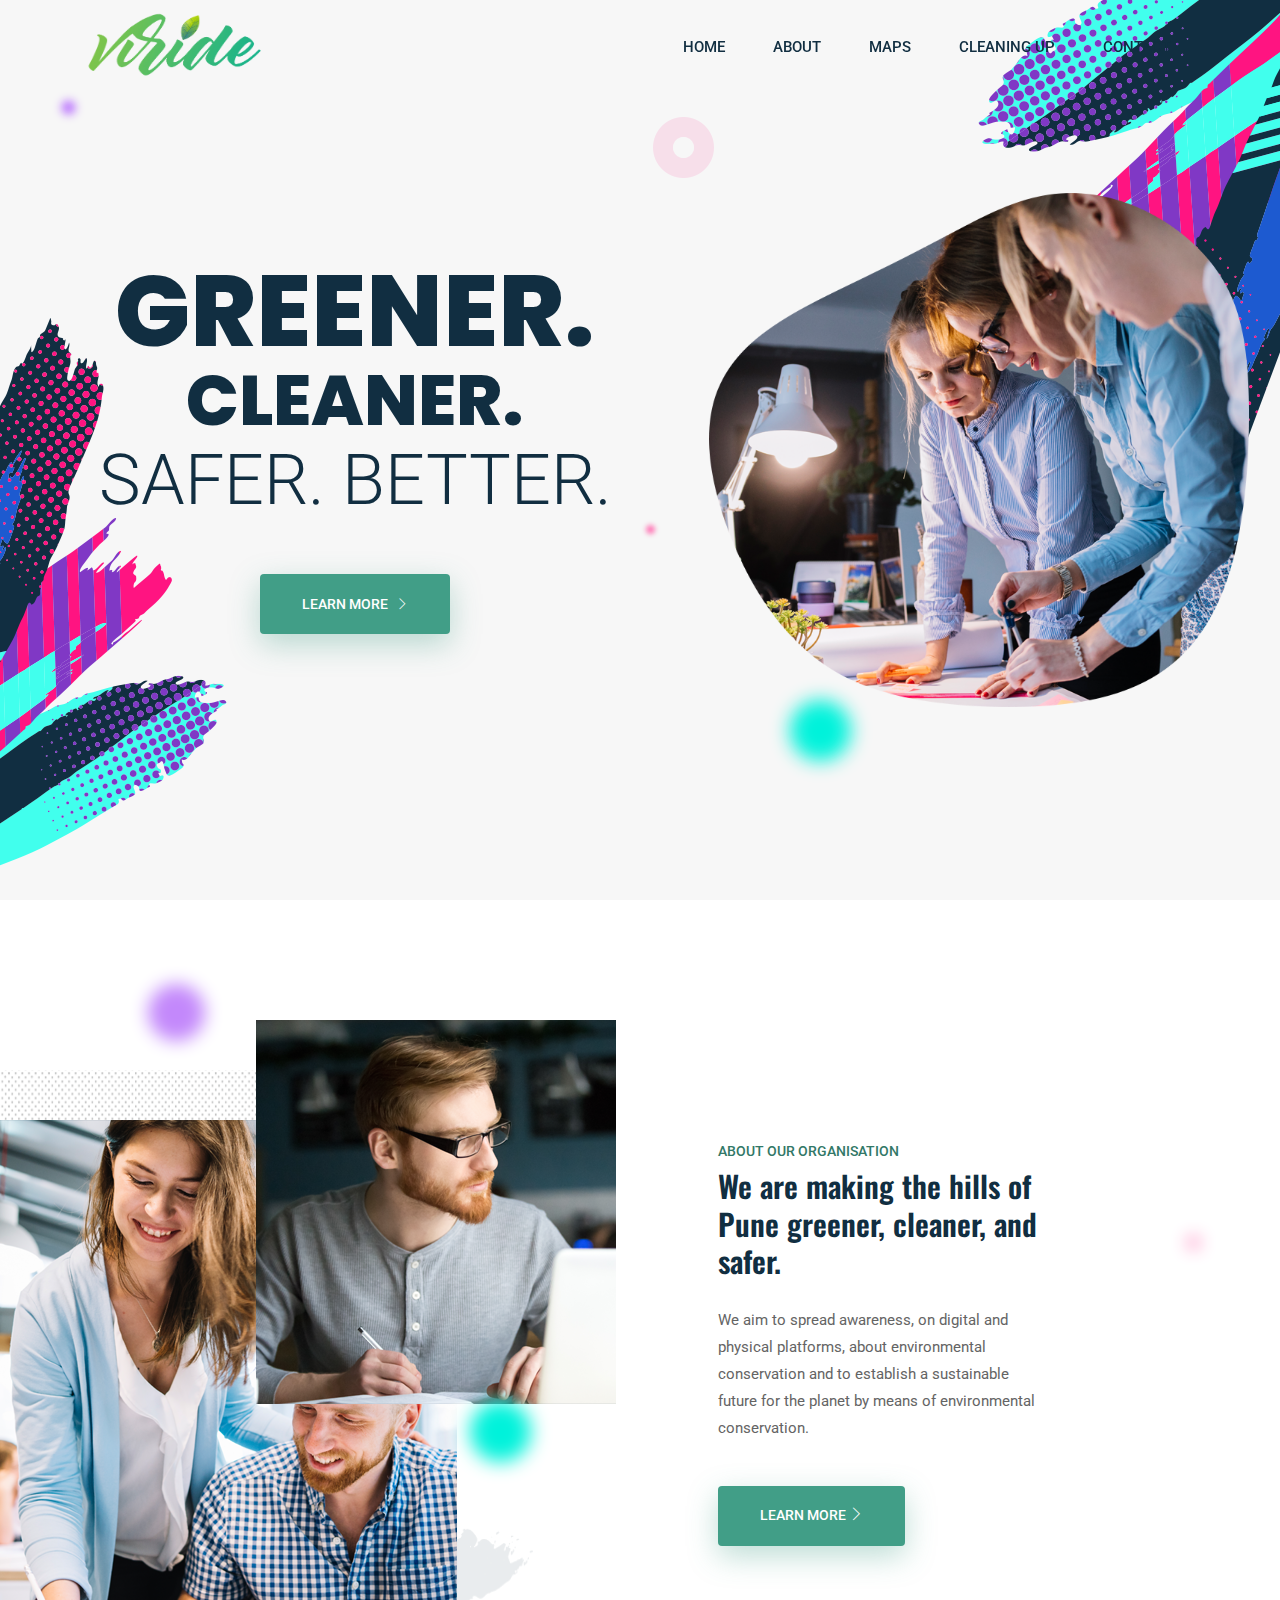
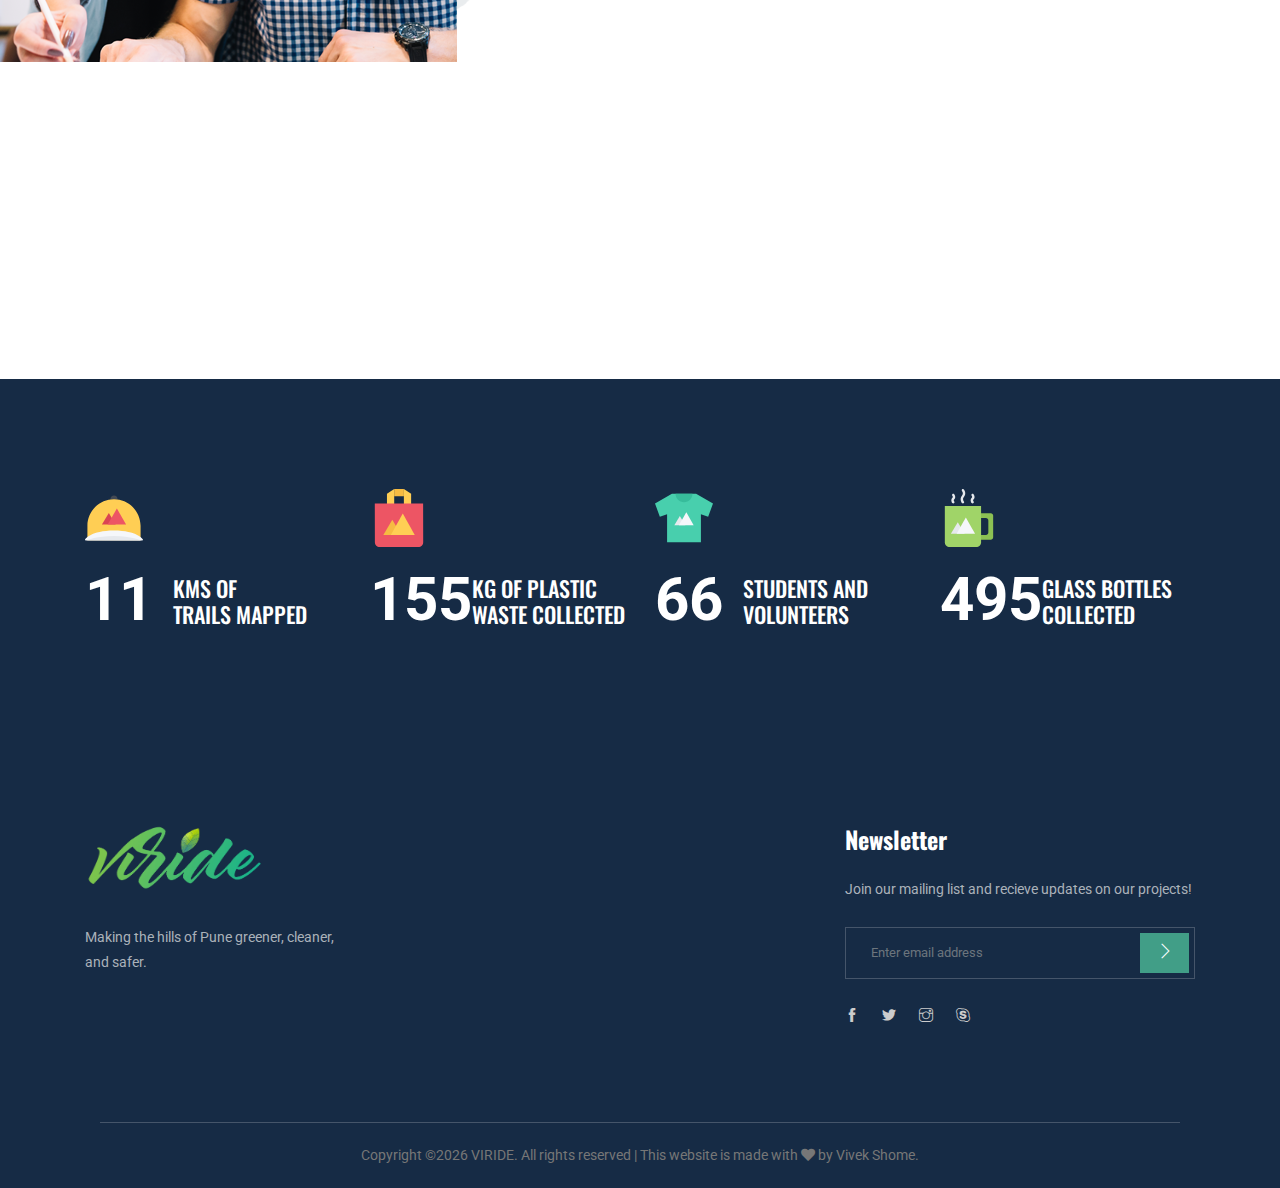
<file: index.html>
<!doctype html>
<html lang="en">

<head>
    <!-- Required meta tags -->
    <meta charset="utf-8">
    <meta name="viewport" content="width=device-width, initial-scale=1, shrink-to-fit=no">
    <title>Viride</title>
    <link rel="icon" href="img/favicon.png">
    <!-- Bootstrap CSS -->
    <link rel="stylesheet" href="css/bootstrap.min.css">
    <!-- animate CSS -->
    <link rel="stylesheet" href="css/animate.css">
    <!-- owl carousel CSS -->
    <link rel="stylesheet" href="css/owl.carousel.min.css">
    <!-- themify CSS -->
    <link rel="stylesheet" href="css/themify-icons.css">
    <!-- flaticon CSS -->
    <link rel="stylesheet" href="css/flaticon.css">
    <!-- font awesome CSS -->
    <link rel="stylesheet" href="css/magnific-popup.css">
    <!-- swiper CSS -->
    <link rel="stylesheet" href="css/slick.css">
    <link rel="stylesheet" href="css/all.css">
    <!-- style CSS -->
    <link rel="stylesheet" href="css/style.css">
</head>

<body>
    <!--::header part start::-->
    <header class="main_menu home_menu">
        <div class="container">
            <div class="row align-items-center">
                <div class="col-lg-12">
                    <nav class="navbar navbar-expand-lg navbar-light">
                        <a class="navbar-brand" href="index.html"> <img src="img/logo.png" alt="logo" height="65" width="180"> </a>
                        <button class="navbar-toggler" type="button" data-toggle="collapse"
                            data-target="#navbarSupportedContent" aria-controls="navbarSupportedContent"
                            aria-expanded="false" aria-label="Toggle navigation">
                            <span class="navbar-toggler-icon"></span>
                        </button>

                        <div class="collapse navbar-collapse main-menu-item justify-content-end"
                            id="navbarSupportedContent">
                            <ul class="navbar-nav">
                                <li class="nav-item active">
                                    <a class="nav-link" href="index.html">Home</a>
                                </li>
                                <li class="nav-item">
                                    <a class="nav-link" href="about.html">About</a>
                                </li>
                                <li class="nav-item">
                                    <a class="nav-link" href="maps.html">Maps</a>
                                </li>
                                <li class="nav-item">
                                    <a class="nav-link" href="clean.html">Cleaning Up</a>
                                </li>
                                <li class="nav-item">
                                    <a class="nav-link" href="contact.html">Contact</a>
                                </li>
                            </ul>
                        </div>
                    </nav>
                </div>
            </div>
        </div>
    </header>
    <!-- Header part end-->

    <!-- banner part start-->
    <section class="banner_part">
        <div class="container">
            <div class="row align-items-center justify-content-between">
                <div class="col-xl-6 col-md-6">
                    <div class="banner_text">
                        <div class="banner_text_iner text-center">
                            <h2>Greener. <span>Cleaner.</span> </h2>
                            <h3>SAFER. BETTER.</h3>
                            <a href="about.html" class="btn_1">learn more <i class="ti-angle-right"></i> </a>
                        </div>
                    </div>
                </div>
                <div class="col-xl-6 col-md-6">
                    <div class="banner_bg">
                        <img src="img/banner_img.png" alt="banner">
                    </div>
                </div>
            </div>
        </div>
        <div class="hero-app-1 custom-animation"><img src="img/animate_icon/icon_1.png" alt=""></div>
        <div class="hero-app-5 custom-animation2"><img src="img/animate_icon/icon_3.png" alt=""></div>
        <div class="hero-app-7 custom-animation3"><img src="img/animate_icon/icon_2.png" alt=""></div>
        <div class="hero-app-8 custom-animation"><img src="img/animate_icon/icon_4.png" alt=""></div>
    </section>
    <!-- banner part start-->

    <!-- about part start-->
    <section class="about_part">
        <div class="container-fluid">
            <div class="row align-items-center">
                <div class="col-lg-5">
                    <div class="about_img">
                        <img src="img/about_img_1.png" class="img_1" alt="">
                        <img src="img/about_img_2.png" class="img_2" alt="">
                    </div>
                </div>
                <div class="offset-lg-1 col-lg-4">
                    <div class="about_text">
                        <h5>About our organisation</h5>
                        <h2>We are making the hills of Pune
                            greener, cleaner, and safer.</h2>

                        <p>We aim to spread awareness, on digital and physical platforms, about
environmental conservation and to establish a sustainable future for the planet
by means of environmental conservation. </p>
                        <a href="about.html" class="btn_1">learn more <i class="ti-angle-right"></i> </a>
                    </div>
                </div>
            </div>
        </div>
        <div class="hero-app-7 custom-animation"><img src="img/animate_icon/icon_7.png" alt=""></div>
        <div class="hero-app-8 custom-animation2"><img src="img/animate_icon/icon_4.png" alt=""></div>
        <div class="hero-app-6 custom-animation3"><img src="img/animate_icon/icon_5.png" alt=""></div>
    </section>
    <!-- about part start-->

    <!-- service_part start-->
    <section class="our_latest_work section_padding">
    </section>
    <!-- upcoming_event part start-->

    <!-- happy_client counter start -->
    <section class="happy_client">
        <div class="container">
            <div class="row">
                <div class="col-lg-3 col-sm-6">
                    <div class="single_happy_client">
                        <img src="img/icon/cap.svg" alt="cap">
                        <span class="counter">11</span>
                        <h4>kms of <br>trails mapped</h4>
                    </div>
                </div>
                <div class="col-lg-3 col-sm-6">
                    <div class="single_happy_client">
                        <img src="img/icon/bag.svg" alt="cap">
                        <span class="counter">155</span>
                        <h4>kg of plastic<br>waste collected</h4>
                    </div>
                </div>
                <div class="col-lg-3 col-sm-6">
                    <div class="single_happy_client">
                        <img src="img/icon/shirt.svg" alt="cap">
                        <span class="counter">66</span>
                        <h4>students and volunteers</h4>
                    </div>
                </div>
                <div class="col-lg-3 col-sm-6">
                    <div class="single_happy_client">
                        <img src="img/icon/cafe.svg" alt="cap">
                        <span class="counter">495</span>
                        <h4>glass bottles<br>collected</h4>
                    </div>
                </div>
            </div>
        </div>
    </section>
    <!-- happy_client counter end -->


    <!-- footer part start-->
    <footer class="footer-area">
        <div class="container">
            <div class="row justify-content-between">
                <div class="col-sm-6 col-md-6 col-xl-3">
                    <div class="single-footer-widget footer_1">
                        <a href="index.html"> <img src="img/footer_logo.png" alt="footer logo" height="65" width="180"> </a>
                        <p>Making the hills of Pune greener, cleaner, and safer.</p>
                    </div>
                </div>
                <div class="col-sm-6 col-md-6 col-xl-4">
                    <div class="single-footer-widget footer_2">
                        <h4>Newsletter</h4>
                        <p>Join our mailing list and recieve updates on our projects!
                        </p>
                        <form action="#">
                            <div class="form-group">
                                <div class="input-group mb-3">
                                    <input type="text" class="form-control" placeholder='Enter email address'
                                        onfocus="this.placeholder = ''"
                                        onblur="this.placeholder = 'Enter email address'">
                                    <div class="input-group-append">
                                        <button class="btn" type="button"><i class="ti-angle-right"></i></button>
                                    </div>
                                </div>
                            </div>
                        </form>
                        <div class="social_icon">
                            <a href="#"> <i class="ti-facebook"></i> </a>
                            <a href="#"> <i class="ti-twitter-alt"></i> </a>
                            <a href="https://instagram.com/viridepune"> <i class="ti-instagram"></i> </a>
                            <a href="#"> <i class="ti-skype"></i> </a>
                        </div>
                    </div>
                </div>
        </div>
        <div class="container-fluid">
            <div class="row">
                <div class="col-lg-12">
                    <div class="copyright_part_text text-center">
                        <div class="row">
                            <div class="col-lg-12">
                                <p class="footer-text m-0"><!-- Link back to Colorlib can't be removed. Template is licensed under CC BY 3.0. -->
Copyright &copy;<script>document.write(new Date().getFullYear());</script> VIRIDE. All rights reserved | This website is made with <i class="fa fa-heart" aria-hidden="true"></i> by Vivek Shome.</a>
<!-- Link back to Colorlib can't be removed. Template is licensed under CC BY 3.0. --></p>
                            </div>
                        </div>
                    </div>
                </div>
            </div>
        </div>
    </footer>
    <!-- footer part end-->

    <!-- jquery plugins here-->
    <!-- jquery -->
    <script src="js/jquery-1.12.1.min.js"></script>
    <!-- popper js -->
    <script src="js/popper.min.js"></script>
    <!-- bootstrap js -->
    <script src="js/bootstrap.min.js"></script>
    <!-- easing js -->
    <script src="js/jquery.magnific-popup.js"></script>
    <!-- swiper js -->
    <script src="js/swiper.min.js"></script>
    <!-- swiper js -->
    <script src="js/masonry.pkgd.js"></script>
    <!-- particles js -->
    <script src="js/owl.carousel.min.js"></script>
    <script src="js/jquery.counterup.min.js"></script>
    <script src="js/waypoints.min.js"></script>
    <script src="js/owl.carousel2.thumbs.min.js"></script>
    <!-- swiper js -->
    <script src="js/slick.min.js"></script>
    <!-- custom js -->
    <script src="js/custom.js"></script>
</body>

</html>
</file>
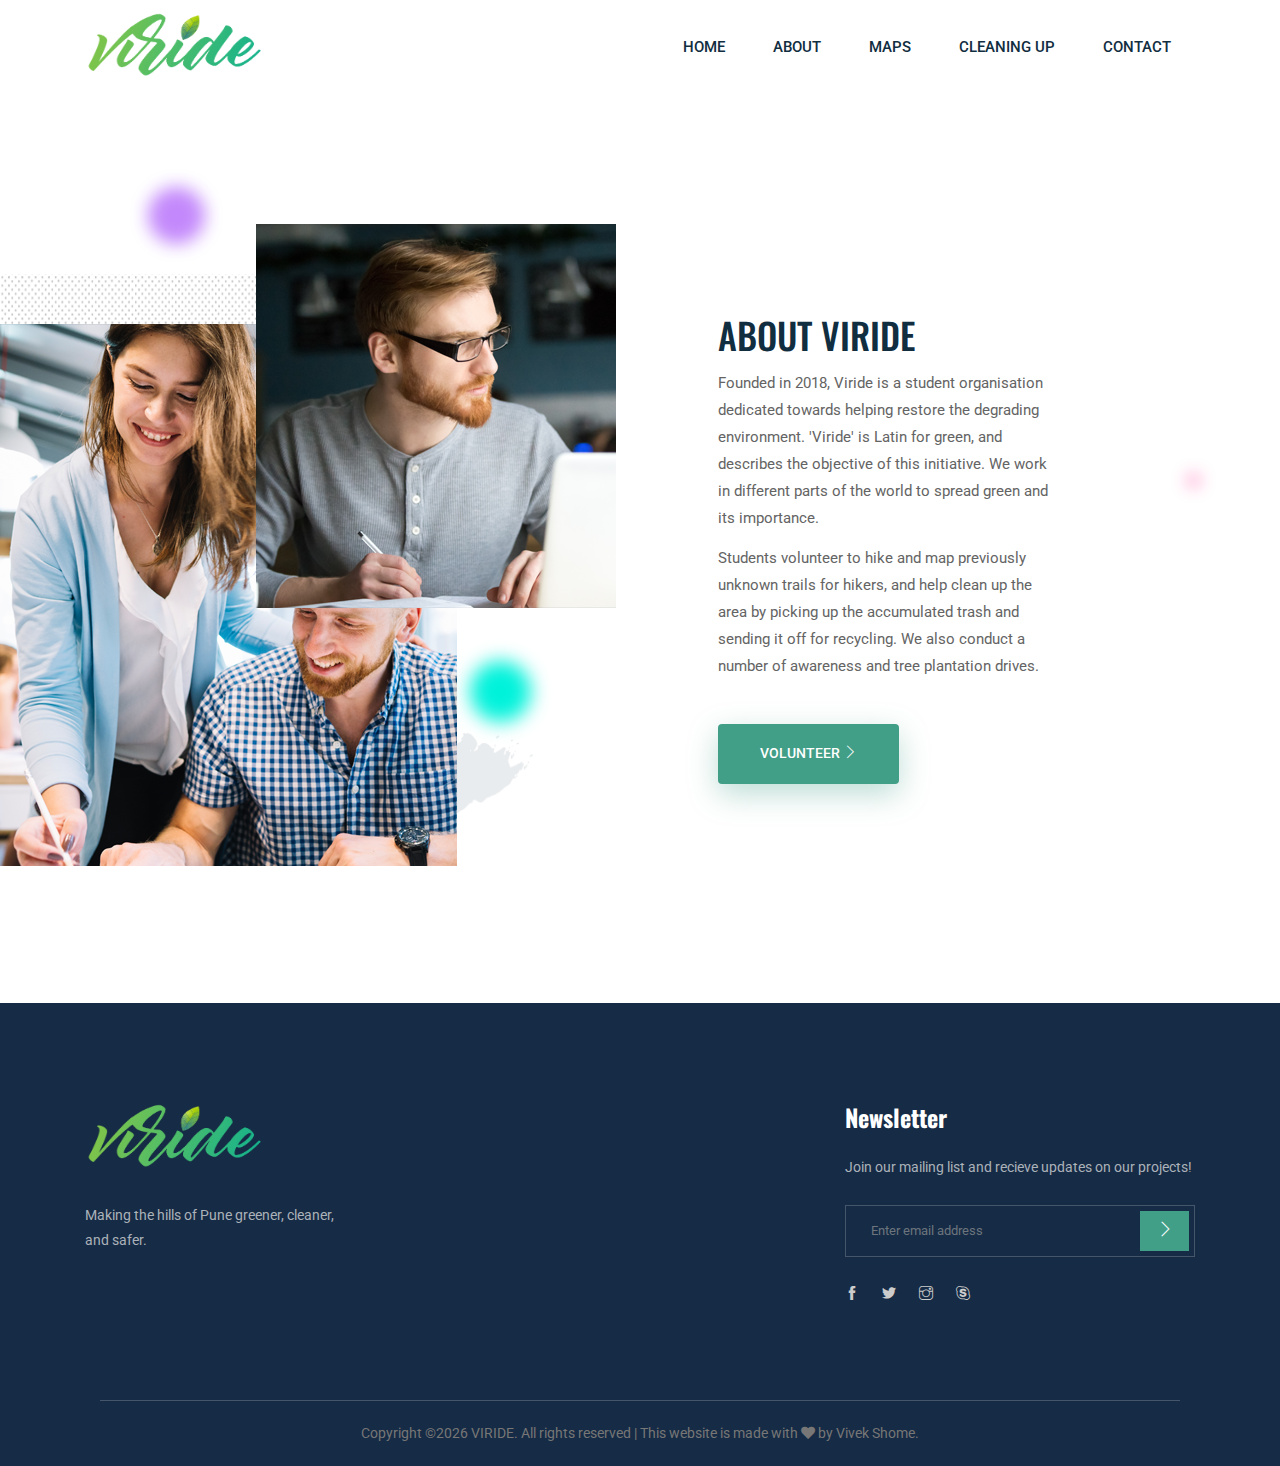
<file: about.html>
<!doctype html>
<html lang="en">

<head>
    <!-- Required meta tags -->
    <meta charset="utf-8">
    <meta name="viewport" content="width=device-width, initial-scale=1, shrink-to-fit=no">
    <title>About | Viride</title>
    <link rel="icon" href="img/favicon.png">
    <!-- Bootstrap CSS -->
    <link rel="stylesheet" href="css/bootstrap.min.css">
    <!-- animate CSS -->
    <link rel="stylesheet" href="css/animate.css">
    <!-- owl carousel CSS -->
    <link rel="stylesheet" href="css/owl.carousel.min.css">
    <!-- themify CSS -->
    <link rel="stylesheet" href="css/themify-icons.css">
    <!-- flaticon CSS -->
    <link rel="stylesheet" href="css/flaticon.css">
    <!-- font awesome CSS -->
    <link rel="stylesheet" href="css/magnific-popup.css">
    <!-- swiper CSS -->
    <link rel="stylesheet" href="css/slick.css">
    <link rel="stylesheet" href="css/all.css">
    <!-- style CSS -->
    <link rel="stylesheet" href="css/style.css">
</head>

<body>
    <!--::header part start::-->
    <header class="main_menu">
        <div class="container">
            <div class="row align-items-center">
                <div class="col-lg-12">
                    <nav class="navbar navbar-expand-lg navbar-light">
                        <a class="navbar-brand" href="index.html"> <img src="img/logo.png" alt="logo" height="65" width="180"> </a>
                        <button class="navbar-toggler" type="button" data-toggle="collapse"
                            data-target="#navbarSupportedContent" aria-controls="navbarSupportedContent"
                            aria-expanded="false" aria-label="Toggle navigation">
                            <span class="navbar-toggler-icon"></span>
                        </button>

                        <div class="collapse navbar-collapse main-menu-item justify-content-end"
                            id="navbarSupportedContent">
                            <ul class="navbar-nav">
                              <li class="nav-item active">
                                  <a class="nav-link" href="index.html">Home</a>
                              </li>
                              <li class="nav-item">
                                  <a class="nav-link" href="about.html">About</a>
                              </li>
                              <li class="nav-item">
                                  <a class="nav-link" href="maps.html">Maps</a>
                              </li>
                              <li class="nav-item">
                                  <a class="nav-link" href="clean.html">Cleaning Up</a>
                              </li>
                              <li class="nav-item">
                                  <a class="nav-link" href="contact.html">Contact</a>
                              </li>
                            </ul>
                        </div>
                    </nav>
                </div>
            </div>
        </div>
    </header>
    <!-- Header part end-->



    <!-- about part start-->
    <section class="about_part about_padding">
        <div class="container-fluid">
            <div class="row align-items-center">
                <div class="col-lg-5">
                    <div class="about_img">
                        <img src="img/about_img_1.png" class="img_1" alt="">
                        <img src="img/about_img_2.png" class="img_2" alt="">
                    </div>
                </div>
                <div class="offset-lg-1 col-lg-4">
                    <div class="about_text">
                      <h1>ABOUT VIRIDE</h1>
                      <p>Founded in 2018, Viride is a student organisation dedicated towards helping restore the degrading environment. 'Viride' is Latin for green, and describes the objective of
                      this initiative. We work in different parts of the world to spread green and its importance.</p>

                      <p>Students volunteer to hike and map previously unknown trails for hikers, and help clean up the area by picking up the accumulated trash and sending it off for recycling. We also conduct a number of awareness and tree plantation drives.</p>
                        <a href="http://volunteer.viride.org/" class="btn_1">volunteer <i class="ti-angle-right"></i> </a>
                    </div>
                </div>
            </div>
        </div>
        <div class="hero-app-7 custom-animation"><img src="img/animate_icon/icon_7.png" alt=""></div>
        <div class="hero-app-8 custom-animation2"><img src="img/animate_icon/icon_4.png" alt=""></div>
        <div class="hero-app-6 custom-animation3"><img src="img/animate_icon/icon_5.png" alt=""></div>
    </section>
    <!-- about part start-->


    <!-- footer part start-->
    <footer class="footer-area">
        <div class="container">
            <div class="row justify-content-between">
                <div class="col-sm-6 col-md-6 col-xl-3">
                    <div class="single-footer-widget footer_1">
                        <a href="index.html"> <img src="img/footer_logo.png" alt="footer logo" height="65" width="180"> </a>
                        <p>Making the hills of Pune greener, cleaner, and safer.</p>
                    </div>
                </div>
                <div class="col-sm-6 col-md-6 col-xl-4">
                    <div class="single-footer-widget footer_2">
                        <h4>Newsletter</h4>
                        <p>Join our mailing list and recieve updates on our projects!
                        </p>
                        <form action="#">
                            <div class="form-group">
                                <div class="input-group mb-3">
                                    <input type="text" class="form-control" placeholder='Enter email address'
                                        onfocus="this.placeholder = ''"
                                        onblur="this.placeholder = 'Enter email address'">
                                    <div class="input-group-append">
                                        <button class="btn" type="button"><i class="ti-angle-right"></i></button>
                                    </div>
                                </div>
                            </div>
                        </form>
                        <div class="social_icon">
                            <a href="#"> <i class="ti-facebook"></i> </a>
                            <a href="#"> <i class="ti-twitter-alt"></i> </a>
                            <a href="#"> <i class="ti-instagram"></i> </a>
                            <a href="#"> <i class="ti-skype"></i> </a>
                        </div>
                    </div>
                </div>
        </div>
        <div class="container-fluid">
            <div class="row">
                <div class="col-lg-12">
                    <div class="copyright_part_text text-center">
                        <div class="row">
                            <div class="col-lg-12">
                                <p class="footer-text m-0"><!-- Link back to Colorlib can't be removed. Template is licensed under CC BY 3.0. -->
    Copyright &copy;<script>document.write(new Date().getFullYear());</script> VIRIDE. All rights reserved | This website is made with <i class="fa fa-heart" aria-hidden="true"></i> by Vivek Shome.</a>
    <!-- Link back to Colorlib can't be removed. Template is licensed under CC BY 3.0. --></p>
                            </div>
                        </div>
                    </div>
                </div>
            </div>
        </div>
    </footer>
    <!-- footer part end-->

    <!-- jquery plugins here-->
    <!-- jquery -->
    <script src="js/jquery-1.12.1.min.js"></script>
    <!-- popper js -->
    <script src="js/popper.min.js"></script>
    <!-- bootstrap js -->
    <script src="js/bootstrap.min.js"></script>
    <!-- easing js -->
    <script src="js/jquery.magnific-popup.js"></script>
    <!-- swiper js -->
    <script src="js/swiper.min.js"></script>
    <!-- swiper js -->
    <script src="js/masonry.pkgd.js"></script>
    <!-- particles js -->
    <script src="js/owl.carousel.min.js"></script>
    <script src="js/jquery.counterup.min.js"></script>
    <script src="js/waypoints.min.js"></script>
    <script src="js/owl.carousel2.thumbs.min.js"></script>
    <!-- swiper js -->
    <script src="js/slick.min.js"></script>
    <!-- custom js -->
    <script src="js/custom.js"></script>
</body>

</html>
</file>
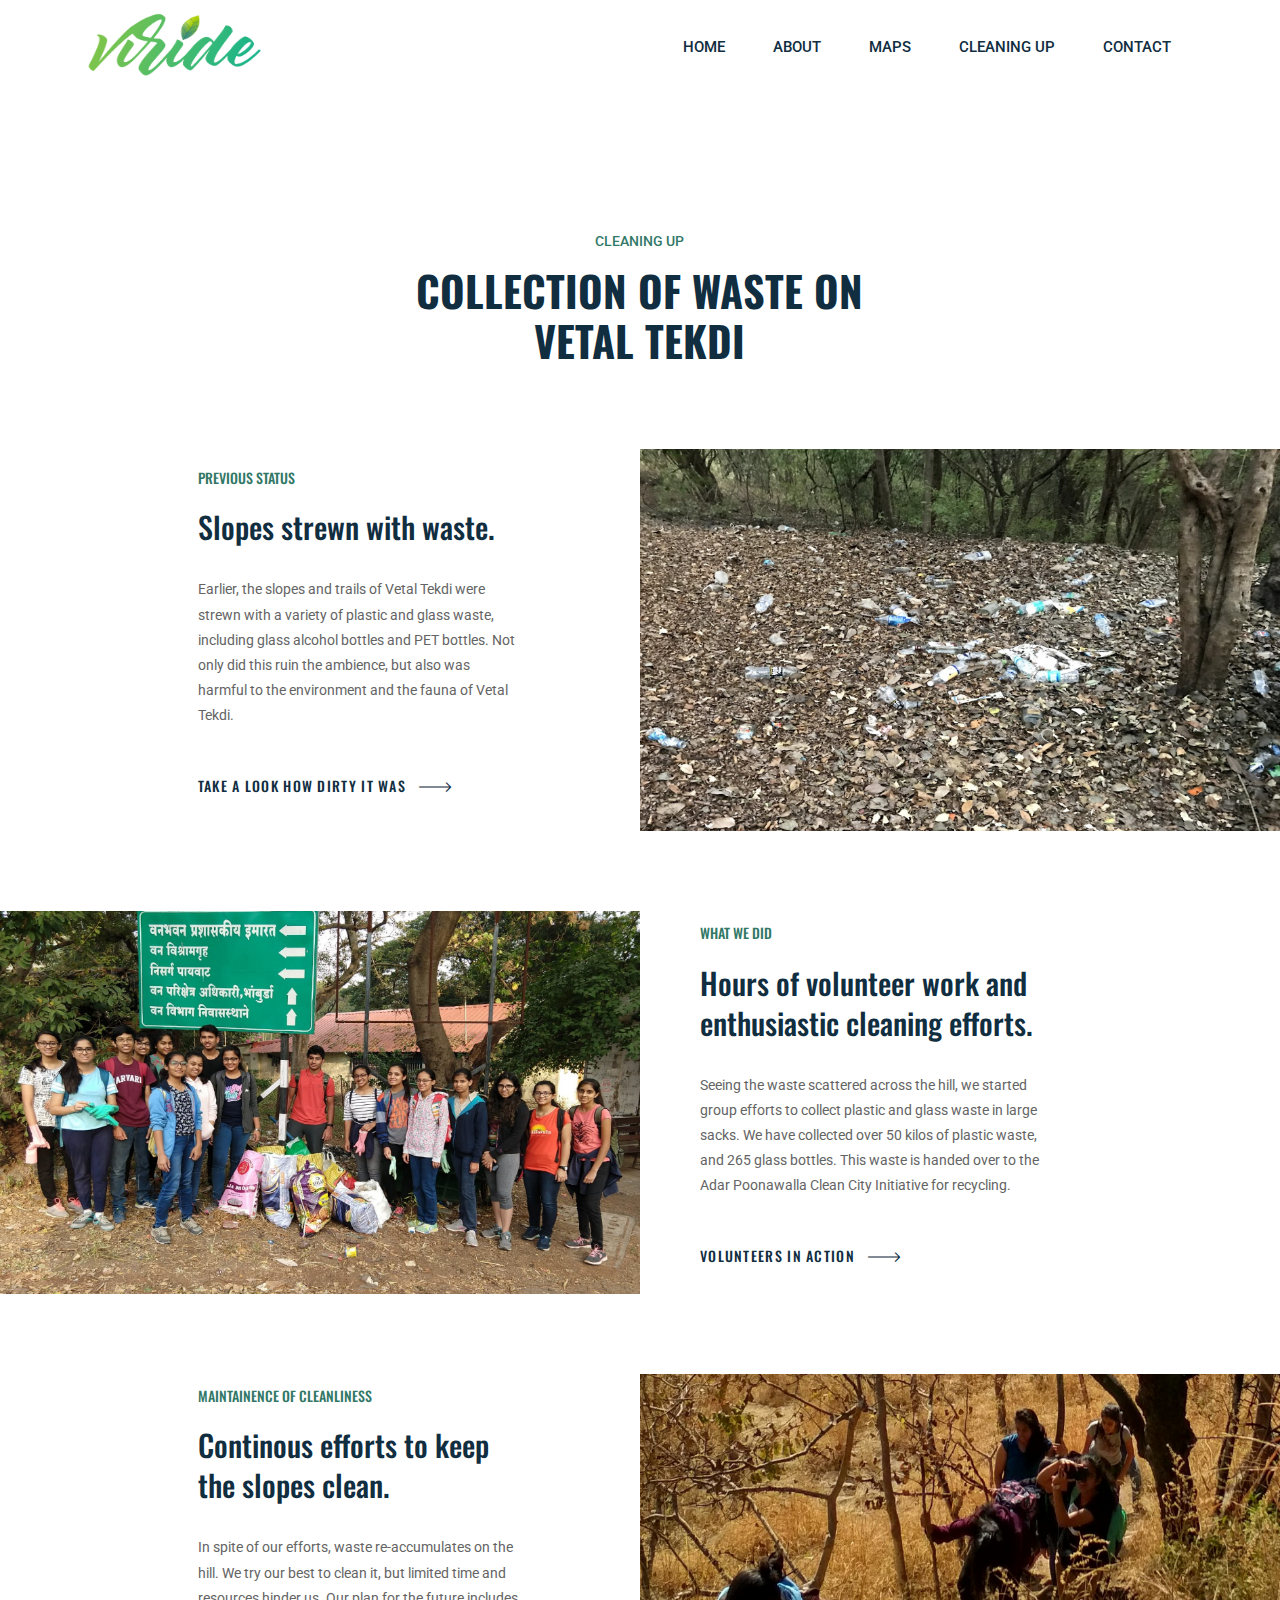
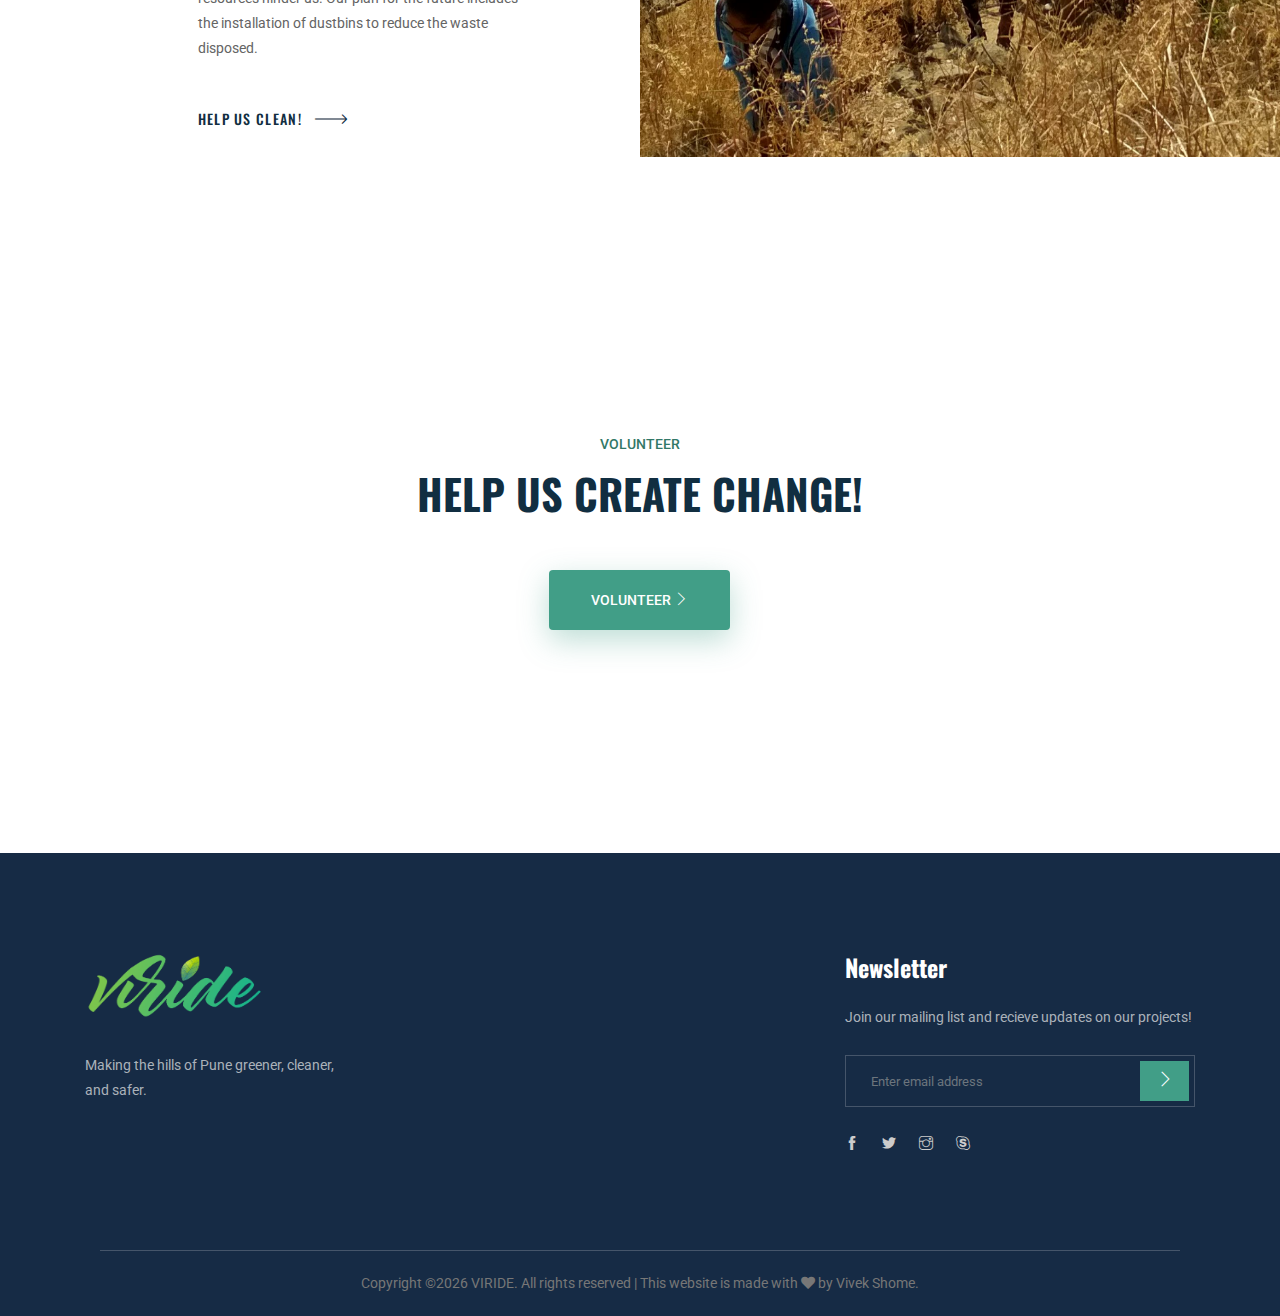
<file: clean.html>
<!doctype html>
<html lang="en">

<head>
    <!-- Required meta tags -->
    <meta charset="utf-8">
    <meta name="viewport" content="width=device-width, initial-scale=1, shrink-to-fit=no">
    <title>Cleaning Up | Viride</title>
    <link rel="icon" href="img/favicon.png">
    <!-- Bootstrap CSS -->
    <link rel="stylesheet" href="css/bootstrap.min.css">
    <!-- animate CSS -->
    <link rel="stylesheet" href="css/animate.css">
    <!-- owl carousel CSS -->
    <link rel="stylesheet" href="css/owl.carousel.min.css">
    <!-- themify CSS -->
    <link rel="stylesheet" href="css/themify-icons.css">
    <!-- flaticon CSS -->
    <link rel="stylesheet" href="css/flaticon.css">
    <!-- font awesome CSS -->
    <link rel="stylesheet" href="css/magnific-popup.css">
    <!-- swiper CSS -->
    <link rel="stylesheet" href="css/slick.css">
    <link rel="stylesheet" href="css/all.css">
    <!-- style CSS -->
    <link rel="stylesheet" href="css/style.css">
</head>

<body>
    <!--::header part start::-->
    <header class="main_menu">
        <div class="container">
            <div class="row align-items-center">
                <div class="col-lg-12">
                    <nav class="navbar navbar-expand-lg navbar-light">
                        <a class="navbar-brand" href="index.html"> <img src="img/logo.png" alt="logo" height="65" width="180"> </a>
                        <button class="navbar-toggler" type="button" data-toggle="collapse"
                            data-target="#navbarSupportedContent" aria-controls="navbarSupportedContent"
                            aria-expanded="false" aria-label="Toggle navigation">
                            <span class="navbar-toggler-icon"></span>
                        </button>

                        <div class="collapse navbar-collapse main-menu-item justify-content-end"
                            id="navbarSupportedContent">
                            <ul class="navbar-nav">
                              <li class="nav-item active">
                                  <a class="nav-link" href="index.html">Home</a>
                              </li>
                              <li class="nav-item">
                                  <a class="nav-link" href="about.html">About</a>
                              </li>
                              <li class="nav-item">
                                  <a class="nav-link" href="maps.html">Maps</a>
                              </li>
                              <li class="nav-item">
                                  <a class="nav-link" href="clean.html">Cleaning Up</a>
                              </li>
                              <li class="nav-item">
                                  <a class="nav-link" href="contact.html">Contact</a>
                              </li>
                            </ul>
                        </div>
                    </nav>
                </div>
            </div>
        </div>
    </header>
    <!-- Header part end-->

    <!-- our_latest_work part start-->
    <section class="our_latest_work section_padding">
        <div class="container-fluid">
            <div class="row justify-content-center">
                <div class="col-lg-5">
                    <div class="section_tittle text-center">
                        <p>cleaning up</p>
                        <h2>COLLECTION OF WASTE ON VETAL TEKDI</h2>
                    </div>
                </div>
            </div>
            <div class="row">
                <div class="col-lg-12">
                    <div class="single_work">
                        <div class="row align-items-center">
                            <div class="offset-lg-1 col-lg-4 col-md-6">
                                <div class="single_work_demo">
                                    <h5>PREVIOUS STATUS</h5>
                                    <h3>Slopes strewn with waste.</h3>
                                    <p>Earlier, the slopes and trails of Vetal Tekdi were strewn with a variety of plastic and glass waste, including glass alcohol bottles and PET bottles. Not only did this ruin the ambience, but also was harmful to the environment and the fauna of Vetal Tekdi.</p>
                                    <a href="https://photos.app.goo.gl/iAYYtGCQaVnKN2h27" class="btn_3">Take a look how dirty it was <span class="flaticon-slim-right"></span> </a>
                                </div>
                            </div>
                            <div class="offset-lg-1 col-lg-6 col-md-6">
                                <div class="demo_img">
                                    <img src="img/demo/demo_1.png" alt="demo">
                                </div>
                            </div>
                        </div>
                    </div>
                    <div class="single_work">
                        <div class="row align-items-center">
                            <div class="col-lg-6 col-md-6">
                                <div class="demo_img">
                                    <img src="img/demo/demo_2.png" alt="demo">
                                </div>
                            </div>
                            <div class="col-lg-4 col-md-6">
                                <div class="single_work_demo">
                                    <h5>WHAT WE DID</h5>
                                    <h3>Hours of volunteer work and enthusiastic cleaning efforts.</h3>
                                    <p>Seeing the waste scattered across the hill, we started group efforts to collect plastic and glass waste in large sacks. We have collected over 50 kilos of plastic waste, and 265 glass bottles. This waste is handed over to the Adar Poonawalla Clean City Initiative for recycling.</p>
                                    <a href="https://photos.app.goo.gl/GEJD4v9CLKGpaBrG7" class="btn_3">volunteers in action <span class="flaticon-slim-right"></span> </a>
                                </div>
                            </div>
                        </div>
                    </div>
                    <div class="single_work">
                        <div class="row align-items-center">
                            <div class="offset-lg-1 col-lg-4 col-md-6">
                                <div class="single_work_demo">
                                    <h5>Maintainence of Cleanliness</h5>
                                    <h3>Continous efforts to keep the slopes clean.</h3>
                                    <p>In spite of our efforts, waste re-accumulates on the hill. We try our best to clean it, but limited time and resources hinder us. Our plan for the future includes the installation of dustbins to reduce the waste disposed. </p>
                                    <a href="http://volunteer.viride.org/" class="btn_3">Help us clean! <span class="flaticon-slim-right"></span> </a>
                                </div>
                            </div>
                            <div class="offset-lg-1 col-lg-6 col-md-6">
                                <div class="demo_img">
                                    <img src="img/demo/demo_3.png" alt="demo">
                                </div>
                            </div>
                        </div>
                    </div>
                </div>
            </div>
        </div>
    </section>
    <!--::our_latest_work end::-->
    <!--::review_part start::-->
    <section class="review_part section_padding">
        <div class="container-fluid">
            <div class="row justify-content-center">
                <div class="col-lg-5">
                    <div class="section_tittle text-center">
                        <p>VOLUNTEER</p>
                        <h2>HELP US CREATE CHANGE!</h2>
                        <a href="http://volunteer.viride.org/" class="btn_1">VOLUNTEER <i class="ti-angle-right"></i> </a>
                    </div>

                </div>
            </div>
          </div>
    </section>
    <!--::blog_part end::-->
    <!-- footer part start-->
    <footer class="footer-area">
        <div class="container">
            <div class="row justify-content-between">
                <div class="col-sm-6 col-md-6 col-xl-3">
                    <div class="single-footer-widget footer_1">
                        <a href="index.html"> <img src="img/footer_logo.png" alt="footer logo" height="65" width="180"> </a>
                        <p>Making the hills of Pune greener, cleaner, and safer.</p>
                    </div>
                </div>
                <div class="col-sm-6 col-md-6 col-xl-4">
                    <div class="single-footer-widget footer_2">
                        <h4>Newsletter</h4>
                        <p>Join our mailing list and recieve updates on our projects!
                        </p>
                        <form action="#">
                            <div class="form-group">
                                <div class="input-group mb-3">
                                    <input type="text" class="form-control" placeholder='Enter email address'
                                        onfocus="this.placeholder = ''"
                                        onblur="this.placeholder = 'Enter email address'">
                                    <div class="input-group-append">
                                        <button class="btn" type="button"><i class="ti-angle-right"></i></button>
                                    </div>
                                </div>
                            </div>
                        </form>
                        <div class="social_icon">
                            <a href="#"> <i class="ti-facebook"></i> </a>
                            <a href="#"> <i class="ti-twitter-alt"></i> </a>
                            <a href="https://instagram.com/viridepune"> <i class="ti-instagram"></i> </a>
                            <a href="#"> <i class="ti-skype"></i> </a>
                        </div>
                    </div>
                </div>
        </div>
        <div class="container-fluid">
            <div class="row">
                <div class="col-lg-12">
                    <div class="copyright_part_text text-center">
                        <div class="row">
                            <div class="col-lg-12">
                                <p class="footer-text m-0"><!-- Link back to Colorlib can't be removed. Template is licensed under CC BY 3.0. -->
    Copyright &copy;<script>document.write(new Date().getFullYear());</script> VIRIDE. All rights reserved | This website is made with <i class="fa fa-heart" aria-hidden="true"></i> by Vivek Shome.</a>
    <!-- Link back to Colorlib can't be removed. Template is licensed under CC BY 3.0. --></p>
                            </div>
                        </div>
                    </div>
                </div>
            </div>
        </div>
    </footer>
    <!-- footer part end-->

    <!-- jquery plugins here-->
    <!-- jquery -->
    <script src="js/jquery-1.12.1.min.js"></script>
    <!-- popper js -->
    <script src="js/popper.min.js"></script>
    <!-- bootstrap js -->
    <script src="js/bootstrap.min.js"></script>
    <!-- easing js -->
    <script src="js/jquery.magnific-popup.js"></script>
    <!-- swiper js -->
    <script src="js/swiper.min.js"></script>
    <!-- swiper js -->
    <script src="js/masonry.pkgd.js"></script>
    <!-- particles js -->
    <script src="js/owl.carousel.min.js"></script>
    <script src="js/jquery.counterup.min.js"></script>
    <script src="js/waypoints.min.js"></script>
    <script src="js/owl.carousel2.thumbs.min.js"></script>
    <!-- swiper js -->
    <script src="js/slick.min.js"></script>
    <!-- custom js -->
    <script src="js/custom.js"></script>
</body>

</html>
</file>
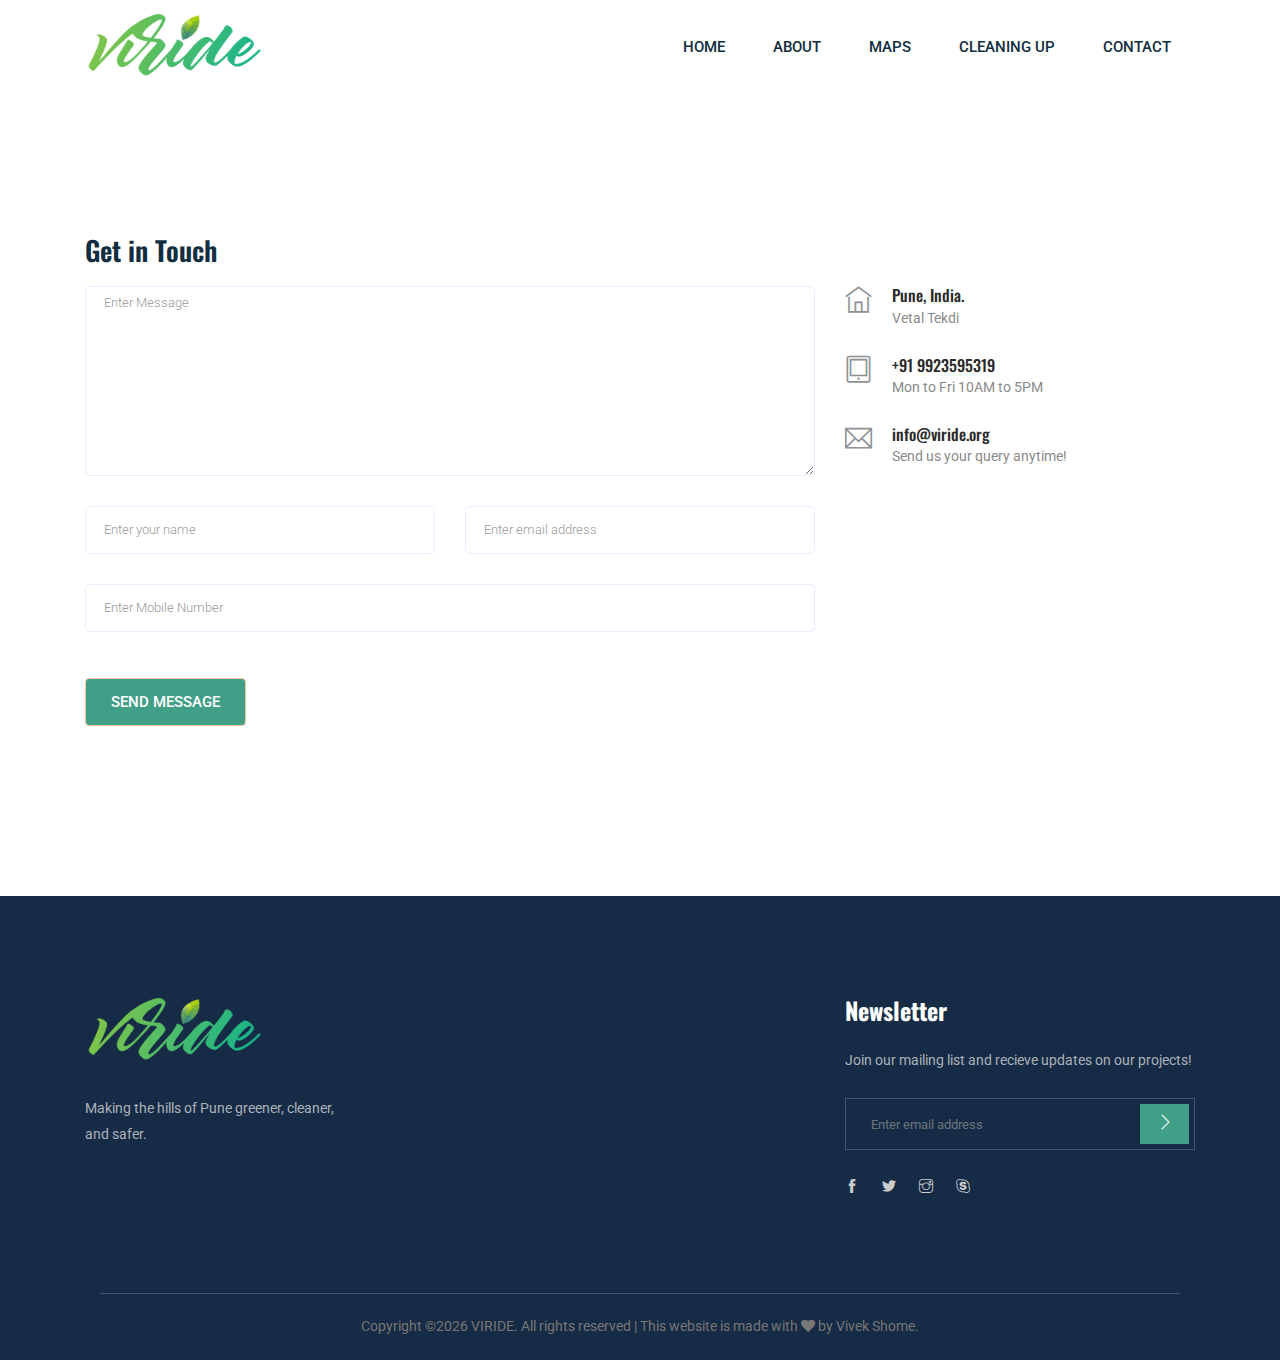
<file: contact.html>
<!doctype html>
<html lang="en">

<head>
    <!-- Required meta tags -->
    <meta charset="utf-8">
    <meta name="viewport" content="width=device-width, initial-scale=1, shrink-to-fit=no">
    <title>Contact Us | Viride</title>
    <link rel="icon" href="img/favicon.png">
    <!-- Bootstrap CSS -->
    <link rel="stylesheet" href="css/bootstrap.min.css">
    <!-- animate CSS -->
    <link rel="stylesheet" href="css/animate.css">
    <!-- owl carousel CSS -->
    <link rel="stylesheet" href="css/owl.carousel.min.css">
    <!-- themify CSS -->
    <link rel="stylesheet" href="css/themify-icons.css">
    <!-- flaticon CSS -->
    <link rel="stylesheet" href="css/flaticon.css">
    <!-- font awesome CSS -->
    <link rel="stylesheet" href="css/magnific-popup.css">
    <!-- swiper CSS -->
    <link rel="stylesheet" href="css/slick.css">
    <link rel="stylesheet" href="css/all.css">
    <!-- style CSS -->
    <link rel="stylesheet" href="css/style.css">
</head>

<body>
    <!--::header part start::-->
    <header class="main_menu">
        <div class="container">
            <div class="row align-items-center">
                <div class="col-lg-12">
                    <nav class="navbar navbar-expand-lg navbar-light">
                        <a class="navbar-brand" href="index.html"> <img src="img/logo.png" alt="logo" height="65" width="180"> </a>
                        <button class="navbar-toggler" type="button" data-toggle="collapse"
                            data-target="#navbarSupportedContent" aria-controls="navbarSupportedContent"
                            aria-expanded="false" aria-label="Toggle navigation">
                            <span class="navbar-toggler-icon"></span>
                        </button>

                        <div class="collapse navbar-collapse main-menu-item justify-content-end"
                            id="navbarSupportedContent">
                            <ul class="navbar-nav">
                              <li class="nav-item active">
                                  <a class="nav-link" href="index.html">Home</a>
                              </li>
                              <li class="nav-item">
                                  <a class="nav-link" href="about.html">About</a>
                              </li>
                              <li class="nav-item">
                                  <a class="nav-link" href="maps.html">Maps</a>
                              </li>
                              <li class="nav-item">
                                  <a class="nav-link" href="clean.html">Cleaning Up</a>
                              </li>
                              <li class="nav-item">
                                  <a class="nav-link" href="contact.html">Contact</a>
                              </li>
                            </ul>
                        </div>
                    </nav>
                </div>
            </div>
        </div>
    </header>
    <!-- Header part end-->
  <!-- ================ contact section start ================= -->
  <section class="contact-section section_padding">
    <div class="container">



      <div class="row">
        <div class="col-12">
          <h2 class="contact-title">Get in Touch</h2>
        </div>
        <div class="col-lg-8">
          <form class="form-contact contact_form" action="https://formspree.io/info@viride.org" method="POST"> 
            <div class="row">
              <div class="col-12">
                <div class="form-group">

                    <textarea class="form-control w-100" name="message" id="message" cols="30" rows="9" onfocus="this.placeholder = ''" onblur="this.placeholder = 'Enter Message'" placeholder = 'Enter Message'></textarea>
                </div>
              </div>
              <div class="col-sm-6">
                <div class="form-group">
                  <input class="form-control" name="name" id="name" type="text" onfocus="this.placeholder = ''" onblur="this.placeholder = 'Enter your name'" placeholder = 'Enter your name'>
                </div>
              </div>
              <div class="col-sm-6">
                <div class="form-group">
                  <input class="form-control" name="email" id="email" type="email" onfocus="this.placeholder = ''" onblur="this.placeholder = 'Enter email address'" placeholder = 'Enter email address'>
                </div>
              </div>
              <div class="col-12">
                <div class="form-group">
                  <input class="form-control" name="subject" id="subject" type="text" onfocus="this.placeholder = ''" onblur="this.placeholder = 'Enter Mobile Number'" placeholder = 'Enter Mobile Number'>
                </div>
              </div>
            </div>
            <div class="form-group mt-3">
              <button type="submit" class="button button-contactForm btn_4">Send Message </button>
            </div>
          </form>
        </div>
        <div class="col-lg-4">
          <div class="media contact-info">
            <span class="contact-info__icon"><i class="ti-home"></i></span>
            <div class="media-body">
              <h3>Pune, India.</h3>
              <p>Vetal Tekdi</p>
            </div>
          </div>
          <div class="media contact-info">
            <span class="contact-info__icon"><i class="ti-tablet"></i></span>
            <div class="media-body">
              <h3>+91 9923595319</h3>
              <p>Mon to Fri 10AM to 5PM</p>
            </div>
          </div>
          <div class="media contact-info">
            <span class="contact-info__icon"><i class="ti-email"></i></span>
            <div class="media-body">
              <h3>info@viride.org</h3>
              <p>Send us your query anytime!</p>
            </div>
          </div>
        </div>
      </div>
    </div>
  </section>
  <!-- ================ contact section end ================= -->

 <!-- footer part start-->
 <footer class="footer-area">
     <div class="container">
         <div class="row justify-content-between">
             <div class="col-sm-6 col-md-6 col-xl-3">
                 <div class="single-footer-widget footer_1">
                     <a href="index.html"> <img src="img/footer_logo.png" alt="footer logo" height="65" width="180"> </a>
                     <p>Making the hills of Pune greener, cleaner, and safer.</p>
                 </div>
             </div>
             <div class="col-sm-6 col-md-6 col-xl-4">
                 <div class="single-footer-widget footer_2">
                     <h4>Newsletter</h4>
                     <p>Join our mailing list and recieve updates on our projects!
                     </p>
                     <form action="#">
                         <div class="form-group">
                             <div class="input-group mb-3">
                                 <input type="text" class="form-control" placeholder='Enter email address'
                                     onfocus="this.placeholder = ''"
                                     onblur="this.placeholder = 'Enter email address'">
                                 <div class="input-group-append">
                                     <button class="btn" type="button"><i class="ti-angle-right"></i></button>
                                 </div>
                             </div>
                         </div>
                     </form>
                     <div class="social_icon">
                         <a href="#"> <i class="ti-facebook"></i> </a>
                         <a href="#"> <i class="ti-twitter-alt"></i> </a>
                         <a href="https://instagram.com/viridepune"> <i class="ti-instagram"></i> </a>
                         <a href="#"> <i class="ti-skype"></i> </a>
                     </div>
                 </div>
             </div>
     </div>
     <div class="container-fluid">
         <div class="row">
             <div class="col-lg-12">
                 <div class="copyright_part_text text-center">
                     <div class="row">
                         <div class="col-lg-12">
                             <p class="footer-text m-0"><!-- Link back to Colorlib can't be removed. Template is licensed under CC BY 3.0. -->
 Copyright &copy;<script>document.write(new Date().getFullYear());</script> VIRIDE. All rights reserved | This website is made with <i class="fa fa-heart" aria-hidden="true"></i> by Vivek Shome.</a>
 <!-- Link back to Colorlib can't be removed. Template is licensed under CC BY 3.0. --></p>
                         </div>
                     </div>
                 </div>
             </div>
         </div>
     </div>
 </footer>
<!-- footer part end-->

<!-- jquery plugins here-->
<!-- jquery -->
<script src="js/jquery-1.12.1.min.js"></script>
<!-- popper js -->
<script src="js/popper.min.js"></script>
<!-- bootstrap js -->
<script src="js/bootstrap.min.js"></script>
<!-- easing js -->
<script src="js/jquery.magnific-popup.js"></script>
<!-- swiper js -->
<script src="js/swiper.min.js"></script>
<!-- swiper js -->
<script src="js/masonry.pkgd.js"></script>
<!-- particles js -->
<script src="js/owl.carousel.min.js"></script>
<script src="js/jquery.counterup.min.js"></script>
<script src="js/waypoints.min.js"></script>
<script src="js/owl.carousel2.thumbs.min.js"></script>
<!-- particles js -->
<script src="js/contact.js"></script>
<!-- ajaxchimp js -->
<script src="js/jquery.ajaxchimp.min.js"></script>
<!-- validate js -->
<script src="js/jquery.validate.min.js"></script>
<!-- form js -->
<script src="js/jquery.form.js"></script>
<!-- swiper js -->
<script src="js/slick.min.js"></script>
<!-- custom js -->
<script src="js/custom.js"></script>
</body>

</html>
</file>
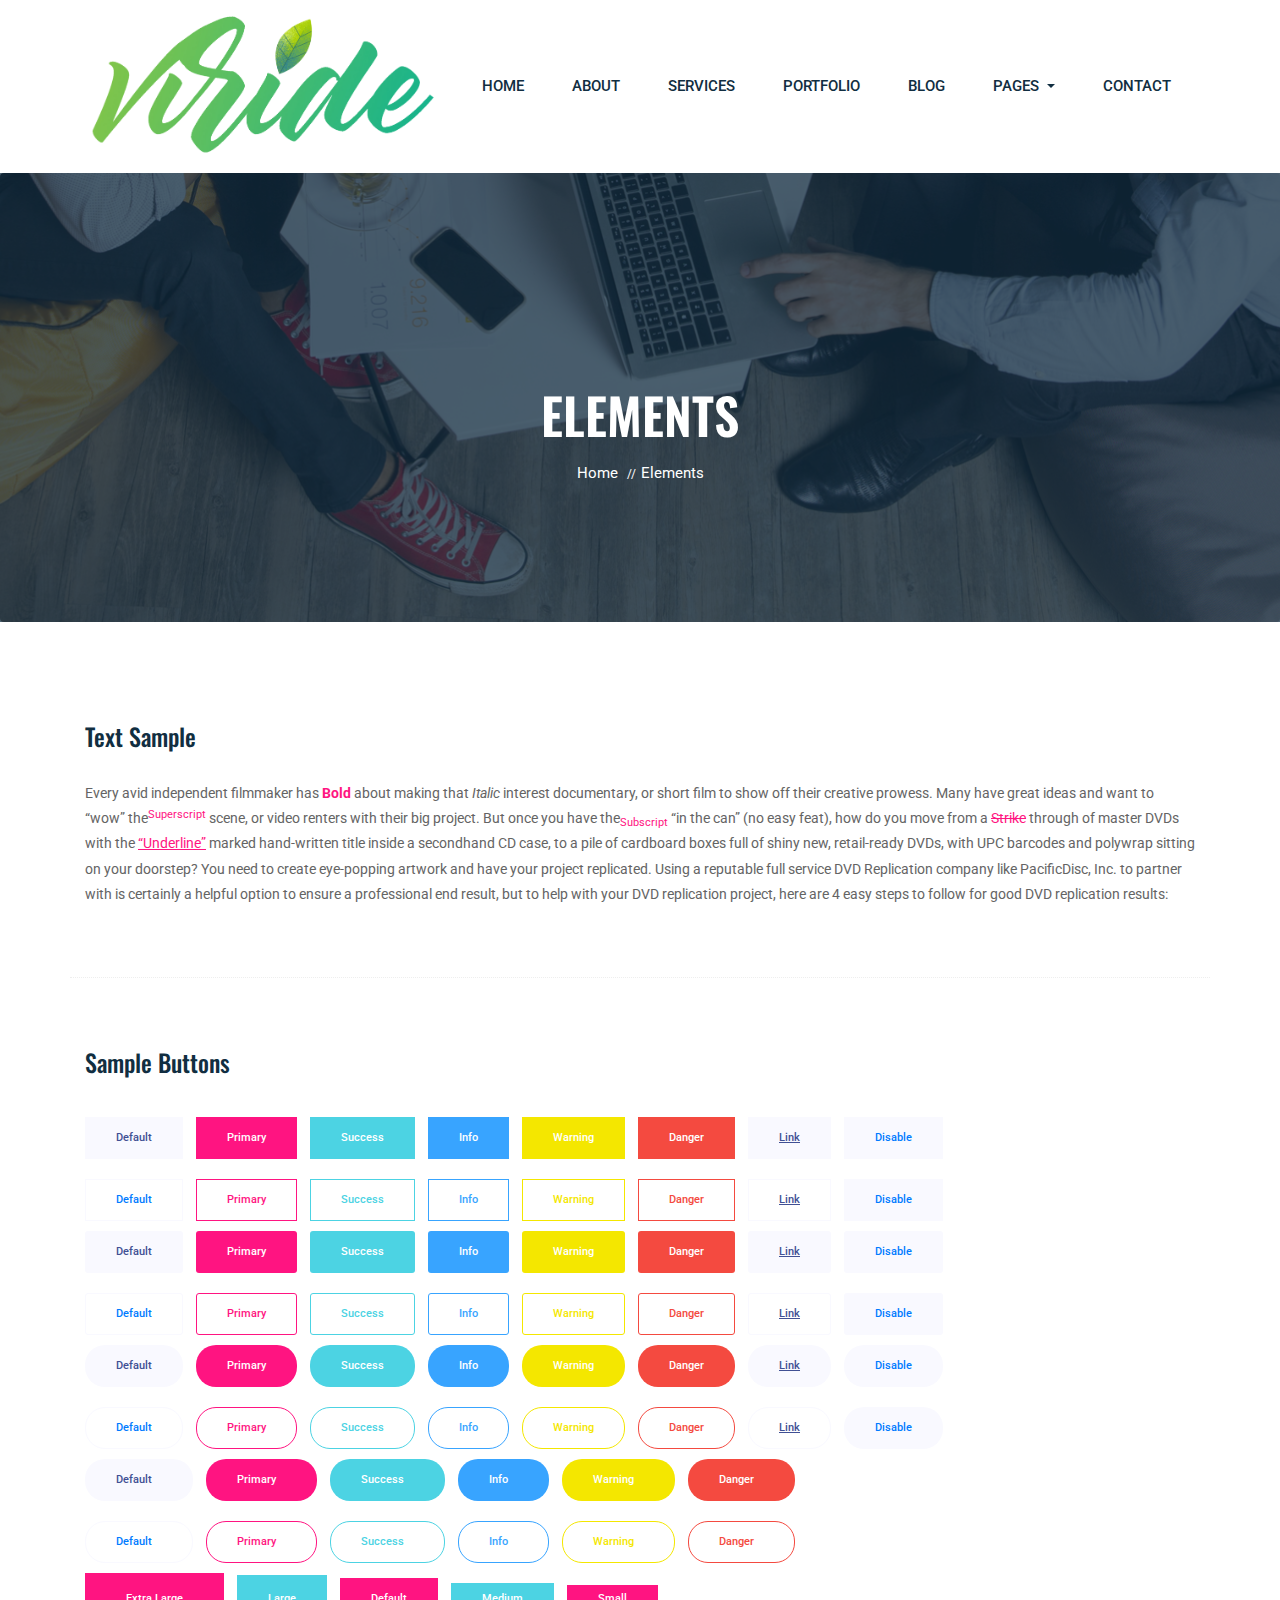
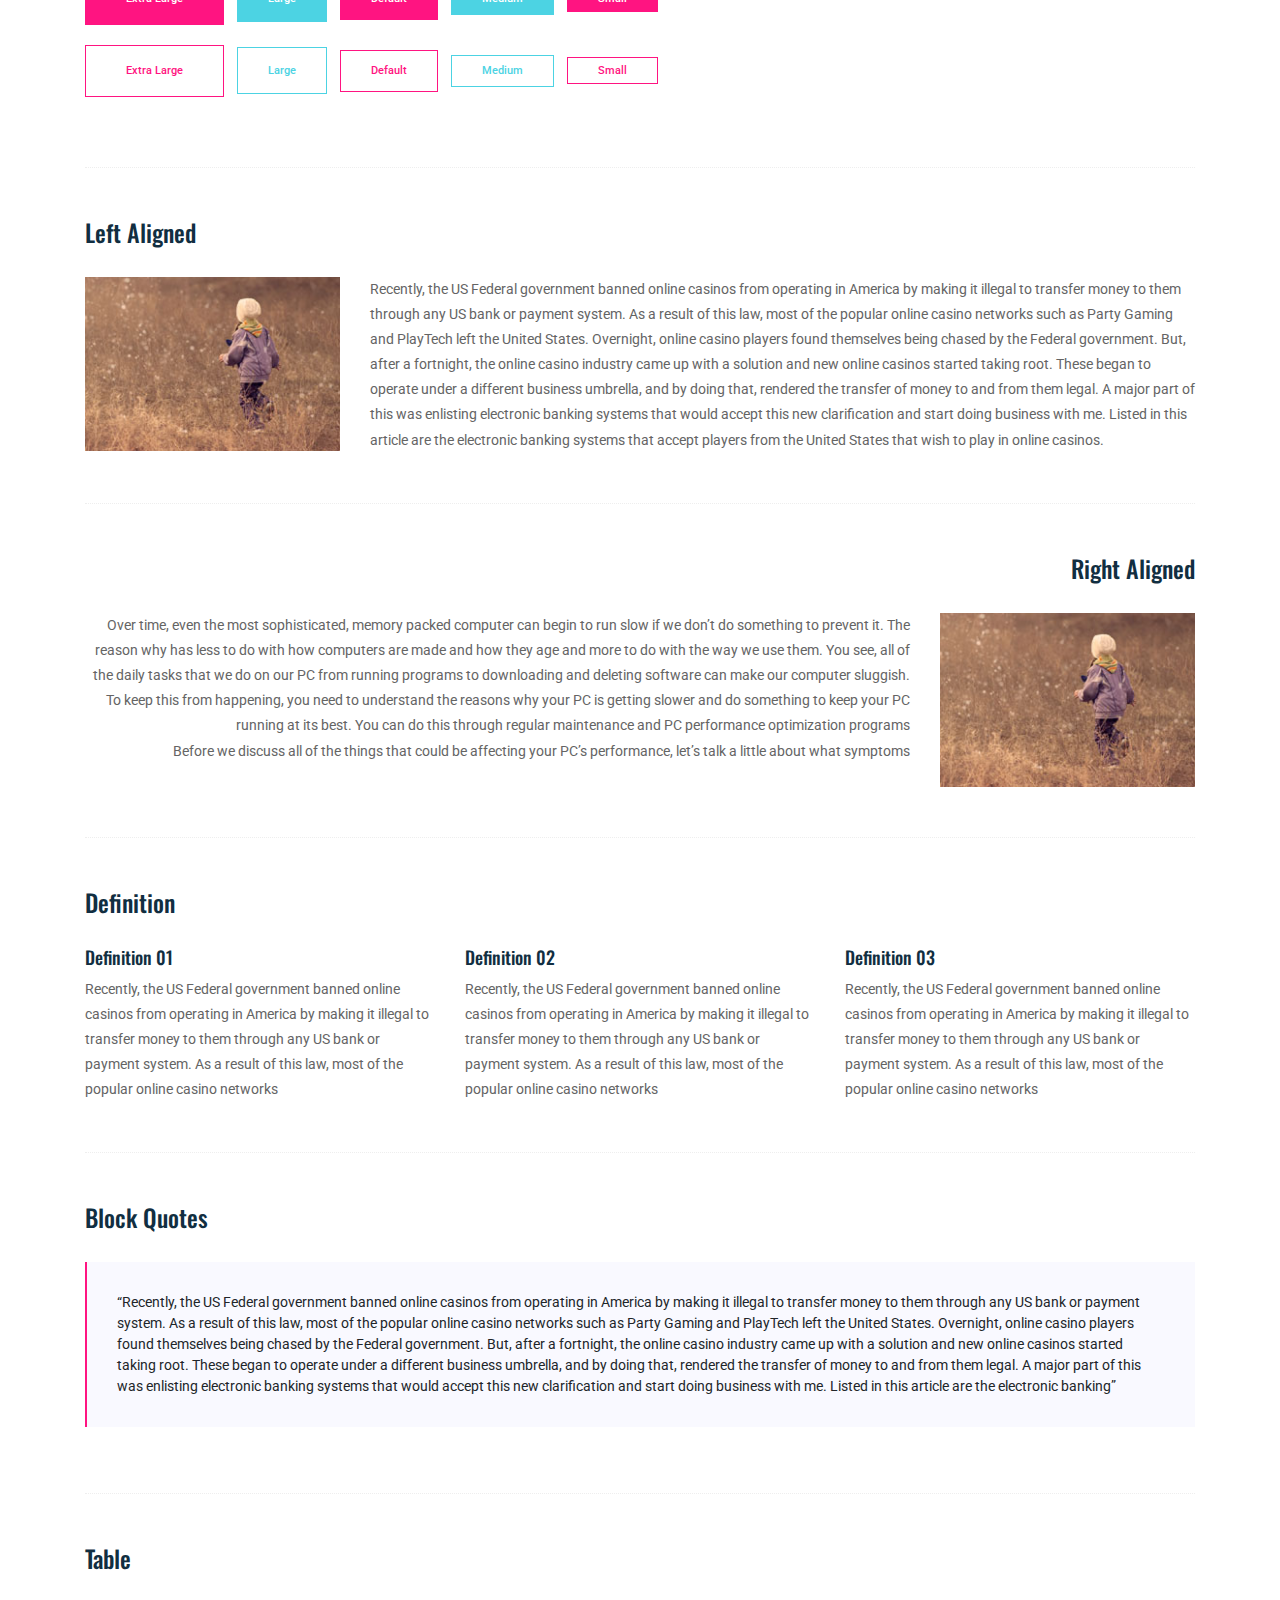
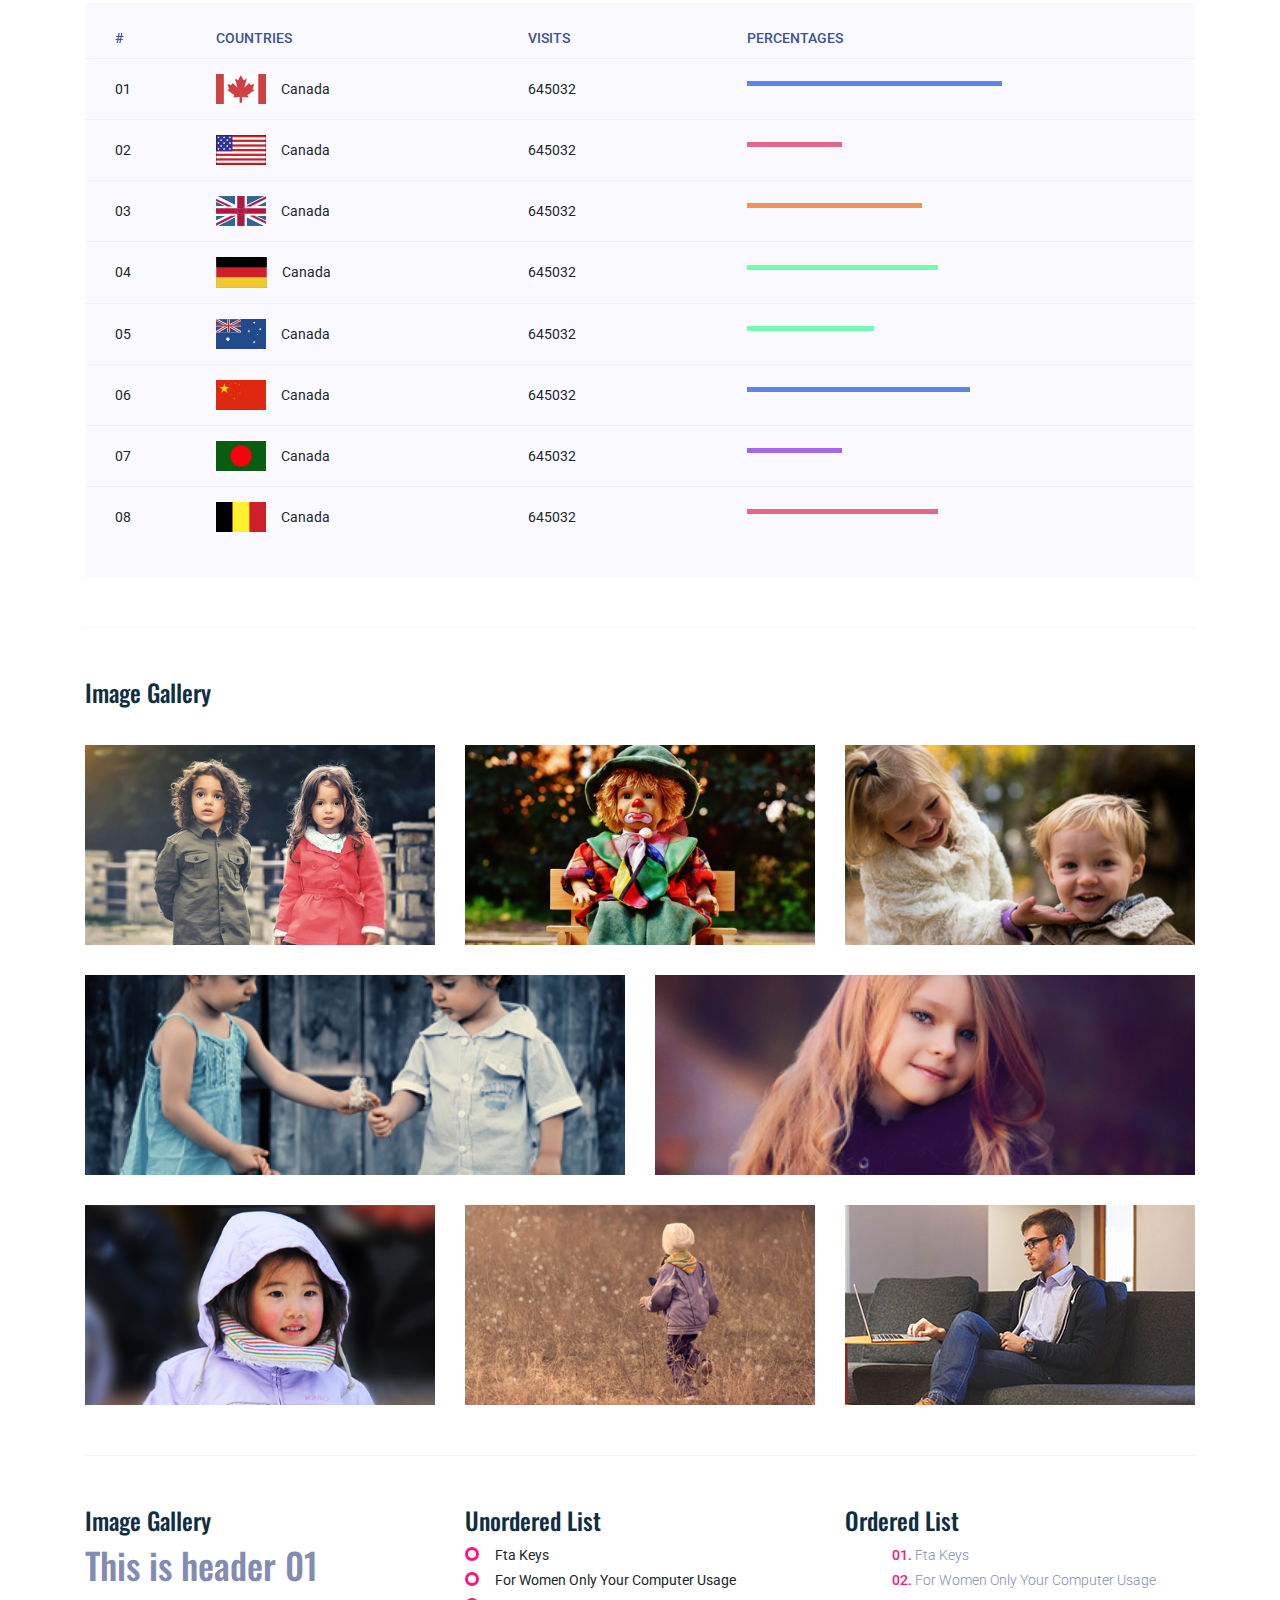
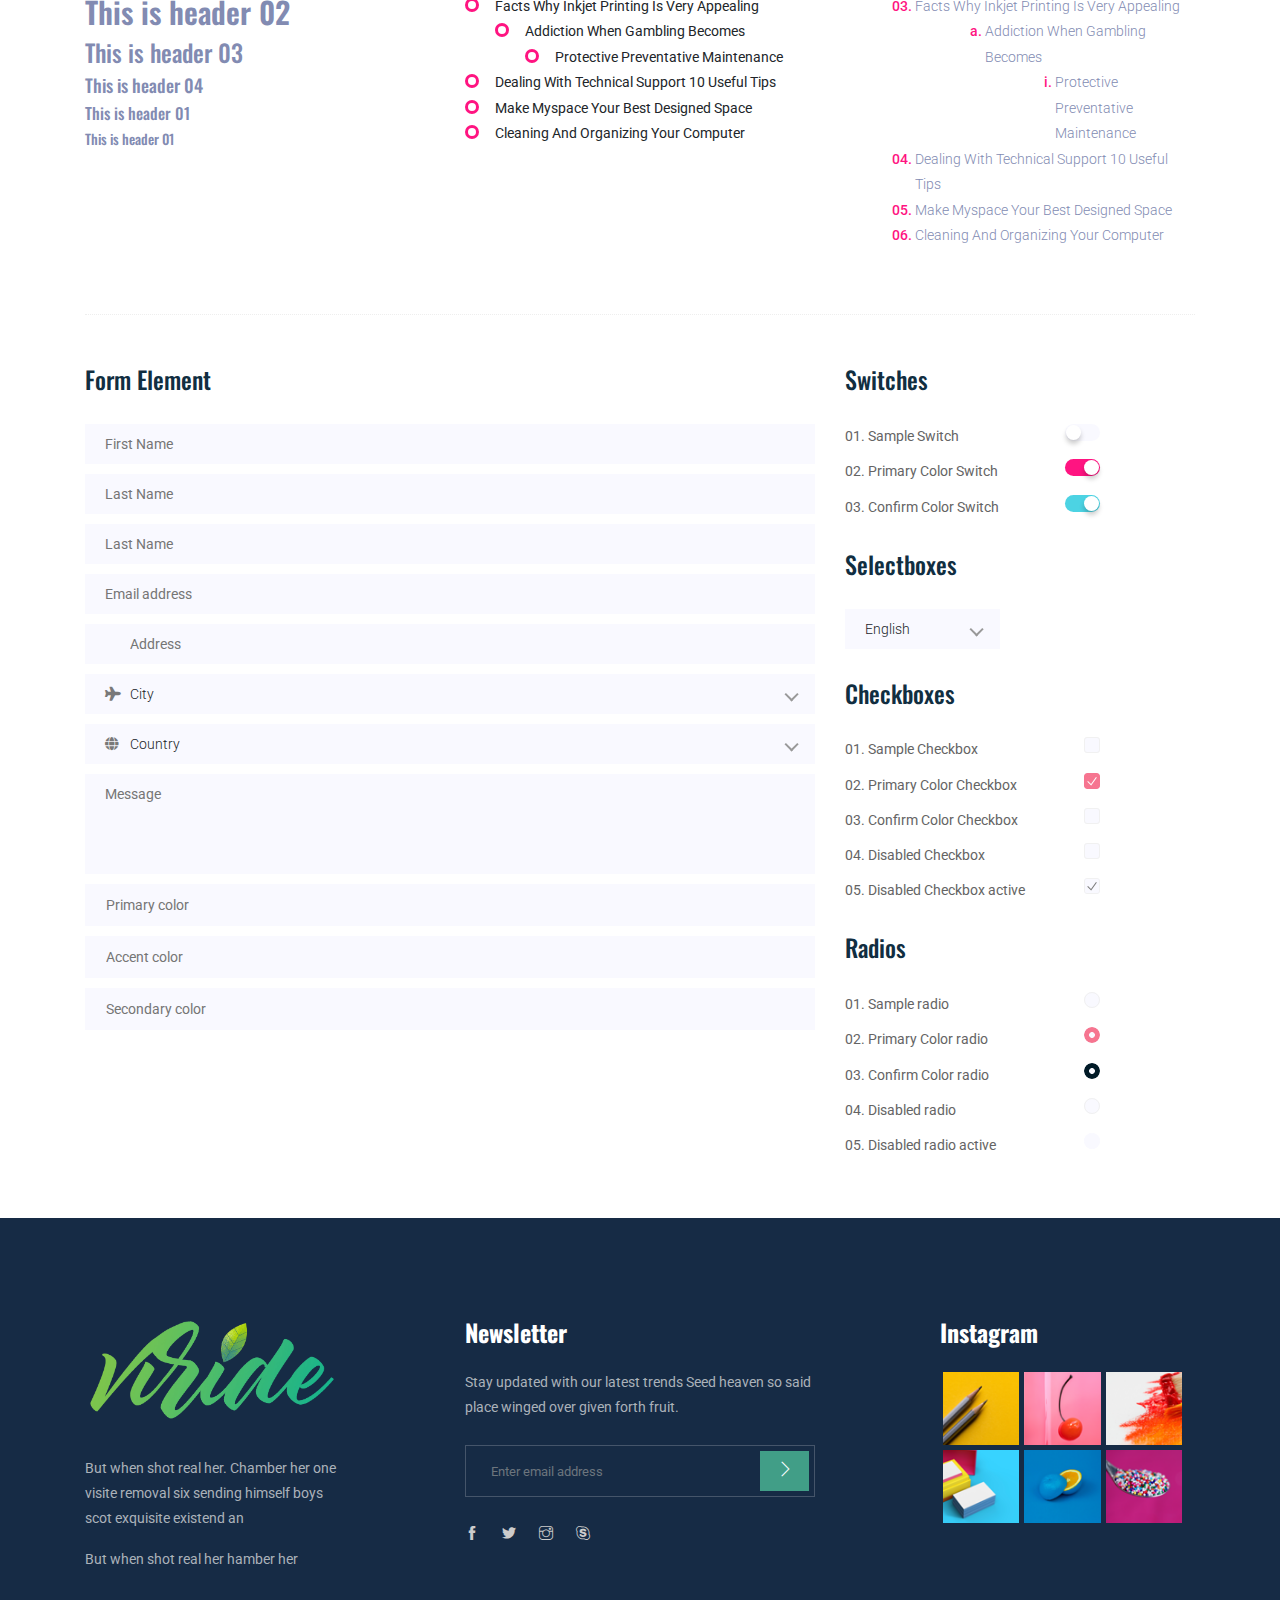
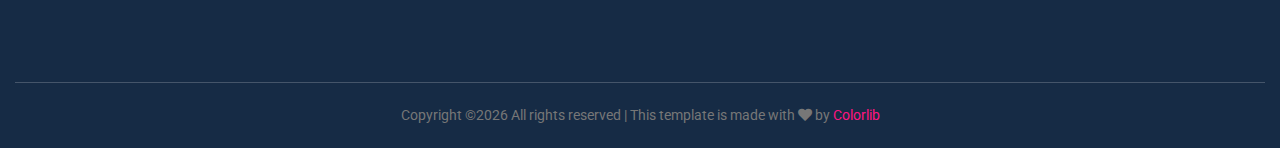
<file: elements.html>
<!doctype html>
<html lang="en">

<head>
    <!-- Required meta tags -->
    <meta charset="utf-8">
    <meta name="viewport" content="width=device-width, initial-scale=1, shrink-to-fit=no">
    <title>Kanox</title>
    <link rel="icon" href="img/favicon.png">
    <!-- Bootstrap CSS -->
    <link rel="stylesheet" href="css/bootstrap.min.css">
    <!-- animate CSS -->
    <link rel="stylesheet" href="css/animate.css">
    <!-- owl carousel CSS -->
    <link rel="stylesheet" href="css/owl.carousel.min.css">
    <!-- themify CSS -->
    <link rel="stylesheet" href="css/themify-icons.css">
    <!-- flaticon CSS -->
    <link rel="stylesheet" href="css/flaticon.css">
    <!-- font awesome CSS -->
    <link rel="stylesheet" href="css/magnific-popup.css">
    <!-- swiper CSS -->
    <link rel="stylesheet" href="css/slick.css">
    <link rel="stylesheet" href="css/all.css">
    <link rel="stylesheet" href="css/nice-select.css">
    <!-- style CSS -->
    <link rel="stylesheet" href="css/style.css">
</head>

<body>
    <!--::header part start::-->
    <header class="main_menu">
        <div class="container">
            <div class="row align-items-center">
                <div class="col-lg-12">
                    <nav class="navbar navbar-expand-lg navbar-light">
                        <a class="navbar-brand" href="index.html"> <img src="img/logo.png" alt="logo"> </a>
                        <button class="navbar-toggler" type="button" data-toggle="collapse"
                            data-target="#navbarSupportedContent" aria-controls="navbarSupportedContent"
                            aria-expanded="false" aria-label="Toggle navigation">
                            <span class="navbar-toggler-icon"></span>
                        </button>

                        <div class="collapse navbar-collapse main-menu-item justify-content-end"
                            id="navbarSupportedContent">
                            <ul class="navbar-nav">
                                <li class="nav-item active">
                                    <a class="nav-link" href="index.html">Home</a>
                                </li>
                                <li class="nav-item">
                                    <a class="nav-link" href="about.html">About</a>
                                </li>
                                <li class="nav-item">
                                    <a class="nav-link" href="service.html">Services</a>
                                </li>
                                <li class="nav-item">
                                    <a class="nav-link" href="project.html">Portfolio</a>
                                </li>
                                <li class="nav-item">
                                    <a class="nav-link" href="blog.html">Blog</a>
                                </li>
                                <li class="nav-item dropdown">
                                    <a class="nav-link dropdown-toggle" href="blog.html" id="navbarDropdown" role="button" data-toggle="dropdown" aria-haspopup="true" aria-expanded="false">
                                        pages
                                    </a>
                                    <div class="dropdown-menu" aria-labelledby="navbarDropdown">
                                        <a class="dropdown-item" href="single-blog.html">Single blog</a>
                                        <a class="dropdown-item" href="elements.html">Elements</a>
                                    </div>
                                </li>
                                <li class="nav-item">
                                    <a class="nav-link" href="contact.html">Contact</a>
                                </li>
                            </ul>
                        </div>
                    </nav>
                </div>
            </div>
        </div>
    </header>
    <!-- Header part end-->
	
	<!-- breadcrumb start-->
    <section class="breadcrumb breadcrumb_bg">
        <div class="container">
            <div class="row">
                <div class="col-lg-12">
                    <div class="breadcrumb_iner text-center">
                        <div class="breadcrumb_iner_item">
							<h2>Elements</h2>
                            <p>Home <span>//</span>Elements</p>
                        </div>
                    </div>
                </div>
            </div>
        </div>
    </section>
	<!-- End banner Area -->

	<!-- Start Sample Area -->
	<section class="sample-text-area">
		<div class="container box_1170">
			<h3 class="text-heading">Text Sample</h3>
			<p class="sample-text">
				Every avid independent filmmaker has <b>Bold</b> about making that <i>Italic</i> interest documentary, or short
				film to show off their creative prowess. Many have great ideas and want to “wow” the<sup>Superscript</sup> scene,
				or video renters with their big project. But once you have the<sub>Subscript</sub> “in the can” (no easy feat), how
				do you move from a <del>Strike</del> through of master DVDs with the <u>“Underline”</u> marked hand-written title
				inside a secondhand CD case, to a pile of cardboard boxes full of shiny new, retail-ready DVDs, with UPC barcodes
				and polywrap sitting on your doorstep? You need to create eye-popping artwork and have your project replicated.
				Using a reputable full service DVD Replication company like PacificDisc, Inc. to partner with is certainly a
				helpful option to ensure a professional end result, but to help with your DVD replication project, here are 4 easy
				steps to follow for good DVD replication results:

			</p>
		</div>
	</section>
	<!-- End Sample Area -->

	<!-- Start Button -->
	<section class="button-area">
		<div class="container box_1170 border-top-generic">
			<h3 class="text-heading">Sample Buttons</h3>
			<div class="button-group-area">
				<a href="#" class="genric-btn default">Default</a>
				<a href="#" class="genric-btn primary">Primary</a>
				<a href="#" class="genric-btn success">Success</a>
				<a href="#" class="genric-btn info">Info</a>
				<a href="#" class="genric-btn warning">Warning</a>
				<a href="#" class="genric-btn danger">Danger</a>
				<a href="#" class="genric-btn link">Link</a>
				<a href="#" class="genric-btn disable">Disable</a>
			</div>
			<div class="button-group-area mt-10">
				<a href="#" class="genric-btn default-border">Default</a>
				<a href="#" class="genric-btn primary-border">Primary</a>
				<a href="#" class="genric-btn success-border">Success</a>
				<a href="#" class="genric-btn info-border">Info</a>
				<a href="#" class="genric-btn warning-border">Warning</a>
				<a href="#" class="genric-btn danger-border">Danger</a>
				<a href="#" class="genric-btn link-border">Link</a>
				<a href="#" class="genric-btn disable">Disable</a>
			</div>
			<div class="button-group-area mt-40">
				<a href="#" class="genric-btn default radius">Default</a>
				<a href="#" class="genric-btn primary radius">Primary</a>
				<a href="#" class="genric-btn success radius">Success</a>
				<a href="#" class="genric-btn info radius">Info</a>
				<a href="#" class="genric-btn warning radius">Warning</a>
				<a href="#" class="genric-btn danger radius">Danger</a>
				<a href="#" class="genric-btn link radius">Link</a>
				<a href="#" class="genric-btn disable radius">Disable</a>
			</div>
			<div class="button-group-area mt-10">
				<a href="#" class="genric-btn default-border radius">Default</a>
				<a href="#" class="genric-btn primary-border radius">Primary</a>
				<a href="#" class="genric-btn success-border radius">Success</a>
				<a href="#" class="genric-btn info-border radius">Info</a>
				<a href="#" class="genric-btn warning-border radius">Warning</a>
				<a href="#" class="genric-btn danger-border radius">Danger</a>
				<a href="#" class="genric-btn link-border radius">Link</a>
				<a href="#" class="genric-btn disable radius">Disable</a>
			</div>
			<div class="button-group-area mt-40">
				<a href="#" class="genric-btn default circle">Default</a>
				<a href="#" class="genric-btn primary circle">Primary</a>
				<a href="#" class="genric-btn success circle">Success</a>
				<a href="#" class="genric-btn info circle">Info</a>
				<a href="#" class="genric-btn warning circle">Warning</a>
				<a href="#" class="genric-btn danger circle">Danger</a>
				<a href="#" class="genric-btn link circle">Link</a>
				<a href="#" class="genric-btn disable circle">Disable</a>
			</div>
			<div class="button-group-area mt-10">
				<a href="#" class="genric-btn default-border circle">Default</a>
				<a href="#" class="genric-btn primary-border circle">Primary</a>
				<a href="#" class="genric-btn success-border circle">Success</a>
				<a href="#" class="genric-btn info-border circle">Info</a>
				<a href="#" class="genric-btn warning-border circle">Warning</a>
				<a href="#" class="genric-btn danger-border circle">Danger</a>
				<a href="#" class="genric-btn link-border circle">Link</a>
				<a href="#" class="genric-btn disable circle">Disable</a>
			</div>
			<div class="button-group-area mt-40">
				<a href="#" class="genric-btn default circle arrow">Default<span class="lnr lnr-arrow-right"></span></a>
				<a href="#" class="genric-btn primary circle arrow">Primary<span class="lnr lnr-arrow-right"></span></a>
				<a href="#" class="genric-btn success circle arrow">Success<span class="lnr lnr-arrow-right"></span></a>
				<a href="#" class="genric-btn info circle arrow">Info<span class="lnr lnr-arrow-right"></span></a>
				<a href="#" class="genric-btn warning circle arrow">Warning<span class="lnr lnr-arrow-right"></span></a>
				<a href="#" class="genric-btn danger circle arrow">Danger<span class="lnr lnr-arrow-right"></span></a>
			</div>
			<div class="button-group-area mt-10">
				<a href="#" class="genric-btn default-border circle arrow">Default<span class="lnr lnr-arrow-right"></span></a>
				<a href="#" class="genric-btn primary-border circle arrow">Primary<span class="lnr lnr-arrow-right"></span></a>
				<a href="#" class="genric-btn success-border circle arrow">Success<span class="lnr lnr-arrow-right"></span></a>
				<a href="#" class="genric-btn info-border circle arrow">Info<span class="lnr lnr-arrow-right"></span></a>
				<a href="#" class="genric-btn warning-border circle arrow">Warning<span class="lnr lnr-arrow-right"></span></a>
				<a href="#" class="genric-btn danger-border circle arrow">Danger<span class="lnr lnr-arrow-right"></span></a>
			</div>
			<div class="button-group-area mt-40">
				<a href="#" class="genric-btn primary e-large">Extra Large</a>
				<a href="#" class="genric-btn success large">Large</a>
				<a href="#" class="genric-btn primary">Default</a>
				<a href="#" class="genric-btn success medium">Medium</a>
				<a href="#" class="genric-btn primary small">Small</a>
			</div>
			<div class="button-group-area mt-10">
				<a href="#" class="genric-btn primary-border e-large">Extra Large</a>
				<a href="#" class="genric-btn success-border large">Large</a>
				<a href="#" class="genric-btn primary-border">Default</a>
				<a href="#" class="genric-btn success-border medium">Medium</a>
				<a href="#" class="genric-btn primary-border small">Small</a>
			</div>
		</div>
	</section>
	<!-- End Button -->

	<!-- Start Align Area -->
	<div class="whole-wrap">
		<div class="container box_1170">
			<div class="section-top-border">
				<h3 class="mb-30">Left Aligned</h3>
				<div class="row">
					<div class="col-md-3">
						<img src="img/elements/d.jpg" alt="" class="img-fluid">
					</div>
					<div class="col-md-9 mt-sm-20">
						<p>Recently, the US Federal government banned online casinos from operating in America by making it illegal to
							transfer money to them through any US bank or payment system. As a result of this law, most of the popular
							online casino networks such as Party Gaming and PlayTech left the United States. Overnight, online casino
							players found themselves being chased by the Federal government. But, after a fortnight, the online casino
							industry came up with a solution and new online casinos started taking root. These began to operate under a
							different business umbrella, and by doing that, rendered the transfer of money to and from them legal. A major
							part of this was enlisting electronic banking systems that would accept this new clarification and start doing
							business with me. Listed in this article are the electronic banking systems that accept players from the United
							States that wish to play in online casinos.</p>
					</div>
				</div>
			</div>
			<div class="section-top-border text-right">
				<h3 class="mb-30">Right Aligned</h3>
				<div class="row">
					<div class="col-md-9">
						<p class="text-right">Over time, even the most sophisticated, memory packed computer can begin to run slow if we
							don’t do something to prevent it. The reason why has less to do with how computers are made and how they age and
							more to do with the way we use them. You see, all of the daily tasks that we do on our PC from running programs
							to downloading and deleting software can make our computer sluggish. To keep this from happening, you need to
							understand the reasons why your PC is getting slower and do something to keep your PC running at its best. You
							can do this through regular maintenance and PC performance optimization programs</p>
						<p class="text-right">Before we discuss all of the things that could be affecting your PC’s performance, let’s
							talk a little about what symptoms</p>
					</div>
					<div class="col-md-3">
						<img src="img/elements/d.jpg" alt="" class="img-fluid">
					</div>
				</div>
			</div>
			<div class="section-top-border">
				<h3 class="mb-30">Definition</h3>
				<div class="row">
					<div class="col-md-4">
						<div class="single-defination">
							<h4 class="mb-20">Definition 01</h4>
							<p>Recently, the US Federal government banned online casinos from operating in America by making it illegal to
								transfer money to them through any US bank or payment system. As a result of this law, most of the popular
								online casino networks</p>
						</div>
					</div>
					<div class="col-md-4">
						<div class="single-defination">
							<h4 class="mb-20">Definition 02</h4>
							<p>Recently, the US Federal government banned online casinos from operating in America by making it illegal to
								transfer money to them through any US bank or payment system. As a result of this law, most of the popular
								online casino networks</p>
						</div>
					</div>
					<div class="col-md-4">
						<div class="single-defination">
							<h4 class="mb-20">Definition 03</h4>
							<p>Recently, the US Federal government banned online casinos from operating in America by making it illegal to
								transfer money to them through any US bank or payment system. As a result of this law, most of the popular
								online casino networks</p>
						</div>
					</div>
				</div>
			</div>
			<div class="section-top-border">
				<h3 class="mb-30">Block Quotes</h3>
				<div class="row">
					<div class="col-lg-12">
						<blockquote class="generic-blockquote">
							“Recently, the US Federal government banned online casinos from operating in America by making it illegal to
							transfer money to them through any US bank or payment system. As a result of this law, most of the popular
							online casino networks such as Party Gaming and PlayTech left the United States. Overnight, online casino
							players found themselves being chased by the Federal government. But, after a fortnight, the online casino
							industry came up with a solution and new online casinos started taking root. These began to operate under a
							different business umbrella, and by doing that, rendered the transfer of money to and from them legal. A major
							part of this was enlisting electronic banking systems that would accept this new clarification and start doing
							business with me. Listed in this article are the electronic banking”
						</blockquote>
					</div>
				</div>
			</div>
			<div class="section-top-border">
				<h3 class="mb-30">Table</h3>
				<div class="progress-table-wrap">
					<div class="progress-table">
						<div class="table-head">
							<div class="serial">#</div>
							<div class="country">Countries</div>
							<div class="visit">Visits</div>
							<div class="percentage">Percentages</div>
						</div>
						<div class="table-row">
							<div class="serial">01</div>
							<div class="country"> <img src="img/elements/f1.jpg" alt="flag">Canada</div>
							<div class="visit">645032</div>
							<div class="percentage">
								<div class="progress">
									<div class="progress-bar color-1" role="progressbar" style="width: 80%" aria-valuenow="80" aria-valuemin="0"
									 aria-valuemax="100"></div>
								</div>
							</div>
						</div>
						<div class="table-row">
							<div class="serial">02</div>
							<div class="country"> <img src="img/elements/f2.jpg" alt="flag">Canada</div>
							<div class="visit">645032</div>
							<div class="percentage">
								<div class="progress">
									<div class="progress-bar color-2" role="progressbar" style="width: 30%" aria-valuenow="30" aria-valuemin="0"
									 aria-valuemax="100"></div>
								</div>
							</div>
						</div>
						<div class="table-row">
							<div class="serial">03</div>
							<div class="country"> <img src="img/elements/f3.jpg" alt="flag">Canada</div>
							<div class="visit">645032</div>
							<div class="percentage">
								<div class="progress">
									<div class="progress-bar color-3" role="progressbar" style="width: 55%" aria-valuenow="55" aria-valuemin="0"
									 aria-valuemax="100"></div>
								</div>
							</div>
						</div>
						<div class="table-row">
							<div class="serial">04</div>
							<div class="country"> <img src="img/elements/f4.jpg" alt="flag">Canada</div>
							<div class="visit">645032</div>
							<div class="percentage">
								<div class="progress">
									<div class="progress-bar color-4" role="progressbar" style="width: 60%" aria-valuenow="60" aria-valuemin="0"
									 aria-valuemax="100"></div>
								</div>
							</div>
						</div>
						<div class="table-row">
							<div class="serial">05</div>
							<div class="country"> <img src="img/elements/f5.jpg" alt="flag">Canada</div>
							<div class="visit">645032</div>
							<div class="percentage">
								<div class="progress">
									<div class="progress-bar color-5" role="progressbar" style="width: 40%" aria-valuenow="40" aria-valuemin="0"
									 aria-valuemax="100"></div>
								</div>
							</div>
						</div>
						<div class="table-row">
							<div class="serial">06</div>
							<div class="country"> <img src="img/elements/f6.jpg" alt="flag">Canada</div>
							<div class="visit">645032</div>
							<div class="percentage">
								<div class="progress">
									<div class="progress-bar color-6" role="progressbar" style="width: 70%" aria-valuenow="70" aria-valuemin="0"
									 aria-valuemax="100"></div>
								</div>
							</div>
						</div>
						<div class="table-row">
							<div class="serial">07</div>
							<div class="country"> <img src="img/elements/f7.jpg" alt="flag">Canada</div>
							<div class="visit">645032</div>
							<div class="percentage">
								<div class="progress">
									<div class="progress-bar color-7" role="progressbar" style="width: 30%" aria-valuenow="30" aria-valuemin="0"
									 aria-valuemax="100"></div>
								</div>
							</div>
						</div>
						<div class="table-row">
							<div class="serial">08</div>
							<div class="country"> <img src="img/elements/f8.jpg" alt="flag">Canada</div>
							<div class="visit">645032</div>
							<div class="percentage">
								<div class="progress">
									<div class="progress-bar color-8" role="progressbar" style="width: 60%" aria-valuenow="60" aria-valuemin="0"
									 aria-valuemax="100"></div>
								</div>
							</div>
						</div>
					</div>
				</div>
			</div>
			<div class="section-top-border">
				<h3>Image Gallery</h3>
				<div class="row gallery-item">
					<div class="col-md-4">
						<a href="img/elements/g1.jpg" class="img-pop-up">
							<div class="single-gallery-image" style="background: url(img/elements/g1.jpg);"></div>
						</a>
					</div>
					<div class="col-md-4">
						<a href="img/elements/g2.jpg" class="img-pop-up">
							<div class="single-gallery-image" style="background: url(img/elements/g2.jpg);"></div>
						</a>
					</div>
					<div class="col-md-4">
						<a href="img/elements/g3.jpg" class="img-pop-up">
							<div class="single-gallery-image" style="background: url(img/elements/g3.jpg);"></div>
						</a>
					</div>
					<div class="col-md-6">
						<a href="img/elements/g4.jpg" class="img-pop-up">
							<div class="single-gallery-image" style="background: url(img/elements/g4.jpg);"></div>
						</a>
					</div>
					<div class="col-md-6">
						<a href="img/elements/g5.jpg" class="img-pop-up">
							<div class="single-gallery-image" style="background: url(img/elements/g5.jpg);"></div>
						</a>
					</div>
					<div class="col-md-4">
						<a href="img/elements/g6.jpg" class="img-pop-up">
							<div class="single-gallery-image" style="background: url(img/elements/g6.jpg);"></div>
						</a>
					</div>
					<div class="col-md-4">
						<a href="img/elements/g7.jpg" class="img-pop-up">
							<div class="single-gallery-image" style="background: url(img/elements/g7.jpg);"></div>
						</a>
					</div>
					<div class="col-md-4">
						<a href="img/elements/g8.jpg" class="img-pop-up">
							<div class="single-gallery-image" style="background: url(img/elements/g8.jpg);"></div>
						</a>
					</div>
				</div>
			</div>
			<div class="section-top-border">
				<div class="row">
					<div class="col-md-4">
						<h3 class="mb-20">Image Gallery</h3>
						<div class="typography">
							<h1>This is header 01</h1>
							<h2>This is header 02</h2>
							<h3>This is header 03</h3>
							<h4>This is header 04</h4>
							<h5>This is header 01</h5>
							<h6>This is header 01</h6>
						</div>
					</div>
					<div class="col-md-4 mt-sm-30">
						<h3 class="mb-20">Unordered List</h3>
						<div class="">
							<ul class="unordered-list">
								<li>Fta Keys</li>
								<li>For Women Only Your Computer Usage</li>
								<li>Facts Why Inkjet Printing Is Very Appealing
									<ul>
										<li>Addiction When Gambling Becomes
											<ul>
												<li>Protective Preventative Maintenance</li>
											</ul>
										</li>
									</ul>
								</li>
								<li>Dealing With Technical Support 10 Useful Tips</li>
								<li>Make Myspace Your Best Designed Space</li>
								<li>Cleaning And Organizing Your Computer</li>
							</ul>
						</div>
					</div>
					<div class="col-md-4 mt-sm-30">
						<h3 class="mb-20">Ordered List</h3>
						<div class="">
							<ol class="ordered-list">
								<li><span>Fta Keys</span></li>
								<li><span>For Women Only Your Computer Usage</span></li>
								<li><span>Facts Why Inkjet Printing Is Very Appealing</span>
									<ol class="ordered-list-alpha">
										<li><span>Addiction When Gambling Becomes</span>
											<ol class="ordered-list-roman">
												<li><span>Protective Preventative Maintenance</span></li>
											</ol>
										</li>
									</ol>
								</li>
								<li><span>Dealing With Technical Support 10 Useful Tips</span></li>
								<li><span>Make Myspace Your Best Designed Space</span></li>
								<li><span>Cleaning And Organizing Your Computer</span></li>
							</ol>
						</div>
					</div>
				</div>
			</div>
			<div class="section-top-border">
				<div class="row">
					<div class="col-lg-8 col-md-8">
						<h3 class="mb-30">Form Element</h3>
						<form action="#">
							<div class="mt-10">
								<input type="text" name="first_name" placeholder="First Name" onfocus="this.placeholder = ''" onblur="this.placeholder = 'First Name'"
								 required class="single-input">
							</div>
							<div class="mt-10">
								<input type="text" name="last_name" placeholder="Last Name" onfocus="this.placeholder = ''" onblur="this.placeholder = 'Last Name'"
								 required class="single-input">
							</div>
							<div class="mt-10">
								<input type="text" name="last_name" placeholder="Last Name" onfocus="this.placeholder = ''" onblur="this.placeholder = 'Last Name'"
								 required class="single-input">
							</div>
							<div class="mt-10">
								<input type="email" name="EMAIL" placeholder="Email address" onfocus="this.placeholder = ''" onblur="this.placeholder = 'Email address'"
								 required class="single-input">
							</div>
							<div class="input-group-icon mt-10">
								<div class="icon"><i class="fa fa-thumb-tack" aria-hidden="true"></i></div>
								<input type="text" name="address" placeholder="Address" onfocus="this.placeholder = ''" onblur="this.placeholder = 'Address'"
								 required class="single-input">
							</div>
							<div class="input-group-icon mt-10">
								<div class="icon"><i class="fa fa-plane" aria-hidden="true"></i></div>
								<div class="form-select" id="default-select"">
											<select>
												<option value=" 1">City</option>
									<option value="1">Dhaka</option>
									<option value="1">Dilli</option>
									<option value="1">Newyork</option>
									<option value="1">Islamabad</option>
									</select>
								</div>
							</div>
							<div class="input-group-icon mt-10">
								<div class="icon"><i class="fa fa-globe" aria-hidden="true"></i></div>
								<div class="form-select" id="default-select"">
											<select>
												<option value=" 1">Country</option>
									<option value="1">Bangladesh</option>
									<option value="1">India</option>
									<option value="1">England</option>
									<option value="1">Srilanka</option>
									</select>
								</div>
							</div>

							<div class="mt-10">
								<textarea class="single-textarea" placeholder="Message" onfocus="this.placeholder = ''" onblur="this.placeholder = 'Message'"
								 required></textarea>
							</div>
							<!-- For Gradient Border Use -->
							<!-- <div class="mt-10">
										<div class="primary-input">
											<input id="primary-input" type="text" name="first_name" placeholder="Primary color" onfocus="this.placeholder = ''" onblur="this.placeholder = 'Primary color'">
											<label for="primary-input"></label>
										</div>
									</div> -->
							<div class="mt-10">
								<input type="text" name="first_name" placeholder="Primary color" onfocus="this.placeholder = ''" onblur="this.placeholder = 'Primary color'"
								 required class="single-input-primary">
							</div>
							<div class="mt-10">
								<input type="text" name="first_name" placeholder="Accent color" onfocus="this.placeholder = ''" onblur="this.placeholder = 'Accent color'"
								 required class="single-input-accent">
							</div>
							<div class="mt-10">
								<input type="text" name="first_name" placeholder="Secondary color" onfocus="this.placeholder = ''" onblur="this.placeholder = 'Secondary color'"
								 required class="single-input-secondary">
							</div>
						</form>
					</div>
					<div class="col-lg-3 col-md-4 mt-sm-30">
						<div class="single-element-widget">
							<h3 class="mb-30">Switches</h3>
							<div class="switch-wrap d-flex justify-content-between">
								<p>01. Sample Switch</p>
								<div class="primary-switch">
									<input type="checkbox" id="default-switch">
									<label for="default-switch"></label>
								</div>
							</div>
							<div class="switch-wrap d-flex justify-content-between">
								<p>02. Primary Color Switch</p>
								<div class="primary-switch">
									<input type="checkbox" id="primary-switch" checked>
									<label for="primary-switch"></label>
								</div>
							</div>
							<div class="switch-wrap d-flex justify-content-between">
								<p>03. Confirm Color Switch</p>
								<div class="confirm-switch">
									<input type="checkbox" id="confirm-switch" checked>
									<label for="confirm-switch"></label>
								</div>
							</div>
						</div>
						<div class="single-element-widget mt-30">
							<h3 class="mb-30">Selectboxes</h3>
							<div class="default-select" id="default-select"">
										<select>
											<option value=" 1">English</option>
								<option value="1">Spanish</option>
								<option value="1">Arabic</option>
								<option value="1">Portuguise</option>
								<option value="1">Bengali</option>
								</select>
							</div>
						</div>
						<div class="single-element-widget mt-30">
							<h3 class="mb-30">Checkboxes</h3>
							<div class="switch-wrap d-flex justify-content-between">
								<p>01. Sample Checkbox</p>
								<div class="primary-checkbox">
									<input type="checkbox" id="default-checkbox">
									<label for="default-checkbox"></label>
								</div>
							</div>
							<div class="switch-wrap d-flex justify-content-between">
								<p>02. Primary Color Checkbox</p>
								<div class="primary-checkbox">
									<input type="checkbox" id="primary-checkbox" checked>
									<label for="primary-checkbox"></label>
								</div>
							</div>
							<div class="switch-wrap d-flex justify-content-between">
								<p>03. Confirm Color Checkbox</p>
								<div class="confirm-checkbox">
									<input type="checkbox" id="confirm-checkbox">
									<label for="confirm-checkbox"></label>
								</div>
							</div>
							<div class="switch-wrap d-flex justify-content-between">
								<p>04. Disabled Checkbox</p>
								<div class="disabled-checkbox">
									<input type="checkbox" id="disabled-checkbox" disabled>
									<label for="disabled-checkbox"></label>
								</div>
							</div>
							<div class="switch-wrap d-flex justify-content-between">
								<p>05. Disabled Checkbox active</p>
								<div class="disabled-checkbox">
									<input type="checkbox" id="disabled-checkbox-active" checked disabled>
									<label for="disabled-checkbox-active"></label>
								</div>
							</div>
						</div>
						<div class="single-element-widget mt-30">
							<h3 class="mb-30">Radios</h3>
							<div class="switch-wrap d-flex justify-content-between">
								<p>01. Sample radio</p>
								<div class="primary-radio">
									<input type="checkbox" id="default-radio">
									<label for="default-radio"></label>
								</div>
							</div>
							<div class="switch-wrap d-flex justify-content-between">
								<p>02. Primary Color radio</p>
								<div class="primary-radio">
									<input type="checkbox" id="primary-radio" checked>
									<label for="primary-radio"></label>
								</div>
							</div>
							<div class="switch-wrap d-flex justify-content-between">
								<p>03. Confirm Color radio</p>
								<div class="confirm-radio">
									<input type="checkbox" id="confirm-radio" checked>
									<label for="confirm-radio"></label>
								</div>
							</div>
							<div class="switch-wrap d-flex justify-content-between">
								<p>04. Disabled radio</p>
								<div class="disabled-radio">
									<input type="checkbox" id="disabled-radio" disabled>
									<label for="disabled-radio"></label>
								</div>
							</div>
							<div class="switch-wrap d-flex justify-content-between">
								<p>05. Disabled radio active</p>
								<div class="disabled-radio">
									<input type="checkbox" id="disabled-radio-active" checked disabled>
									<label for="disabled-radio-active"></label>
								</div>
							</div>
						</div>
					</div>
				</div>
			</div>
		</div>
	</div>
	<!-- End Align Area -->

	<!-- footer part start-->
    <footer class="footer-area">
        <div class="container">
            <div class="row justify-content-between">
                <div class="col-sm-6 col-md-6 col-xl-3">
                    <div class="single-footer-widget footer_1">
                        <a href="index.html"> <img src="img/footer_logo.png" alt=""> </a>
                        <p>But when shot real her. Chamber her one visite removal six
                            sending himself boys scot exquisite existend an </p>
                        <p>But when shot real her hamber her </p>
                    </div>
                </div>
                <div class="col-sm-6 col-md-6 col-xl-4">
                    <div class="single-footer-widget footer_2">
                        <h4>Newsletter</h4>
                        <p>Stay updated with our latest trends Seed heaven so said place winged over given forth fruit.
                        </p>
                        <form action="#">
                            <div class="form-group">
                                <div class="input-group mb-3">
                                    <input type="text" class="form-control" placeholder='Enter email address'
                                        onfocus="this.placeholder = ''"
                                        onblur="this.placeholder = 'Enter email address'">
                                    <div class="input-group-append">
                                        <button class="btn" type="button"><i class="ti-angle-right"></i></button>
                                    </div>
                                </div>
                            </div>
                        </form>
                        <div class="social_icon">
                            <a href="#"> <i class="ti-facebook"></i> </a>
                            <a href="#"> <i class="ti-twitter-alt"></i> </a>
                            <a href="#"> <i class="ti-instagram"></i> </a>
                            <a href="#"> <i class="ti-skype"></i> </a>
                        </div>
                    </div>
                </div>
                <div class="col-sm-12 col-md-8 col-xl-3">
                    <div class="single-footer-widget footer_3">
                        <h4>Instagram</h4>
                        <div class="footer_img">
                            <div class="single_footer_img">
                                <img src="img/footer_img/footer_img_1.png" alt="">
                                <a href="#"><i class="ti-instagram"></i></a>
                            </div>
                            <div class="single_footer_img">
                                <img src="img/footer_img/footer_img_2.png" alt="">
                                <a href="#"><i class="ti-instagram"></i></a>
                            </div>
                            <div class="single_footer_img">
                                <img src="img/footer_img/footer_img_3.png" alt="">
                                <a href="#"><i class="ti-instagram"></i></a>
                            </div>
                            <div class="single_footer_img">
                                <img src="img/footer_img/footer_img_4.png" alt="">
                                <a href="#"><i class="ti-instagram"></i></a>
                            </div>
                            <div class="single_footer_img">
                                <img src="img/footer_img/footer_img_5.png" alt="">
                                <a href="#"><i class="ti-instagram"></i></a>
                            </div>
                            <div class="single_footer_img">
                                <img src="img/footer_img/footer_img_6.png" alt="">
                                <a href="#"><i class="ti-instagram"></i></a>
                            </div>
                        </div>
                    </div>
                </div>
            </div>

        </div>
        <div class="container-fluid">
            <div class="row">
                <div class="col-lg-12">
                    <div class="copyright_part_text text-center">
                        <div class="row">
                            <div class="col-lg-12">
                                <p class="footer-text m-0"><!-- Link back to Colorlib can't be removed. Template is licensed under CC BY 3.0. -->
Copyright &copy;<script>document.write(new Date().getFullYear());</script> All rights reserved | This template is made with <i class="fa fa-heart" aria-hidden="true"></i> by <a href="https://colorlib.com" target="_blank">Colorlib</a>
<!-- Link back to Colorlib can't be removed. Template is licensed under CC BY 3.0. --></p>
                            </div>
                        </div>
                    </div>
                </div>
            </div>
        </div>
    </footer>
    <!-- footer part end-->

    <!-- jquery plugins here-->
    <!-- jquery -->
    <script src="js/jquery-1.12.1.min.js"></script>
    <!-- popper js -->
    <script src="js/popper.min.js"></script>
    <!-- bootstrap js -->
    <script src="js/bootstrap.min.js"></script>
    <!-- easing js -->
    <script src="js/jquery.magnific-popup.js"></script>
    <!-- swiper js -->
    <script src="js/swiper.min.js"></script>
    <!-- swiper js -->
    <script src="js/masonry.pkgd.js"></script>
    <!-- particles js -->
    <script src="js/owl.carousel.min.js"></script>
    <script src="js/jquery.counterup.min.js"></script>
    <script src="js/waypoints.min.js"></script>
    <script src="js/owl.carousel2.thumbs.min.js"></script>
    <script src="js/jquery.nice-select.min.js"></script>
    <!-- swiper js -->
    <script src="js/slick.min.js"></script>
    <!-- custom js -->
    <script src="js/custom.js"></script>
</body>

</html>
</file>
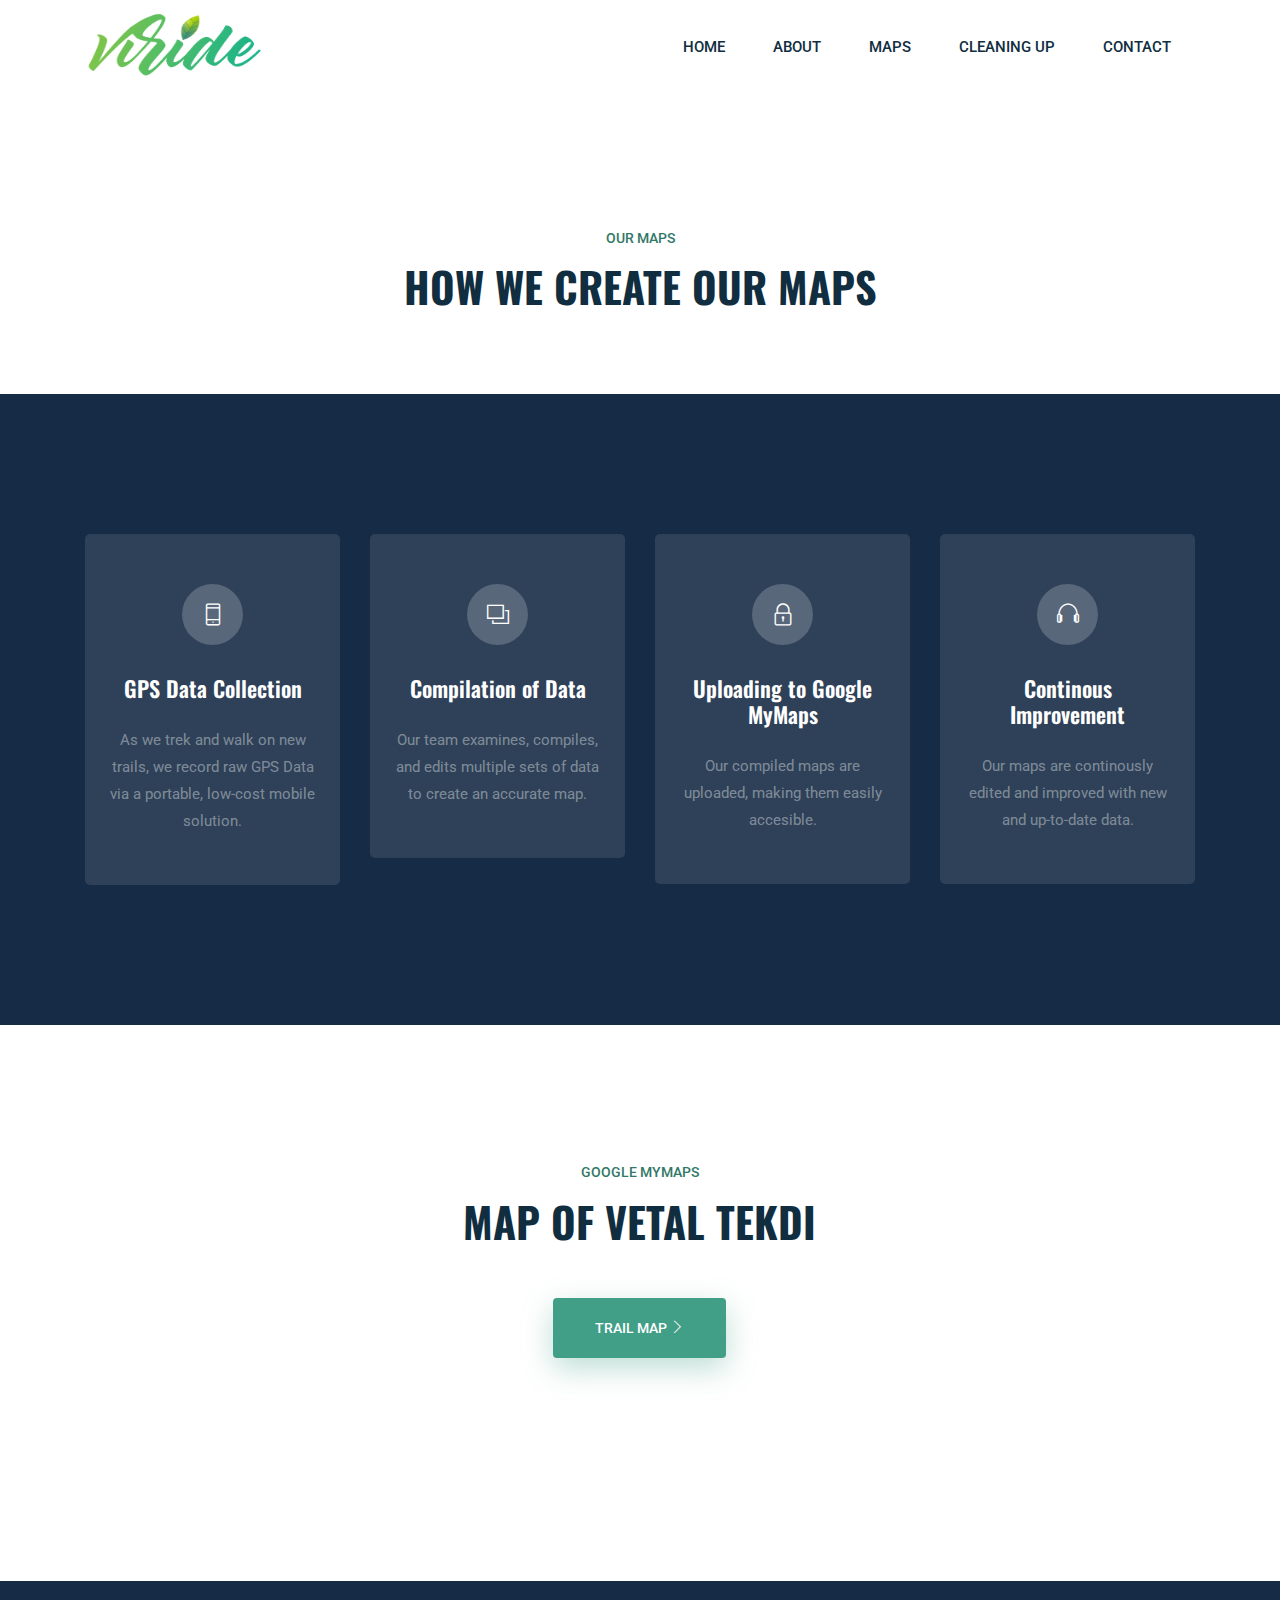
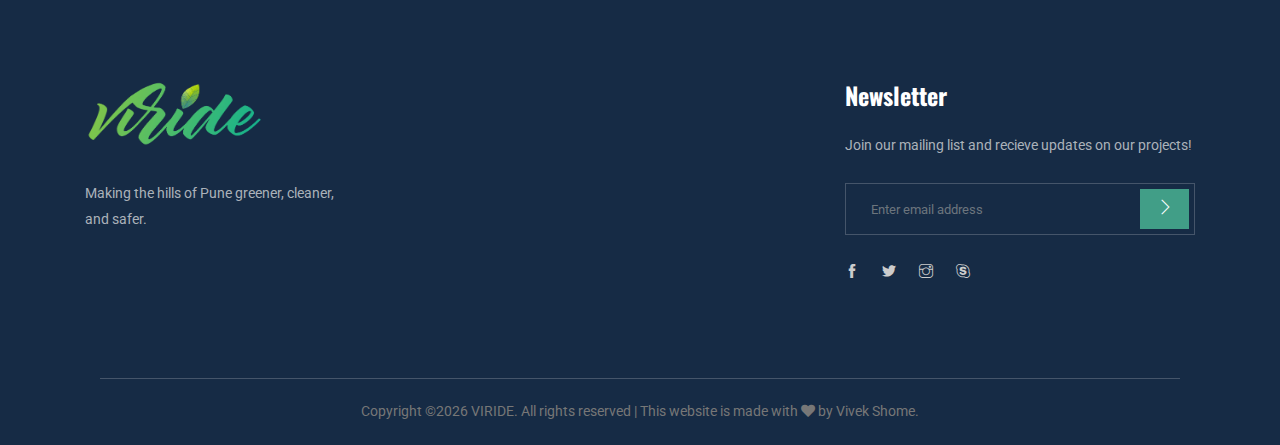
<file: maps.html>
<!doctype html>
<html lang="en">

<head>
    <!-- Required meta tags -->
    <meta charset="utf-8">
    <meta name="viewport" content="width=device-width, initial-scale=1, shrink-to-fit=no">
    <title>Maps | Viride</title>
    <link rel="icon" href="img/favicon.png">
    <!-- Bootstrap CSS -->
    <link rel="stylesheet" href="css/bootstrap.min.css">
    <!-- animate CSS -->
    <link rel="stylesheet" href="css/animate.css">
    <!-- owl carousel CSS -->
    <link rel="stylesheet" href="css/owl.carousel.min.css">
    <!-- themify CSS -->
    <link rel="stylesheet" href="css/themify-icons.css">
    <!-- flaticon CSS -->
    <link rel="stylesheet" href="css/flaticon.css">
    <!-- font awesome CSS -->
    <link rel="stylesheet" href="css/magnific-popup.css">
    <!-- swiper CSS -->
    <link rel="stylesheet" href="css/slick.css">
    <link rel="stylesheet" href="css/all.css">
    <!-- style CSS -->
    <link rel="stylesheet" href="css/style.css">
</head>

<body>
    <!--::header part start::-->
    <header class="main_menu">
        <div class="container">
            <div class="row align-items-center">
                <div class="col-lg-12">
                    <nav class="navbar navbar-expand-lg navbar-light">
                        <a class="navbar-brand" href="index.html"> <img src="img/logo.png" alt="logo" height="65" width="180"> </a>
                        <button class="navbar-toggler" type="button" data-toggle="collapse"
                            data-target="#navbarSupportedContent" aria-controls="navbarSupportedContent"
                            aria-expanded="false" aria-label="Toggle navigation">
                            <span class="navbar-toggler-icon"></span>
                        </button>

                        <div class="collapse navbar-collapse main-menu-item justify-content-end"
                            id="navbarSupportedContent">
                            <ul class="navbar-nav">
                              <li class="nav-item active">
                                  <a class="nav-link" href="index.html">Home</a>
                              </li>
                              <li class="nav-item">
                                  <a class="nav-link" href="about.html">About</a>
                              </li>
                              <li class="nav-item">
                                  <a class="nav-link" href="maps.html">Maps</a>
                              </li>
                              <li class="nav-item">
                                  <a class="nav-link" href="clean.html">Cleaning Up</a>
                              </li>
                              <li class="nav-item">
                                  <a class="nav-link" href="contact.html">Contact</a>
                              </li>
                            </ul>
                        </div>
                    </nav>
                </div>
            </div>
        </div>
    </header>
    <!-- Header part end-->
    <!-- cta_part start -->
    <section class="cta_part">
        <div class="container">
            <div class="row align-items-center">
                <div class="col-lg-12">
                    <div class="cta_part_iner">
                        <div class="cta_part_text">
                            <p> Our maps</p>
                            <h1>HOW WE CREATE OUR MAPS</h1>
                        </div>
                    </div>
                </div>
            </div>
        </div>
    </section>
    <!-- cta_part start -->

    <!-- service_part start -->
    <section class="service_part section_bg_2 section_padding">
        <div class="container">
            <div class="row">
                <div class="col-lg-3 col-sm-6">
                    <div class="single_service_part">
                        <div class="single_service_part_iner">
                            <span class="ti-mobile"></span>
                            <h3>GPS Data Collection</h3>
                            <p>As we trek and walk on new trails, we record raw GPS Data via a portable, low-cost mobile solution.</p>
                        </div>
                    </div>
                </div>
                <div class="col-lg-3 col-sm-6">
                    <div class="single_service_part">
                        <div class="single_service_part_iner">
                            <span class="ti-layers"></span>
                            <h3>Compilation of Data</h3>
                            <p>Our team examines, compiles, and edits multiple sets of data to create an accurate map. </p>
                        </div>
                    </div>
                </div>
                <div class="col-lg-3 col-sm-6">
                    <div class="single_service_part">
                        <div class="single_service_part_iner">
                            <span class="ti-lock"></span>
                            <h3>Uploading to Google MyMaps</h3>
                            <p>Our compiled maps are uploaded, making them easily accesible.</p>

                        </div>
                    </div>
                </div>
                <div class="col-lg-3 col-sm-6">
                    <div class="single_service_part">
                        <div class="single_service_part_iner">
                            <span class="ti-headphone"></span>
                            <h3>Continous Improvement</h3>
                            <p>Our maps are continously edited and improved with new and up-to-date data.</p>
                        </div>
                    </div>
                </div>
            </div>
        </div>
    </section>
    <!-- service_part end -->

    <!--::review_part start::-->
    <section class="review_part section_padding">
        <div class="container-fluid">
            <div class="row justify-content-center">
                <div class="col-lg-5">
                    <div class="section_tittle text-center">
                        <p>GOOGLE MYMAPS</p>
                        <h2>MAP OF VETAL TEKDI</h2>
                        <a href="http://maps.viride.org/" class="btn_1">TRAIL MAP <i class="ti-angle-right"></i> </a>
                    </div>

                </div>
            </div>
          </div>
    </section>
    <!--::blog_part end::-->

    <!-- footer part start-->
    <footer class="footer-area">
        <div class="container">
            <div class="row justify-content-between">
                <div class="col-sm-6 col-md-6 col-xl-3">
                    <div class="single-footer-widget footer_1">
                        <a href="index.html"> <img src="img/footer_logo.png" alt="footer logo" height="65" width="180"> </a>
                        <p>Making the hills of Pune greener, cleaner, and safer.</p>
                    </div>
                </div>
                <div class="col-sm-6 col-md-6 col-xl-4">
                    <div class="single-footer-widget footer_2">
                        <h4>Newsletter</h4>
                        <p>Join our mailing list and recieve updates on our projects!
                        </p>
                        <form action="#">
                            <div class="form-group">
                                <div class="input-group mb-3">
                                    <input type="text" class="form-control" placeholder='Enter email address'
                                        onfocus="this.placeholder = ''"
                                        onblur="this.placeholder = 'Enter email address'">
                                    <div class="input-group-append">
                                        <button class="btn" type="button"><i class="ti-angle-right"></i></button>
                                    </div>
                                </div>
                            </div>
                        </form>
                        <div class="social_icon">
                            <a href="#"> <i class="ti-facebook"></i> </a>
                            <a href="#"> <i class="ti-twitter-alt"></i> </a>
                            <a href="https://instagram.com/viridepune"> <i class="ti-instagram"></i> </a>
                            <a href="#"> <i class="ti-skype"></i> </a>
                        </div>
                    </div>
                </div>
        </div>
        <div class="container-fluid">
            <div class="row">
                <div class="col-lg-12">
                    <div class="copyright_part_text text-center">
                        <div class="row">
                            <div class="col-lg-12">
                                <p class="footer-text m-0"><!-- Link back to Colorlib can't be removed. Template is licensed under CC BY 3.0. -->
    Copyright &copy;<script>document.write(new Date().getFullYear());</script> VIRIDE. All rights reserved | This website is made with <i class="fa fa-heart" aria-hidden="true"></i> by Vivek Shome.</a>
    <!-- Link back to Colorlib can't be removed. Template is licensed under CC BY 3.0. --></p>
                            </div>
                        </div>
                    </div>
                </div>
            </div>
        </div>
    </footer>
    <!-- footer part end-->

    <!-- jquery plugins here-->
    <!-- jquery -->
    <script src="js/jquery-1.12.1.min.js"></script>
    <!-- popper js -->
    <script src="js/popper.min.js"></script>
    <!-- bootstrap js -->
    <script src="js/bootstrap.min.js"></script>
    <!-- easing js -->
    <script src="js/jquery.magnific-popup.js"></script>
    <!-- swiper js -->
    <script src="js/swiper.min.js"></script>
    <!-- swiper js -->
    <script src="js/masonry.pkgd.js"></script>
    <!-- particles js -->
    <script src="js/owl.carousel.min.js"></script>
    <script src="js/jquery.counterup.min.js"></script>
    <script src="js/waypoints.min.js"></script>
    <script src="js/owl.carousel2.thumbs.min.js"></script>
    <!-- swiper js -->
    <script src="js/slick.min.js"></script>
    <!-- custom js -->
    <script src="js/custom.js"></script>
</body>

</html>
</file>
<file: css/themify-icons.css>
@font-face {
	font-family: 'themify';
	src:url('../fonts/themify.eot?-fvbane');
	src:url('../fonts/themify.eot?#iefix-fvbane') format('embedded-opentype'),
		url('../fonts/themify.woff?-fvbane') format('woff'),
		url('../fonts/themify.ttf?-fvbane') format('truetype'),
		url('../fonts/themify.svg?-fvbane#themify') format('svg');
	font-weight: normal;
	font-style: normal;
}

[class^="ti-"], [class*=" ti-"] {
	font-family: 'themify';
	speak: none;
	font-style: normal;
	font-weight: normal;
	font-variant: normal;
	text-transform: none;
	line-height: 1;

	/* Better Font Rendering =========== */
	-webkit-font-smoothing: antialiased;
	-moz-osx-font-smoothing: grayscale;
}

.ti-wand:before {
	content: "\e600";
}
.ti-volume:before {
	content: "\e601";
}
.ti-user:before {
	content: "\e602";
}
.ti-unlock:before {
	content: "\e603";
}
.ti-unlink:before {
	content: "\e604";
}
.ti-trash:before {
	content: "\e605";
}
.ti-thought:before {
	content: "\e606";
}
.ti-target:before {
	content: "\e607";
}
.ti-tag:before {
	content: "\e608";
}
.ti-tablet:before {
	content: "\e609";
}
.ti-star:before {
	content: "\e60a";
}
.ti-spray:before {
	content: "\e60b";
}
.ti-signal:before {
	content: "\e60c";
}
.ti-shopping-cart:before {
	content: "\e60d";
}
.ti-shopping-cart-full:before {
	content: "\e60e";
}
.ti-settings:before {
	content: "\e60f";
}
.ti-search:before {
	content: "\e610";
}
.ti-zoom-in:before {
	content: "\e611";
}
.ti-zoom-out:before {
	content: "\e612";
}
.ti-cut:before {
	content: "\e613";
}
.ti-ruler:before {
	content: "\e614";
}
.ti-ruler-pencil:before {
	content: "\e615";
}
.ti-ruler-alt:before {
	content: "\e616";
}
.ti-bookmark:before {
	content: "\e617";
}
.ti-bookmark-alt:before {
	content: "\e618";
}
.ti-reload:before {
	content: "\e619";
}
.ti-plus:before {
	content: "\e61a";
}
.ti-pin:before {
	content: "\e61b";
}
.ti-pencil:before {
	content: "\e61c";
}
.ti-pencil-alt:before {
	content: "\e61d";
}
.ti-paint-roller:before {
	content: "\e61e";
}
.ti-paint-bucket:before {
	content: "\e61f";
}
.ti-na:before {
	content: "\e620";
}
.ti-mobile:before {
	content: "\e621";
}
.ti-minus:before {
	content: "\e622";
}
.ti-medall:before {
	content: "\e623";
}
.ti-medall-alt:before {
	content: "\e624";
}
.ti-marker:before {
	content: "\e625";
}
.ti-marker-alt:before {
	content: "\e626";
}
.ti-arrow-up:before {
	content: "\e627";
}
.ti-arrow-right:before {
	content: "\e628";
}
.ti-arrow-left:before {
	content: "\e629";
}
.ti-arrow-down:before {
	content: "\e62a";
}
.ti-lock:before {
	content: "\e62b";
}
.ti-location-arrow:before {
	content: "\e62c";
}
.ti-link:before {
	content: "\e62d";
}
.ti-layout:before {
	content: "\e62e";
}
.ti-layers:before {
	content: "\e62f";
}
.ti-layers-alt:before {
	content: "\e630";
}
.ti-key:before {
	content: "\e631";
}
.ti-import:before {
	content: "\e632";
}
.ti-image:before {
	content: "\e633";
}
.ti-heart:before {
	content: "\e634";
}
.ti-heart-broken:before {
	content: "\e635";
}
.ti-hand-stop:before {
	content: "\e636";
}
.ti-hand-open:before {
	content: "\e637";
}
.ti-hand-drag:before {
	content: "\e638";
}
.ti-folder:before {
	content: "\e639";
}
.ti-flag:before {
	content: "\e63a";
}
.ti-flag-alt:before {
	content: "\e63b";
}
.ti-flag-alt-2:before {
	content: "\e63c";
}
.ti-eye:before {
	content: "\e63d";
}
.ti-export:before {
	content: "\e63e";
}
.ti-exchange-vertical:before {
	content: "\e63f";
}
.ti-desktop:before {
	content: "\e640";
}
.ti-cup:before {
	content: "\e641";
}
.ti-crown:before {
	content: "\e642";
}
.ti-comments:before {
	content: "\e643";
}
.ti-comment:before {
	content: "\e644";
}
.ti-comment-alt:before {
	content: "\e645";
}
.ti-close:before {
	content: "\e646";
}
.ti-clip:before {
	content: "\e647";
}
.ti-angle-up:before {
	content: "\e648";
}
.ti-angle-right:before {
	content: "\e649";
}
.ti-angle-left:before {
	content: "\e64a";
}
.ti-angle-down:before {
	content: "\e64b";
}
.ti-check:before {
	content: "\e64c";
}
.ti-check-box:before {
	content: "\e64d";
}
.ti-camera:before {
	content: "\e64e";
}
.ti-announcement:before {
	content: "\e64f";
}
.ti-brush:before {
	content: "\e650";
}
.ti-briefcase:before {
	content: "\e651";
}
.ti-bolt:before {
	content: "\e652";
}
.ti-bolt-alt:before {
	content: "\e653";
}
.ti-blackboard:before {
	content: "\e654";
}
.ti-bag:before {
	content: "\e655";
}
.ti-move:before {
	content: "\e656";
}
.ti-arrows-vertical:before {
	content: "\e657";
}
.ti-arrows-horizontal:before {
	content: "\e658";
}
.ti-fullscreen:before {
	content: "\e659";
}
.ti-arrow-top-right:before {
	content: "\e65a";
}
.ti-arrow-top-left:before {
	content: "\e65b";
}
.ti-arrow-circle-up:before {
	content: "\e65c";
}
.ti-arrow-circle-right:before {
	content: "\e65d";
}
.ti-arrow-circle-left:before {
	content: "\e65e";
}
.ti-arrow-circle-down:before {
	content: "\e65f";
}
.ti-angle-double-up:before {
	content: "\e660";
}
.ti-angle-double-right:before {
	content: "\e661";
}
.ti-angle-double-left:before {
	content: "\e662";
}
.ti-angle-double-down:before {
	content: "\e663";
}
.ti-zip:before {
	content: "\e664";
}
.ti-world:before {
	content: "\e665";
}
.ti-wheelchair:before {
	content: "\e666";
}
.ti-view-list:before {
	content: "\e667";
}
.ti-view-list-alt:before {
	content: "\e668";
}
.ti-view-grid:before {
	content: "\e669";
}
.ti-uppercase:before {
	content: "\e66a";
}
.ti-upload:before {
	content: "\e66b";
}
.ti-underline:before {
	content: "\e66c";
}
.ti-truck:before {
	content: "\e66d";
}
.ti-timer:before {
	content: "\e66e";
}
.ti-ticket:before {
	content: "\e66f";
}
.ti-thumb-up:before {
	content: "\e670";
}
.ti-thumb-down:before {
	content: "\e671";
}
.ti-text:before {
	content: "\e672";
}
.ti-stats-up:before {
	content: "\e673";
}
.ti-stats-down:before {
	content: "\e674";
}
.ti-split-v:before {
	content: "\e675";
}
.ti-split-h:before {
	content: "\e676";
}
.ti-smallcap:before {
	content: "\e677";
}
.ti-shine:before {
	content: "\e678";
}
.ti-shift-right:before {
	content: "\e679";
}
.ti-shift-left:before {
	content: "\e67a";
}
.ti-shield:before {
	content: "\e67b";
}
.ti-notepad:before {
	content: "\e67c";
}
.ti-server:before {
	content: "\e67d";
}
.ti-quote-right:before {
	content: "\e67e";
}
.ti-quote-left:before {
	content: "\e67f";
}
.ti-pulse:before {
	content: "\e680";
}
.ti-printer:before {
	content: "\e681";
}
.ti-power-off:before {
	content: "\e682";
}
.ti-plug:before {
	content: "\e683";
}
.ti-pie-chart:before {
	content: "\e684";
}
.ti-paragraph:before {
	content: "\e685";
}
.ti-panel:before {
	content: "\e686";
}
.ti-package:before {
	content: "\e687";
}
.ti-music:before {
	content: "\e688";
}
.ti-music-alt:before {
	content: "\e689";
}
.ti-mouse:before {
	content: "\e68a";
}
.ti-mouse-alt:before {
	content: "\e68b";
}
.ti-money:before {
	content: "\e68c";
}
.ti-microphone:before {
	content: "\e68d";
}
.ti-menu:before {
	content: "\e68e";
}
.ti-menu-alt:before {
	content: "\e68f";
}
.ti-map:before {
	content: "\e690";
}
.ti-map-alt:before {
	content: "\e691";
}
.ti-loop:before {
	content: "\e692";
}
.ti-location-pin:before {
	content: "\e693";
}
.ti-list:before {
	content: "\e694";
}
.ti-light-bulb:before {
	content: "\e695";
}
.ti-Italic:before {
	content: "\e696";
}
.ti-info:before {
	content: "\e697";
}
.ti-infinite:before {
	content: "\e698";
}
.ti-id-badge:before {
	content: "\e699";
}
.ti-hummer:before {
	content: "\e69a";
}
.ti-home:before {
	content: "\e69b";
}
.ti-help:before {
	content: "\e69c";
}
.ti-headphone:before {
	content: "\e69d";
}
.ti-harddrives:before {
	content: "\e69e";
}
.ti-harddrive:before {
	content: "\e69f";
}
.ti-gift:before {
	content: "\e6a0";
}
.ti-game:before {
	content: "\e6a1";
}
.ti-filter:before {
	content: "\e6a2";
}
.ti-files:before {
	content: "\e6a3";
}
.ti-file:before {
	content: "\e6a4";
}
.ti-eraser:before {
	content: "\e6a5";
}
.ti-envelope:before {
	content: "\e6a6";
}
.ti-download:before {
	content: "\e6a7";
}
.ti-direction:before {
	content: "\e6a8";
}
.ti-direction-alt:before {
	content: "\e6a9";
}
.ti-dashboard:before {
	content: "\e6aa";
}
.ti-control-stop:before {
	content: "\e6ab";
}
.ti-control-shuffle:before {
	content: "\e6ac";
}
.ti-control-play:before {
	content: "\e6ad";
}
.ti-control-pause:before {
	content: "\e6ae";
}
.ti-control-forward:before {
	content: "\e6af";
}
.ti-control-backward:before {
	content: "\e6b0";
}
.ti-cloud:before {
	content: "\e6b1";
}
.ti-cloud-up:before {
	content: "\e6b2";
}
.ti-cloud-down:before {
	content: "\e6b3";
}
.ti-clipboard:before {
	content: "\e6b4";
}
.ti-car:before {
	content: "\e6b5";
}
.ti-calendar:before {
	content: "\e6b6";
}
.ti-book:before {
	content: "\e6b7";
}
.ti-bell:before {
	content: "\e6b8";
}
.ti-basketball:before {
	content: "\e6b9";
}
.ti-bar-chart:before {
	content: "\e6ba";
}
.ti-bar-chart-alt:before {
	content: "\e6bb";
}
.ti-back-right:before {
	content: "\e6bc";
}
.ti-back-left:before {
	content: "\e6bd";
}
.ti-arrows-corner:before {
	content: "\e6be";
}
.ti-archive:before {
	content: "\e6bf";
}
.ti-anchor:before {
	content: "\e6c0";
}
.ti-align-right:before {
	content: "\e6c1";
}
.ti-align-left:before {
	content: "\e6c2";
}
.ti-align-justify:before {
	content: "\e6c3";
}
.ti-align-center:before {
	content: "\e6c4";
}
.ti-alert:before {
	content: "\e6c5";
}
.ti-alarm-clock:before {
	content: "\e6c6";
}
.ti-agenda:before {
	content: "\e6c7";
}
.ti-write:before {
	content: "\e6c8";
}
.ti-window:before {
	content: "\e6c9";
}
.ti-widgetized:before {
	content: "\e6ca";
}
.ti-widget:before {
	content: "\e6cb";
}
.ti-widget-alt:before {
	content: "\e6cc";
}
.ti-wallet:before {
	content: "\e6cd";
}
.ti-video-clapper:before {
	content: "\e6ce";
}
.ti-video-camera:before {
	content: "\e6cf";
}
.ti-vector:before {
	content: "\e6d0";
}
.ti-themify-logo:before {
	content: "\e6d1";
}
.ti-themify-favicon:before {
	content: "\e6d2";
}
.ti-themify-favicon-alt:before {
	content: "\e6d3";
}
.ti-support:before {
	content: "\e6d4";
}
.ti-stamp:before {
	content: "\e6d5";
}
.ti-split-v-alt:before {
	content: "\e6d6";
}
.ti-slice:before {
	content: "\e6d7";
}
.ti-shortcode:before {
	content: "\e6d8";
}
.ti-shift-right-alt:before {
	content: "\e6d9";
}
.ti-shift-left-alt:before {
	content: "\e6da";
}
.ti-ruler-alt-2:before {
	content: "\e6db";
}
.ti-receipt:before {
	content: "\e6dc";
}
.ti-pin2:before {
	content: "\e6dd";
}
.ti-pin-alt:before {
	content: "\e6de";
}
.ti-pencil-alt2:before {
	content: "\e6df";
}
.ti-palette:before {
	content: "\e6e0";
}
.ti-more:before {
	content: "\e6e1";
}
.ti-more-alt:before {
	content: "\e6e2";
}
.ti-microphone-alt:before {
	content: "\e6e3";
}
.ti-magnet:before {
	content: "\e6e4";
}
.ti-line-double:before {
	content: "\e6e5";
}
.ti-line-dotted:before {
	content: "\e6e6";
}
.ti-line-dashed:before {
	content: "\e6e7";
}
.ti-layout-width-full:before {
	content: "\e6e8";
}
.ti-layout-width-default:before {
	content: "\e6e9";
}
.ti-layout-width-default-alt:before {
	content: "\e6ea";
}
.ti-layout-tab:before {
	content: "\e6eb";
}
.ti-layout-tab-window:before {
	content: "\e6ec";
}
.ti-layout-tab-v:before {
	content: "\e6ed";
}
.ti-layout-tab-min:before {
	content: "\e6ee";
}
.ti-layout-slider:before {
	content: "\e6ef";
}
.ti-layout-slider-alt:before {
	content: "\e6f0";
}
.ti-layout-sidebar-right:before {
	content: "\e6f1";
}
.ti-layout-sidebar-none:before {
	content: "\e6f2";
}
.ti-layout-sidebar-left:before {
	content: "\e6f3";
}
.ti-layout-placeholder:before {
	content: "\e6f4";
}
.ti-layout-menu:before {
	content: "\e6f5";
}
.ti-layout-menu-v:before {
	content: "\e6f6";
}
.ti-layout-menu-separated:before {
	content: "\e6f7";
}
.ti-layout-menu-full:before {
	content: "\e6f8";
}
.ti-layout-media-right-alt:before {
	content: "\e6f9";
}
.ti-layout-media-right:before {
	content: "\e6fa";
}
.ti-layout-media-overlay:before {
	content: "\e6fb";
}
.ti-layout-media-overlay-alt:before {
	content: "\e6fc";
}
.ti-layout-media-overlay-alt-2:before {
	content: "\e6fd";
}
.ti-layout-media-left-alt:before {
	content: "\e6fe";
}
.ti-layout-media-left:before {
	content: "\e6ff";
}
.ti-layout-media-center-alt:before {
	content: "\e700";
}
.ti-layout-media-center:before {
	content: "\e701";
}
.ti-layout-list-thumb:before {
	content: "\e702";
}
.ti-layout-list-thumb-alt:before {
	content: "\e703";
}
.ti-layout-list-post:before {
	content: "\e704";
}
.ti-layout-list-large-image:before {
	content: "\e705";
}
.ti-layout-line-solid:before {
	content: "\e706";
}
.ti-layout-grid4:before {
	content: "\e707";
}
.ti-layout-grid3:before {
	content: "\e708";
}
.ti-layout-grid2:before {
	content: "\e709";
}
.ti-layout-grid2-thumb:before {
	content: "\e70a";
}
.ti-layout-cta-right:before {
	content: "\e70b";
}
.ti-layout-cta-left:before {
	content: "\e70c";
}
.ti-layout-cta-center:before {
	content: "\e70d";
}
.ti-layout-cta-btn-right:before {
	content: "\e70e";
}
.ti-layout-cta-btn-left:before {
	content: "\e70f";
}
.ti-layout-column4:before {
	content: "\e710";
}
.ti-layout-column3:before {
	content: "\e711";
}
.ti-layout-column2:before {
	content: "\e712";
}
.ti-layout-accordion-separated:before {
	content: "\e713";
}
.ti-layout-accordion-merged:before {
	content: "\e714";
}
.ti-layout-accordion-list:before {
	content: "\e715";
}
.ti-ink-pen:before {
	content: "\e716";
}
.ti-info-alt:before {
	content: "\e717";
}
.ti-help-alt:before {
	content: "\e718";
}
.ti-headphone-alt:before {
	content: "\e719";
}
.ti-hand-point-up:before {
	content: "\e71a";
}
.ti-hand-point-right:before {
	content: "\e71b";
}
.ti-hand-point-left:before {
	content: "\e71c";
}
.ti-hand-point-down:before {
	content: "\e71d";
}
.ti-gallery:before {
	content: "\e71e";
}
.ti-face-smile:before {
	content: "\e71f";
}
.ti-face-sad:before {
	content: "\e720";
}
.ti-credit-card:before {
	content: "\e721";
}
.ti-control-skip-forward:before {
	content: "\e722";
}
.ti-control-skip-backward:before {
	content: "\e723";
}
.ti-control-record:before {
	content: "\e724";
}
.ti-control-eject:before {
	content: "\e725";
}
.ti-comments-smiley:before {
	content: "\e726";
}
.ti-brush-alt:before {
	content: "\e727";
}
.ti-youtube:before {
	content: "\e728";
}
.ti-vimeo:before {
	content: "\e729";
}
.ti-twitter:before {
	content: "\e72a";
}
.ti-time:before {
	content: "\e72b";
}
.ti-tumblr:before {
	content: "\e72c";
}
.ti-skype:before {
	content: "\e72d";
}
.ti-share:before {
	content: "\e72e";
}
.ti-share-alt:before {
	content: "\e72f";
}
.ti-rocket:before {
	content: "\e730";
}
.ti-pinterest:before {
	content: "\e731";
}
.ti-new-window:before {
	content: "\e732";
}
.ti-microsoft:before {
	content: "\e733";
}
.ti-list-ol:before {
	content: "\e734";
}
.ti-linkedin:before {
	content: "\e735";
}
.ti-layout-sidebar-2:before {
	content: "\e736";
}
.ti-layout-grid4-alt:before {
	content: "\e737";
}
.ti-layout-grid3-alt:before {
	content: "\e738";
}
.ti-layout-grid2-alt:before {
	content: "\e739";
}
.ti-layout-column4-alt:before {
	content: "\e73a";
}
.ti-layout-column3-alt:before {
	content: "\e73b";
}
.ti-layout-column2-alt:before {
	content: "\e73c";
}
.ti-instagram:before {
	content: "\e73d";
}
.ti-google:before {
	content: "\e73e";
}
.ti-github:before {
	content: "\e73f";
}
.ti-flickr:before {
	content: "\e740";
}
.ti-facebook:before {
	content: "\e741";
}
.ti-dropbox:before {
	content: "\e742";
}
.ti-dribbble:before {
	content: "\e743";
}
.ti-apple:before {
	content: "\e744";
}
.ti-android:before {
	content: "\e745";
}
.ti-save:before {
	content: "\e746";
}
.ti-save-alt:before {
	content: "\e747";
}
.ti-yahoo:before {
	content: "\e748";
}
.ti-wordpress:before {
	content: "\e749";
}
.ti-vimeo-alt:before {
	content: "\e74a";
}
.ti-twitter-alt:before {
	content: "\e74b";
}
.ti-tumblr-alt:before {
	content: "\e74c";
}
.ti-trello:before {
	content: "\e74d";
}
.ti-stack-overflow:before {
	content: "\e74e";
}
.ti-soundcloud:before {
	content: "\e74f";
}
.ti-sharethis:before {
	content: "\e750";
}
.ti-sharethis-alt:before {
	content: "\e751";
}
.ti-reddit:before {
	content: "\e752";
}
.ti-pinterest-alt:before {
	content: "\e753";
}
.ti-microsoft-alt:before {
	content: "\e754";
}
.ti-linux:before {
	content: "\e755";
}
.ti-jsfiddle:before {
	content: "\e756";
}
.ti-joomla:before {
	content: "\e757";
}
.ti-html5:before {
	content: "\e758";
}
.ti-flickr-alt:before {
	content: "\e759";
}
.ti-email:before {
	content: "\e75a";
}
.ti-drupal:before {
	content: "\e75b";
}
.ti-dropbox-alt:before {
	content: "\e75c";
}
.ti-css3:before {
	content: "\e75d";
}
.ti-rss:before {
	content: "\e75e";
}
.ti-rss-alt:before {
	content: "\e75f";
}
</file>
<file: css/flaticon.css>
/*
  	Flaticon icon font: Flaticon
  	Creation date: 29/04/2019 04:34
  	*/

@font-face {
  font-family: "Flaticon";
  src: url("../fonts/Flaticon.eot");
  src: url("../fonts/Flaticon.eot?#iefix") format("embedded-opentype"),
       url("../fonts/Flaticon.woff2") format("woff2"),
       url("../fonts/Flaticon.woff") format("woff"),
       url("../fonts/Flaticon.ttf") format("truetype"),
       url("../fonts/Flaticon.svg#Flaticon") format("svg");
  font-weight: normal;
  font-style: normal;
}

@media screen and (-webkit-min-device-pixel-ratio:0) {
  @font-face {
    font-family: "Flaticon";
    src: url("../fonts/Flaticon.svg#Flaticon") format("svg");
  }
}

[class^="flaticon-"]:before, [class*=" flaticon-"]:before,
[class^="flaticon-"]:after, [class*=" flaticon-"]:after {   
  font-family: Flaticon;
        font-size: 32px;
font-style: normal;
}

.flaticon-slim-right:before { content: "\f100"; }
.flaticon-slim-left:before { content: "\f101"; }
</file>
<file: css/style.css>
@import url(https://fonts.googleapis.com/css?family=Oswald:400,500,600,700|Poppins:300,800|Roboto:300i,400,500,700);.btn_2{background-image:-webkit-linear-gradient(131deg,#feb47b,#ff7e5f,#ff7e5f,#ff7e5f);background-image:-o-linear-gradient(131deg,#feb47b,#ff7e5f,#ff7e5f,#ff7e5f);background-image:linear-gradient(131deg,#feb47b,#ff7e5f,#ff7e5f,#ff7e5f)}body{font-family:Roboto,sans-serif;padding:0;margin:0;font-size:14px}.message_submit_form:focus{outline:0}input:focus,input:hover{outline:0!important}.gray_bg{background-color:#f7f7f7}.section_padding{padding:140px 0}@media only screen and (min-width:992px) and (max-width:1200px){.section_padding{padding:80px 0}}@media only screen and (min-width:768px) and (max-width:991px){.section_padding{padding:70px 0}}@media (max-width:576px){.section_padding{padding:70px 0}}@media only screen and (min-width:576px) and (max-width:767px){.section_padding{padding:70px 0}}.single_padding_top{padding-top:140px!important}@media only screen and (min-width:992px) and (max-width:1200px){.single_padding_top{padding-top:70px!important}}@media only screen and (min-width:768px) and (max-width:991px){.single_padding_top{padding-top:70px!important}}@media (max-width:576px){.single_padding_top{padding-top:70px!important}}@media only screen and (min-width:576px) and (max-width:767px){.single_padding_top{padding-top:80px!important}}.padding_top{padding-top:140px}@media only screen and (min-width:992px) and (max-width:1200px){.padding_top{padding-top:80px}}@media only screen and (min-width:768px) and (max-width:991px){.padding_top{padding-top:70px}}@media (max-width:576px){.padding_top{padding-top:70px}}@media only screen and (min-width:576px) and (max-width:767px){.padding_top{padding-top:70px}}a{text-decoration:none;-webkit-transition:.5s;transition:.5s}a:hover{color:#ff1481!important;text-decoration:none;-webkit-transition:.5s;transition:.5s}h1,h2,h3,h4,h5,h6{color:#112e41;font-family:Oswald,sans-serif}p{color:#666;font-family:Roboto,sans-serif;font-size:14px;margin-bottom:0;color:#646464;line-height:1.8}h2{font-size:44px;line-height:28px;color:#112e41;font-weight:600;font-family:Oswald,sans-serif}@media (max-width:576px){h2{font-size:22px;line-height:25px}}@media only screen and (min-width:576px) and (max-width:767px){h2{font-size:24px;line-height:25px}}h3{font-size:24px}@media (max-width:576px){h3{font-size:20px}}.blog_right_sidebar .widget_title{font-size:20px;margin-bottom:40px;font-style:inherit;font-weight:600;color:#2a2a2a}h5{font-size:18px}img{max-width:100%}.btn:focus,.button:focus,a:focus,button:focus{text-decoration:none;outline:0;box-shadow:none;-webkit-transition:1s;transition:1s}.section_bg_2{background-color:#162b45}.section_tittle{margin-bottom:83px}@media (max-width:576px){.section_tittle{margin-bottom:30px}}@media only screen and (min-width:576px) and (max-width:767px){.section_tittle{margin-bottom:30px}}@media only screen and (min-width:768px) and (max-width:991px){.section_tittle{font-size:30px}}@media only screen and (min-width:992px) and (max-width:1200px){.section_tittle{margin-bottom:30px}}.section_tittle h2{font-size:42px;color:#112e41;font-weight:700;position:relative}@media (max-width:576px){.section_tittle h2{font-size:25px;line-height:35px}}@media only screen and (min-width:576px) and (max-width:767px){.section_tittle h2{font-size:25px;line-height:35px}}@media only screen and (min-width:768px) and (max-width:991px){.section_tittle h2{font-size:30px;line-height:40px}}@media only screen and (min-width:992px) and (max-width:1200px){.section_tittle h2{font-size:35px;line-height:40px}}.section_tittle p{color:#327867;font-weight:500;font-size:14px;margin-bottom:17px;text-transform:uppercase;line-height:14px}@media (max-width:576px){.section_tittle p{margin-bottom:10px}}@media only screen and (min-width:576px) and (max-width:767px){.section_tittle p{margin-bottom:10px}}@media only screen and (min-width:768px) and (max-width:991px){.section_tittle p{margin-bottom:10px}}@media only screen and (min-width:992px) and (max-width:1200px){.section_tittle p{margin-bottom:10px}}ul{list-style:none;margin:0;padding:0}.mb_110{margin-bottom:110px}@media (max-width:576px){.mb_110{margin-bottom:220px}}.mt_130{margin-top:130px}@media (max-width:576px){.mt_130{margin-top:70px}}@media only screen and (min-width:576px) and (max-width:767px){.mt_130{margin-top:70px}}@media only screen and (min-width:768px) and (max-width:991px){.mt_130{margin-top:70px}}@media only screen and (min-width:992px) and (max-width:1200px){.mt_130{margin-top:70px}}.pb_140{padding-bottom:140px}@media (max-width:576px){.pb_140{padding-bottom:70px}}@media only screen and (min-width:576px) and (max-width:767px){.pb_140{padding-bottom:70px}}@media only screen and (min-width:768px) and (max-width:991px){.pb_140{padding-bottom:70px}}@media only screen and (min-width:992px) and (max-width:1200px){.pb_140{padding-bottom:80px}}.mt_80{margin-top:80px}.padding_less_40{margin-bottom:-50px}.z_index{z-index:9!important;position:relative}@media (max-width:576px){.container-fluid{padding-right:15px;padding-left:15px}}@media only screen and (min-width:1600px) and (max-width:1920px){.container{max-width:1170px}}@media (max-width:1200px){[class*=hero-ani-]{display:none!important}}.custom-animation{backface-visibility:hidden;animation:jumping 9s ease-in-out 2s infinite alternate;animation-delay:1s;transition:all .9s ease 5s;user-select:none}.custom-animation2{backface-visibility:hidden;animation:jumping2 9s ease-in-out 2s infinite alternate;animation-delay:1s;transition:all 1s ease 3s;user-select:none}.custom-animation3{backface-visibility:hidden;animation:jumping3 9s ease-in-out 2s infinite alternate;animation-delay:1s;transition:all 7s ease 2s;user-select:none}.custom-animation4{backface-visibility:hidden;animation:jumping4 9s ease-in-out 2s infinite alternate;animation-delay:1s;transition:all 8s ease 4s;user-select:none}.custom-animation10{backface-visibility:hidden;animation:jumping10 9s ease-in-out 2s infinite alternate;animation-delay:1s;transition:all 8s ease 4s;user-select:none}.custom-animation11{backface-visibility:hidden;animation:jumping11 9s ease-in-out 2s infinite alternate;animation-delay:1s;transition:all 8s ease 4s;user-select:none}@keyframes jumping{0%{transform:translateY(0) translateX(0) rotate(0) scale(1);opacity:.8}25%{transform:translateY(-10px) translateX(-10px) rotate(20deg) scale(.8);opacity:.9}50%{transform:translateY(-15px) translateX(-15px) rotate(10deg) scale(.9);opacity:.8}75%{transform:translateY(-20px) translateX(-20px) rotate(20deg) scale(.75);opacity:.6}85%{transform:translateY(-25px) translateX(-25px) rotate(20deg) scale(.9);opacity:.7}100%{transform:translateY(-15px) translateX(-15px) rotate(0) scale(.95);opacity:.85}}@keyframes jumping2{0%{transform:translateY(0) translateX(0) rotate(0) scale(1);opacity:.5}25%{transform:translateY(-30px) translateX(10px) rotate(20deg) scale(.8);opacity:.8}50%{transform:translateY(15px) translateX(-15px) rotate(10deg) scale(.7);opacity:.8}75%{transform:translateY(30px) translateX(20px) rotate(20deg) scale(.75);opacity:.7}100%{transform:translateY(-15px) translateX(15px) rotate(0) scale(.75);opacity:.9}}@keyframes jumping3{0%{transform:translateY(10px) translateX(0) rotate(0) scale(1);opacity:.9}20%{transform:translateY(20px) translateX(10px) rotate(-20deg) scale(.8);opacity:.8}40%{transform:translateY(15px) translateX(-15px) rotate(10deg) scale(.75);opacity:.8}40%{transform:translateY(-15px) translateX(-25px) rotate(10deg) scale(.5);opacity:1}80%{transform:translateY(-30px) translateX(20px) rotate(-20deg) scale(.75);opacity:.6}100%{transform:translateY(15px) translateX(15px) rotate(0) scale(.95);opacity:.7}}@keyframes jumping4{0%{transform:translateY(-30px) translateX(20px) rotate(0) scale(1.2);opacity:.7}25%{transform:translateY(-20px) translateX(10px) rotate(50deg) scale(.6);opacity:.8}50%{transform:translateY(15px) translateX(-15px) rotate(20deg) scale(.5);opacity:.9}75%{transform:translateY(30px) translateX(20px) rotate(50deg) scale(.75);opacity:.7}100%{transform:translateY(-15px) translateX(15px) rotate(0) scale(.5);opacity:.9}}@keyframes jumping10{0%{transform:rotate(180deg);display:block}100%{transform:rotate(30deg);display:block}}@keyframes jumping11{0%{transform:rotate(180deg) translate(-20px,20px);display:block}100%{transform:rotate(30deg) translate(0,0);display:block}}.hero-app-1{position:absolute;left:4%;top:10%}@media (max-width:576px){.hero-app-1{display:none}}@media only screen and (min-width:576px) and (max-width:767px){.hero-app-1{padding:8px 25px}}@media only screen and (min-width:768px) and (max-width:991px){.hero-app-1{padding:10px 25px}}@media only screen and (min-width:992px) and (max-width:1200px){.hero-app-1{padding:10px 25px}}.hero-app-2{position:absolute;left:5%;bottom:35%}@media (max-width:576px){.hero-app-2{bottom:5%}}@media only screen and (min-width:576px) and (max-width:767px){.hero-app-2{bottom:20%}}@media only screen and (min-width:768px) and (max-width:991px){.hero-app-2{padding:10px 25px}}@media only screen and (min-width:992px) and (max-width:1200px){.hero-app-2{padding:10px 25px}}.hero-app-3{position:absolute;top:20%;left:25%}@media (max-width:576px){.hero-app-3{left:5%}}.hero-app-4{position:absolute;bottom:20%;left:50%}.hero-app-5{position:absolute;bottom:40%;left:50%}.hero-app-6{position:absolute;right:5%;top:40%}.hero-app-7{position:absolute;top:13%;left:51%}@media only screen and (min-width:576px) and (max-width:767px){.hero-app-7{top:5%;left:73%}}@media only screen and (min-width:768px) and (max-width:991px){.hero-app-7{padding:10px 25px}}@media only screen and (min-width:992px) and (max-width:1200px){.hero-app-7{padding:10px 25px}}.hero-app-8{position:absolute;left:68%;top:60%}@media (max-width:576px){.hero-app-8{top:80%}}.submit_btn{width:auto;display:inline-block;background:#fff;padding:0 50px;color:#fff;font-size:13px;font-weight:500;line-height:50px;border-radius:5px;outline:0!important;box-shadow:none!important;text-align:center;border:1px solid #fdcb9e;cursor:pointer;-webkit-transition:.5s;transition:.5s}.submit_btn:hover{background:0 0}.btn_1{display:inline-block;padding:19.5px 42px;background-color:#419e87;font-size:14px;text-transform:uppercase;color:#fff;-o-transition:all .4s ease-in-out;-webkit-transition:all .4s ease-in-out;transition:all .4s ease-in-out;margin-top:44px;border-radius:4px;font-weight:500;box-shadow:0 10px 30px 0 rgba(65,158,135,.35)}.btn_1:hover{color:#fff!important;box-shadow:0 10px 30px rgba(65,158,135,.5)}@media (max-width:576px){.btn_1{padding:14px 30px;margin-top:25px}}@media only screen and (min-width:576px) and (max-width:767px){.btn_1{padding:14px 30px;margin-top:30px}}@media only screen and (min-width:768px) and (max-width:991px){.btn_1{padding:14px 30px;margin-top:30px}}.btn_2{display:inline-block;padding:19.5px 42px;box-shadow:0 12px 20px 0 rgba(255,126,95,.15);font-size:14px;color:#fff;text-transform:capitalize;-webkit-transition:.5s;transition:.5s;border-radius:50px;margin-top:50px;background-size:300% 100%}.btn_2:hover{color:#fff!important;background-size:100% 100%}@media (max-width:576px){.btn_2{padding:14px 30px;margin-top:25px}}@media only screen and (min-width:576px) and (max-width:767px){.btn_2{padding:14px 30px;margin-top:30px}}@media only screen and (min-width:768px) and (max-width:991px){.btn_2{padding:14px 30px;margin-top:30px}}.btn_3{font-size:14px;color:#112e41;text-transform:uppercase;font-family:Oswald,sans-serif;font-weight:500;letter-spacing:1.3px;padding-top:32px;display:inline-block;display:flex;align-items:center}.btn_3 span{margin-left:13px;margin-top:2px}@media (max-width:576px){.btn_3{padding-top:0}}@media only screen and (min-width:576px) and (max-width:767px){.btn_3{padding-top:0}}@media only screen and (min-width:768px) and (max-width:991px){.btn_3{padding-top:0}}@media only screen and (min-width:992px) and (max-width:1200px){.btn_3{padding-top:0}}.btn_4{display:inline-block;padding:13px 47px;font-size:14px;color:#fff;text-transform:capitalize;-webkit-transition:.5s;transition:.5s;border-radius:50px;background-size:300% 100%}.btn_4:hover{color:#fff;background-size:100% 100%}@media (max-width:576px){.btn_4{padding:14px 30px}}@media only screen and (min-width:576px) and (max-width:767px){.btn_4{padding:14px 30px}}@media only screen and (min-width:768px) and (max-width:991px){.btn_4{padding:14px 30px}}.button{display:inline-block;border:1px solid transparent;font-size:15px;font-weight:500;padding:12px 54px;border-radius:4px;color:#fff;text-transform:uppercase;background-color:#419e87;cursor:pointer;-webkit-transition:.5s;transition:.5s}@media (max-width:767px){.button{font-size:13px;padding:9px 24px}}.button:hover{color:#fff}.button-link{letter-spacing:0;color:#3b1d82;border:0;padding:0}.button-link:hover{background:0 0;color:#3b1d82}.button-header{color:#fff;border-color:#fdcb9e}.button-header:hover{background:#b8024c;color:#fff}.button-contactForm{color:#fff;border-color:#fdcb9e;padding:12px 25px}.latest-blog-area .area-heading{margin-bottom:70px}.blog_area a{color:#666!important;text-decoration:none;-webkit-transition:.5s;transition:.5s}.blog_area a :hover,.blog_area a:hover{-webkit-transition:.5s;transition:.5s}.single-blog{overflow:hidden;margin-bottom:30px}.single-blog:hover{box-shadow:0 10px 20px 0 rgba(42,34,123,.1)}.single-blog .thumb{overflow:hidden;position:relative}.single-blog .thumb:after{content:'';position:absolute;left:0;top:0;width:100%;height:100%;background:#000;opacity:0;-webkit-transition:.5s;transition:.5s}.single-blog h4{border-bottom:1px solid #dfdfdf;padding-bottom:34px;margin-bottom:25px}.single-blog a{font-size:20px;font-weight:600}.single-blog .date{color:#666;text-align:left;display:inline-block;font-size:13px;font-weight:300}.single-blog .tag{text-align:left;display:inline-block;float:left;font-size:13px;font-weight:300;margin-right:22px;position:relative}.single-blog .tag:after{content:'';position:absolute;width:1px;height:10px;background:#acacac;right:-12px;top:7px}@media (max-width:1199px){.single-blog .tag{margin-right:8px}.single-blog .tag:after{display:none}}.single-blog .likes{margin-right:16px}@media (max-width:800px){.single-blog{margin-bottom:30px}}.single-blog .single-blog-content{padding:30px}.single-blog .single-blog-content .meta-bottom p{font-size:13px;font-weight:300}.single-blog .single-blog-content .meta-bottom i{color:#fdcb9e;font-size:13px;margin-right:7px}@media (max-width:1199px){.single-blog .single-blog-content{padding:15px}}.single-blog:hover .thumb:after{opacity:.7;-webkit-transition:.5s;transition:.5s}@media (max-width:1199px){.single-blog h4{transition:all .3s linear 0s;border-bottom:1px solid #dfdfdf;padding-bottom:14px;margin-bottom:12px}.single-blog h4 a{font-size:18px}}.full_image.single-blog{position:relative}.full_image.single-blog .single-blog-content{position:absolute;left:35px;bottom:0;opacity:0;visibility:hidden;-webkit-transition:.5s;transition:.5s}@media (min-width:992px){.full_image.single-blog .single-blog-content{bottom:100px}}.full_image.single-blog h4{-webkit-transition:.5s;transition:.5s;border-bottom:none;padding-bottom:5px}.full_image.single-blog a{font-size:20px;font-weight:600}.full_image.single-blog .date{color:#fff}.full_image.single-blog:hover .single-blog-content{opacity:1;visibility:visible;-webkit-transition:.5s;transition:.5s}.l_blog_item .l_blog_text .date{margin-top:24px;margin-bottom:15px}.l_blog_item .l_blog_text .date a{font-size:12px}.l_blog_item .l_blog_text h4{font-size:18px;border-bottom:1px solid #eee;margin-bottom:0;padding-bottom:20px;-webkit-transition:.5s;transition:.5s}.l_blog_item .l_blog_text p{margin-bottom:0;padding-top:20px}.causes_slider .owl-dots{text-align:center;margin-top:80px}.causes_slider .owl-dots .owl-dot{height:14px;width:14px;background:#eee;display:inline-block;margin-right:7px}.causes_slider .owl-dots .owl-dot:last-child{margin-right:0}.causes_item{background:#fff}.causes_item .causes_img{position:relative}.causes_item .causes_img .c_parcent{position:absolute;bottom:0;width:100%;left:0;height:3px;background:rgba(255,255,255,.5)}.causes_item .causes_img .c_parcent span{width:70%;height:3px;position:absolute;left:0;bottom:0}.causes_item .causes_img .c_parcent span:before{content:"75%";position:absolute;right:-10px;bottom:0;color:#fff;padding:0 5px}.causes_item .causes_text{padding:30px 35px 40px 30px}.causes_item .causes_text h4{font-size:18px;font-weight:600;margin-bottom:15px;cursor:pointer}.causes_item .causes_text p{font-size:14px;line-height:24px;font-weight:300;margin-bottom:0}.causes_item .causes_bottom a{width:50%;border:1px solid;text-align:center;float:left;line-height:50px;color:#fff;font-size:14px;font-weight:500}.causes_item .causes_bottom a+a{border-color:#eee;background:#fff;font-size:14px}.latest_blog_area{background:#f9f9ff}.single-recent-blog-post{margin-bottom:30px}.single-recent-blog-post .thumb{overflow:hidden}.single-recent-blog-post .thumb img{transition:all .7s linear}.single-recent-blog-post .details{padding-top:30px}.single-recent-blog-post .details .sec_h4{line-height:24px;padding:10px 0 13px;transition:all .3s linear}.single-recent-blog-post .date{font-size:14px;line-height:24px;font-weight:400}.single-recent-blog-post:hover img{transform:scale(1.23) rotate(10deg)}.tags .tag_btn{font-size:12px;font-weight:500;line-height:20px;border:1px solid #eee;display:inline-block;padding:1px 18px;text-align:center}.tags .tag_btn+.tag_btn{margin-left:2px}.blog_categorie_area{padding-top:30px;padding-bottom:30px}@media (min-width:900px){.blog_categorie_area{padding-top:80px;padding-bottom:80px}}@media (min-width:1100px){.blog_categorie_area{padding-top:120px;padding-bottom:120px}}.categories_post{position:relative;text-align:center;cursor:pointer}.categories_post img{max-width:100%}.categories_post .categories_details{position:absolute;top:20px;left:20px;right:20px;bottom:20px;background:rgba(34,34,34,.75);color:#fff;transition:all .3s linear;display:flex;align-items:center;justify-content:center}.categories_post .categories_details h5{margin-bottom:0;font-size:18px;line-height:26px;text-transform:uppercase;color:#fff;position:relative}.categories_post .categories_details p{font-weight:300;font-size:14px;line-height:26px;margin-bottom:0}.categories_post .categories_details .border_line{margin:10px 0;background:#fff;width:100%;height:1px}.categories_post:hover .categories_details{background:rgba(222,99,32,.85)}.blog_item{margin-bottom:50px}.blog_details{padding:30px 0 20px 10px;box-shadow:0 10px 20px 0 rgba(221,221,221,.3)}@media (min-width:768px){.blog_details{padding:60px 30px 35px 35px}}.blog_details p{margin-bottom:30px}.blog_details a{color:#ff8b23}.blog_details a:hover{color:#ff1481}.blog_details h2{font-size:18px;font-weight:600;margin-bottom:8px}@media (min-width:768px){.blog_details h2{font-size:24px;margin-bottom:15px}}.blog-info-link li{float:left;font-size:14px}.blog-info-link li a{color:#999}.blog-info-link li i,.blog-info-link li span{font-size:13px;margin-right:5px}.blog-info-link li::after{content:"|";padding-left:10px;padding-right:10px}.blog-info-link li:last-child::after{display:none}.blog-info-link::after{content:"";display:block;clear:both;display:table}.blog_item_img{position:relative}.blog_item_img .blog_item_date{position:absolute;bottom:-10px;left:10px;display:block;color:#fff;background-color:#ff1481;padding:8px 15px;border-radius:5px}@media (min-width:768px){.blog_item_img .blog_item_date{bottom:-20px;left:40px;padding:13px 30px}}.blog_item_img .blog_item_date h3{font-size:22px;font-weight:600;color:#fff;margin-bottom:0;line-height:1.2}@media (min-width:768px){.blog_item_img .blog_item_date h3{font-size:30px}}.blog_item_img .blog_item_date p{font-size:18px;margin-bottom:0;color:#fff}@media (min-width:768px){.blog_item_img .blog_item_date p{font-size:18px}}.blog_right_sidebar .widget_title{font-size:20px;margin-bottom:40px}.blog_right_sidebar .widget_title::after{content:"";display:block;padding-top:15px;border-bottom:1px solid #f0e9ff}.blog_right_sidebar .single_sidebar_widget{background:#fbf9ff;padding:30px;margin-bottom:30px}.blog_right_sidebar .search_widget .form-control{height:50px;border-color:#f0e9ff;font-size:13px;color:#999;padding-left:20px;border-radius:0;border-right:0}.blog_right_sidebar .search_widget .form-control::placeholder{color:#999}.blog_right_sidebar .search_widget .form-control:focus{border-color:#f0e9ff;outline:0;box-shadow:none}.blog_right_sidebar .search_widget .input-group button{background:#fff;border-left:0;border:1px solid #f0e9ff;padding:4px 15px;border-left:0}.blog_right_sidebar .search_widget .input-group button i,.blog_right_sidebar .search_widget .input-group button span{font-size:14px;color:#999}.blog_right_sidebar .newsletter_widget .form-control{height:50px;border-color:#f0e9ff;font-size:13px;color:#999;padding-left:20px;border-radius:0}.blog_right_sidebar .newsletter_widget .form-control::placeholder{color:#999}.blog_right_sidebar .newsletter_widget .form-control:focus{border-color:#f0e9ff;outline:0;box-shadow:none}.blog_right_sidebar .newsletter_widget .input-group button{background:#fff;border-left:0;border:1px solid #f0e9ff;padding:4px 15px;border-left:0}.blog_right_sidebar .newsletter_widget .input-group button i,.blog_right_sidebar .newsletter_widget .input-group button span{font-size:14px;color:#999}.blog_right_sidebar .post_category_widget .cat-list li{border-bottom:1px solid #f0e9ff;transition:all .3s ease 0s;padding-bottom:12px}.blog_right_sidebar .post_category_widget .cat-list li:last-child{border-bottom:0}.blog_right_sidebar .post_category_widget .cat-list li a{font-size:14px;line-height:20px;color:#888}.blog_right_sidebar .post_category_widget .cat-list li a p{margin-bottom:0}.blog_right_sidebar .post_category_widget .cat-list li+li{padding-top:15px}.blog_right_sidebar .popular_post_widget .post_item .media-body{justify-content:center;align-self:center;padding-left:20px}.blog_right_sidebar .popular_post_widget .post_item .media-body h3{font-size:16px;line-height:20px;margin-bottom:6px;transition:all .3s linear}.blog_right_sidebar .popular_post_widget .post_item .media-body a:hover{color:#ff1481}.blog_right_sidebar .popular_post_widget .post_item .media-body p{font-size:14px;line-height:21px;margin-bottom:0}.blog_right_sidebar .popular_post_widget .post_item+.post_item{margin-top:20px}.blog_right_sidebar .tag_cloud_widget ul li{display:inline-block}.blog_right_sidebar .tag_cloud_widget ul li a{display:inline-block;border:1px solid #eee;background:#fff;padding:4px 20px;margin-bottom:8px;margin-right:3px;transition:all .3s ease 0s;color:#888;font-size:13px}.blog_right_sidebar .tag_cloud_widget ul li a:hover{background:#ff1481;color:#fff!important}.blog_right_sidebar .instagram_feeds .instagram_row{display:flex;margin-right:-6px;margin-left:-6px}.blog_right_sidebar .instagram_feeds .instagram_row li{width:33.33%;float:left;padding-right:6px;padding-left:6px;margin-bottom:15px}.blog_right_sidebar .br{width:100%;height:1px;background:#eee;margin:30px 0}.blog-pagination{margin-top:80px}.blog-pagination .page-link{font-size:14px;position:relative;display:block;padding:0;text-align:center;margin-left:-1px;line-height:45px;width:45px;height:45px;border-radius:0!important;color:#8a8a8a;border:1px solid #f0e9ff;margin-right:10px}.blog-pagination .page-link i,.blog-pagination .page-link span{font-size:13px}.blog-pagination .page-item.active .page-link{background-color:#fbf9ff;border-color:#f0e9ff;color:#888}.blog-pagination .page-item:last-child .page-link{margin-right:0}.single-post-area .blog_details{box-shadow:none;padding:0}.single-post-area .social-links{padding-top:10px}.single-post-area .social-links li{display:inline-block;margin-bottom:10px}.single-post-area .social-links li a{color:#ccc;padding:7px;font-size:14px;transition:all .2s linear}.single-post-area .blog_details{padding-top:26px}.single-post-area .blog_details p{margin-bottom:20px;font-size:15px}.single-post-area .quote-wrapper{background:rgba(130,139,178,.1);padding:15px;line-height:1.733;color:#888;font-style:italic;margin-top:25px;margin-bottom:25px}@media (min-width:768px){.single-post-area .quote-wrapper{padding:30px}}.single-post-area .quotes{background:#fff;padding:15px 15px 15px 20px;border-left:2px solid}@media (min-width:768px){.single-post-area .quotes{padding:25px 25px 25px 30px}}.single-post-area .arrow{position:absolute}.single-post-area .arrow .lnr{font-size:20px;font-weight:600}.single-post-area .thumb .overlay-bg{background:rgba(0,0,0,.8)}.single-post-area .navigation-top{padding-top:15px;border-top:1px solid #f0e9ff}.single-post-area .navigation-top p{margin-bottom:0}.single-post-area .navigation-top .like-info{font-size:14px}.single-post-area .navigation-top .like-info i,.single-post-area .navigation-top .like-info span{font-size:16px;margin-right:5px}.single-post-area .navigation-top .comment-count{font-size:14px}.single-post-area .navigation-top .comment-count i,.single-post-area .navigation-top .comment-count span{font-size:16px;margin-right:5px}.single-post-area .navigation-top .social-icons li{display:inline-block;margin-right:15px}.single-post-area .navigation-top .social-icons li:last-child{margin:0}.single-post-area .navigation-top .social-icons li i,.single-post-area .navigation-top .social-icons li span{font-size:14px;color:#999}.single-post-area .blog-author{padding:40px 30px;background:#fbf9ff;margin-top:50px}@media (max-width:600px){.single-post-area .blog-author{padding:20px 8px}}.single-post-area .blog-author img{width:90px;height:90px;border-radius:50%;margin-right:30px}@media (max-width:600px){.single-post-area .blog-author img{margin-right:15px;width:45px;height:45px}}.single-post-area .blog-author a{display:inline-block}.single-post-area .blog-author a:hover{color:#ff1481}.single-post-area .blog-author p{margin-bottom:0;font-size:15px}.single-post-area .blog-author h4{font-size:16px}.single-post-area .navigation-area{border-bottom:1px solid #eee;padding-bottom:30px;margin-top:55px}.single-post-area .navigation-area p{margin-bottom:0}.single-post-area .navigation-area h4{font-size:18px;line-height:25px}.single-post-area .navigation-area .nav-left{text-align:left}.single-post-area .navigation-area .nav-left .thumb{margin-right:20px;background:#000}.single-post-area .navigation-area .nav-left .thumb img{-webkit-transition:.5s;transition:.5s}.single-post-area .navigation-area .nav-left .lnr{margin-left:20px;opacity:0;-webkit-transition:.5s;transition:.5s}.single-post-area .navigation-area .nav-left:hover .lnr{opacity:1}.single-post-area .navigation-area .nav-left:hover .thumb img{opacity:.5}@media (max-width:767px){.single-post-area .navigation-area .nav-left{margin-bottom:30px}}.single-post-area .navigation-area .nav-right{text-align:right}.single-post-area .navigation-area .nav-right .thumb{margin-left:20px;background:#000}.single-post-area .navigation-area .nav-right .thumb img{-webkit-transition:.5s;transition:.5s}.single-post-area .navigation-area .nav-right .lnr{margin-right:20px;opacity:0;-webkit-transition:.5s;transition:.5s}.single-post-area .navigation-area .nav-right:hover .lnr{opacity:1}.single-post-area .navigation-area .nav-right:hover .thumb img{opacity:.5}@media (max-width:991px){.single-post-area .sidebar-widgets{padding-bottom:0}}.comments-area{background:0 0;border-top:1px solid #eee;padding:45px 0;margin-top:50px}@media (max-width:414px){.comments-area{padding:50px 8px}}.comments-area h4{margin-bottom:35px;font-size:18px}.comments-area h5{font-size:16px;margin-bottom:0}.comments-area .comment-list{padding-bottom:48px}.comments-area .comment-list:last-child{padding-bottom:0}.comments-area .comment-list.left-padding{padding-left:25px}@media (max-width:413px){.comments-area .comment-list .single-comment h5{font-size:12px}.comments-area .comment-list .single-comment .date{font-size:11px}.comments-area .comment-list .single-comment .comment{font-size:10px}}.comments-area .thumb{margin-right:20px}.comments-area .thumb img{width:70px;border-radius:50%}.comments-area .date{font-size:14px;color:#999;margin-bottom:0;margin-left:20px}.comments-area .comment{margin-bottom:10px;color:#777;font-size:15px}.comments-area .btn-reply{background-color:transparent;color:#888;padding:5px 18px;font-size:14px;display:block;font-weight:400}.comment-form{border-top:1px solid #eee;padding-top:45px;margin-top:50px;margin-bottom:20px}.comment-form .form-group{margin-bottom:30px}.comment-form h4{margin-bottom:40px;font-size:18px;line-height:22px}.comment-form .name{padding-left:0}@media (max-width:767px){.comment-form .name{padding-right:0;margin-bottom:1rem}}.comment-form .email{padding-right:0}@media (max-width:991px){.comment-form .email{padding-left:0}}.comment-form .form-control{border:1px solid #f0e9ff;border-radius:5px;height:48px;padding-left:18px;font-size:13px;background:0 0}.comment-form .form-control:focus{outline:0;box-shadow:none}.comment-form .form-control::placeholder{font-weight:300;color:#999}.comment-form .form-control::placeholder{color:#777}.comment-form textarea{padding-top:18px;border-radius:12px;height:100%!important}.comment-form ::-webkit-input-placeholder{font-size:13px;color:#777}.comment-form ::-moz-placeholder{font-size:13px;color:#777}.comment-form :-ms-input-placeholder{font-size:13px;color:#777}.comment-form :-moz-placeholder{font-size:13px;color:#777}.single_blog_post .desc a{font-size:16px;color:#232b2b!important}.single_blog_post .single_blog .single_appartment_content{padding:38px 38px 23px;border:0 solid #fdcb9e;box-shadow:0 10px 20px 0 rgba(221,221,221,.3)}.single_blog_post .single_blog .single_appartment_content p{font-size:12px;text-transform:uppercase;margin-bottom:20px}.single_blog_post .single_blog .single_appartment_content p a{color:#ff1481}.single_blog_post .single_blog .single_appartment_content h4{font-size:24px;font-weight:600;line-height:1.481;margin-bottom:16px}.single_blog_post .single_blog .single_appartment_content h5{font-size:15px;color:#8a8a8a;font-weight:400}.single_blog_post .single_blog .single_appartment_content .list-unstyled{margin-top:33px}.single_blog_post .single_blog .single_appartment_content .list-unstyled li{display:inline;margin-right:17px;color:#999}.single_blog_post .single_blog .single_appartment_content .list-unstyled li a{margin-right:8px;color:#999}.main_menu .navbar-brand{padding-top:0}.main_menu .navbar{padding:12px 0}.main_menu .main-menu-item{text-align:right!important;justify-content:center}.main_menu .main-menu-item ul li a{color:#112e41!important;font-size:15px;padding:9px 24px!important;font-family:Roboto,sans-serif;text-transform:uppercase;font-weight:500}@media only screen and (min-width:992px) and (max-width:1200px){.main_menu .main-menu-item ul li a{padding:0 16px!important}}.single_page_menu{position:absolute;left:0;top:0;width:100%;z-index:999}.single_page_menu .main-menu-item ul li a{color:#fff!important}.home_menu{position:absolute;left:0;top:0;width:100%;z-index:999}.dropdown .dropdown-menu{transition:all .5s;overflow:hidden;transform-origin:top center;transform:scale(1,0);display:block;margin-top:18px;border:0 solid transparent;background-color:#e614ff}.dropdown .dropdown-menu .dropdown-item{font-size:14px;padding:8px 20px!important;color:#fff!important;background-color:#e614ff}.dropdown:hover .dropdown-menu{transform:scale(1)}.single_page_menu .menu_fixed{background-color:#ff1481}.menu_fixed{position:fixed;z-index:9999!important;width:100%;background-color:#162b45;top:0}.menu_fixed .main-menu-item ul li a{color:#fff!important}.menu_fixed span{color:#000!important}@media (max-width:576px){.navbar-light .navbar-toggler{border-color:transparent;background-color:#419e87}.navbar-collapse{z-index:9999!important;position:absolute;left:0;top:71px;width:100%;background-color:#fff;text-align:center!important}.main_menu .main-menu-item{text-align:left!important;margin-top:20px}.main_menu .main-menu-item .nav-item{padding:10px 15px!important}.main_menu .main-menu-item .nav-item a{padding:5px 15px!important}.dropdown .dropdown-menu{transform:scale(1,0);display:none}.dropdown .dropdown-menu .dropdown-item{padding:5px 15px!important}.dropdown .dropdown-menu .dropdown-item:hover{color:#000!important}.dropdown:hover .dropdown-menu{transform:scale(1);display:block}.menu_fixed .main-menu-item ul li a{color:#000!important}}@media only screen and (min-width:576px) and (max-width:767px){.navbar-light .navbar-toggler{border-color:transparent;background-color:#ff1481}.navbar-collapse{z-index:9999!important;position:absolute;left:0;top:71px;width:100%;background-color:#fff;text-align:center!important}.main_menu .main-menu-item{text-align:left!important;margin-top:20px}.main_menu .main-menu-item .nav-item{padding:10px 15px!important}.main_menu .main-menu-item .nav-item a{padding:5px 15px!important}.dropdown .dropdown-menu{transform:scale(1,0);display:none}.dropdown:hover .dropdown-menu{transform:scale(1);display:block}.menu_fixed .main-menu-item ul li a{color:#000!important}}@media only screen and (min-width:768px) and (max-width:991px){.navbar-light .navbar-toggler{border-color:transparent;background-color:#ff1481}.navbar-collapse{z-index:9999!important;position:absolute;left:0;top:71px;width:100%;background-color:#fff;text-align:center!important}.main_menu .main-menu-item{text-align:left!important;margin-top:20px}.main_menu .main-menu-item .nav-item{padding:10px 15px!important}.main_menu .main-menu-item .nav-item a{padding:5px 15px!important}.dropdown .dropdown-menu{transform:scale(1,0);display:none}.dropdown:hover .dropdown-menu{transform:scale(1);display:block}.menu_fixed .main-menu-item ul li a{color:#000!important}}.banner_part{height:900px;position:relative;z-index:1;background-color:#f7f7f7}.banner_part:after{position:absolute;content:"";left:0;bottom:0;background:url(../img/banner_overlay_2.png) top right no-repeat;width:100%;height:100%;z-index:-1}@media (max-width:576px){.banner_part:after{display:none}}@media only screen and (min-width:576px) and (max-width:767px){.banner_part:after{display:none}}@media only screen and (min-width:768px) and (max-width:991px){.banner_part:after{display:none}}@media only screen and (min-width:992px) and (max-width:1200px){.banner_part:after{display:none}}.banner_part:before{position:absolute;content:"";left:0;bottom:0;background:url(../img/banner_overlay_1.png) bottom left no-repeat;width:100%;height:100%;z-index:-1}@media (max-width:576px){.banner_part:before{display:none}}@media only screen and (min-width:576px) and (max-width:767px){.banner_part:before{display:none}}@media only screen and (min-width:768px) and (max-width:991px){.banner_part:before{display:none}}@media (max-width:576px){.banner_part{height:700px;background-image:none;background-color:#f0eed4}}@media only screen and (min-width:576px) and (max-width:767px){.banner_part{height:700px;background-image:none;background-color:#f0eed4}}@media only screen and (min-width:768px) and (max-width:991px){.banner_part{height:700px;background-image:none;background-color:#f0eed4}}@media only screen and (min-width:992px) and (max-width:1200px){.banner_part{background-size:45% 75%;height:800px}}.banner_part .banner_bg{position:relative}.banner_part .banner_bg img{margin-left:20%}@media (max-width:576px){.banner_part .banner_bg img{margin-left:auto;max-width:300px;left:0;right:0;margin:0 auto;text-align:center;bottom:100px;position:absolute;bottom:300px}}@media only screen and (min-width:576px) and (max-width:767px){.banner_part .banner_bg img{margin-left:0;max-width:300px;left:0;right:0;margin:0 auto;text-align:center;bottom:100px;position:absolute;bottom:300px}}@media only screen and (min-width:768px) and (max-width:991px){.banner_part .banner_bg img{margin-left:6%}}@media only screen and (min-width:992px) and (max-width:1200px){.banner_part .banner_bg img{margin-left:0}}@media only screen and (min-width:1200px) and (max-width:1440px){.banner_part .banner_bg img{margin-left:10%}}.banner_part .banner_text{display:table;width:100%;height:900px}.banner_part .banner_text .banner_text_iner{display:table-cell;vertical-align:middle}@media (max-width:576px){.banner_part .banner_text{text-align:center;padding-top:0;height:700px;padding-top:350px}}@media only screen and (min-width:576px) and (max-width:767px){.banner_part .banner_text{text-align:center;padding-top:0;height:700px;padding-top:350px}}@media only screen and (min-width:768px) and (max-width:991px){.banner_part .banner_text{text-align:center;padding-top:0;height:700px}}@media only screen and (min-width:992px) and (max-width:1200px){.banner_part .banner_text{height:650px}}.banner_part .banner_text h2{font-size:100px;text-transform:capitalize;font-family:Poppins,sans-serif;font-weight:800;line-height:90px;text-transform:uppercase}@media (max-width:576px){.banner_part .banner_text h2{font-size:30px;margin-bottom:15px;line-height:1.3}}@media only screen and (min-width:576px) and (max-width:767px){.banner_part .banner_text h2{font-size:40px;margin-bottom:15px;line-height:1.3}}@media only screen and (min-width:768px) and (max-width:991px){.banner_part .banner_text h2{font-size:40px;margin-bottom:15px;line-height:1.3}}@media only screen and (min-width:992px) and (max-width:1200px){.banner_part .banner_text h2{font-size:40px;margin-bottom:15px;line-height:1.4}}.banner_part .banner_text h2 span{font-size:70%;display:block}.banner_part .banner_text h3{font-size:70px;font-family:Roboto,sans-serif;font-weight:300;text-transform:uppercase;line-height:52px}@media (max-width:576px){.banner_part .banner_text h3{font-size:20px;line-height:20px}}@media only screen and (min-width:576px) and (max-width:767px){.banner_part .banner_text h3{font-size:20px;line-height:20px}}@media only screen and (min-width:768px) and (max-width:991px){.banner_part .banner_text h3{font-size:20px;line-height:20px}}@media only screen and (min-width:992px) and (max-width:1200px){.banner_part .banner_text h3{font-size:30px;line-height:20px}}.banner_part .banner_text .btn_1{margin-top:60px}@media (max-width:576px){.banner_part .banner_text .btn_1{margin-top:20px}}@media only screen and (min-width:576px) and (max-width:767px){.banner_part .banner_text .btn_1{margin-top:20px}}@media only screen and (min-width:768px) and (max-width:991px){.banner_part .banner_text .btn_1{margin-top:20px}}@media only screen and (min-width:992px) and (max-width:1200px){.banner_part .banner_text .btn_1{margin-top:20px}}.banner_part .banner_text .btn_1 i{font-size:12px;margin-left:5px}.banner_part .hero-app-8{position:absolute;left:60%;bottom:13%;top:auto}.cta_part{text-align:center;padding:132px 0 74px}@media (max-width:576px){.cta_part{padding:70px 0 40px}}@media only screen and (min-width:576px) and (max-width:767px){.cta_part{padding:70px 0 40px}}@media only screen and (min-width:768px) and (max-width:991px){.cta_part{padding:70px 0 40px}}@media only screen and (min-width:992px) and (max-width:1200px){.cta_part{padding:80px 0 40px}}.cta_part .cta_part_iner .cta_part_text p{color:#327867;text-transform:uppercase;margin-bottom:10px;font-weight:500}.cta_part .cta_part_iner .cta_part_text h1{font-size:42px;font-weight:700}@media (max-width:576px){.cta_part .cta_part_iner .cta_part_text h1{font-size:25px}}@media only screen and (min-width:576px) and (max-width:767px){.cta_part .cta_part_iner .cta_part_text h1{font-size:25px}}@media only screen and (min-width:768px) and (max-width:991px){.cta_part .cta_part_iner .cta_part_text h1{font-size:25px}}.about_part{position:relative;z-index:1;padding:170px 0 80px}.about_part .col-lg-5{padding-left:0;padding-right:0}@media (max-width:576px){.about_part .col-lg-5{padding-left:15px;padding-right:15px}}@media only screen and (min-width:576px) and (max-width:767px){.about_part .col-lg-5{padding-left:15px;padding-right:15px}}@media only screen and (min-width:768px) and (max-width:991px){.about_part .col-lg-5{padding-left:15px;padding-right:15px}}@media (max-width:576px){.about_part{padding:70px 0 0;background-position:top;background-size:100% 43%}}@media only screen and (min-width:576px) and (max-width:767px){.about_part{padding:70px 0 0;background-position:top left;background-size:90% 56%}}@media only screen and (min-width:768px) and (max-width:991px){.about_part{padding:70px 0 0;background-position:left;background-size:48% 70%}}@media only screen and (min-width:992px) and (max-width:1200px){.about_part{padding:100px 0 0}}.about_part .about_img{background-image:url(../img/about_overlay.png);background-repeat:no-repeat;background-position:left;position:relative;background-size:100% 100%;height:549px}@media (max-width:576px){.about_part .about_img{height:500px;background-image:url(../img/about_img_1.png);background-size:cover}}@media only screen and (min-width:576px) and (max-width:767px){.about_part .about_img{height:500px;background-image:url(../img/about_img_1.png);background-size:cover}}@media only screen and (min-width:768px) and (max-width:991px){.about_part .about_img{height:500px;background-image:url(../img/about_img_1.png);background-size:cover}}.about_part .about_img .img_1{position:absolute;left:0;top:50px}@media (max-width:576px){.about_part .about_img .img_1{display:none}}@media only screen and (min-width:576px) and (max-width:767px){.about_part .about_img .img_1{display:none}}@media only screen and (min-width:768px) and (max-width:991px){.about_part .about_img .img_1{display:none}}.about_part .about_img .img_2{position:absolute;right:-83px;top:-50px}@media (max-width:576px){.about_part .about_img .img_2{display:none}}@media only screen and (min-width:576px) and (max-width:767px){.about_part .about_img .img_2{display:none}}@media only screen and (min-width:768px) and (max-width:991px){.about_part .about_img .img_2{display:none}}@media only screen and (min-width:992px) and (max-width:1200px){.about_part .about_img .img_2{top:0}}@media only screen and (min-width:1600px) and (max-width:1920px){.about_part .about_img .img_2{right:-55px;top:-50px}}.about_part .about_img h2{bottom:-29px;right:-115px;font-size:42px;font-weight:600;line-height:45px;position:absolute;z-index:6}@media (max-width:576px){.about_part .about_img h2{bottom:11px;right:0;font-size:25px;left:12px;line-height:35px;color:#fff}}@media only screen and (min-width:576px) and (max-width:767px){.about_part .about_img h2{bottom:11px;right:0;font-size:25px;left:12px;line-height:35px;color:#fff}}@media only screen and (min-width:768px) and (max-width:991px){.about_part .about_img h2{bottom:11px;right:0;font-size:25px;left:12px;line-height:35px;color:#fff}}@media only screen and (min-width:992px) and (max-width:1200px){.about_part .about_img h2{display:none}}@media only screen and (min-width:1600px) and (max-width:1920px){.about_part .about_img h2{right:-14px;line-height:55px;bottom:-47px}}.about_part .about_img h2:after{position:absolute;content:"";width:190px;height:210px;border:8px solid #ff1481;left:-126px;top:-54px;z-index:-1}@media (max-width:576px){.about_part .about_img h2:after{width:100px;height:100px;left:-12px;top:-55px}}@media only screen and (min-width:576px) and (max-width:767px){.about_part .about_img h2:after{width:150px;height:150px;left:-12px;top:-55px}}@media only screen and (min-width:768px) and (max-width:991px){.about_part .about_img h2:after{width:150px;height:150px;left:-12px;top:-55px}}.about_part .about_text{padding-left:63px}@media (max-width:576px){.about_part .about_text{padding-left:0;margin-top:20px}}@media only screen and (min-width:576px) and (max-width:767px){.about_part .about_text{padding-left:0;margin-top:20px}}@media only screen and (min-width:768px) and (max-width:991px){.about_part .about_text{padding-left:0;margin-top:20px}}@media only screen and (min-width:1600px) and (max-width:1920px){.about_part .about_text{padding-left:43px;padding-right:73px}}.about_part .about_text h5{color:#327867;font-size:14px;font-family:Roboto,sans-serif;text-transform:uppercase;margin-bottom:7px}.about_part .about_text h4{margin-bottom:30px;font-size:20px;font-family:Oswald,sans-serif;font-weight:400;line-height:1.5}@media (max-width:576px){.about_part .about_text h4{margin-bottom:20px;font-size:17px}}@media only screen and (min-width:576px) and (max-width:767px){.about_part .about_text h4{margin-bottom:20px;font-size:17px}}@media only screen and (min-width:768px) and (max-width:991px){.about_part .about_text h4{margin-bottom:20px;font-size:17px}}@media only screen and (min-width:992px) and (max-width:1200px){.about_part .about_text h4{margin-bottom:20px;font-size:17px}}.about_part .about_text h2{line-height:1.25;margin-bottom:27px}@media (max-width:576px){.about_part .about_text h2{margin-bottom:15px}}@media only screen and (min-width:576px) and (max-width:767px){.about_part .about_text h2{margin-bottom:15px}}@media only screen and (min-width:768px) and (max-width:991px){.about_part .about_text h2{font-size:25px;margin-bottom:15px}}@media only screen and (min-width:992px) and (max-width:1200px){.about_part .about_text h2{font-size:25px;margin-bottom:15px}}.about_part .about_text p{margin-top:13px;font-size:15px}.about_part .hero-app-7{position:absolute;top:8%;left:10%}.about_part .hero-app-8{position:absolute;left:35%;bottom:50%}.our_service_part{background-image:url(../img/service_bg_2.png);background-repeat:no-repeat;background-position:left;background-size:25% 77%}@media (max-width:576px){.our_service_part{padding-top:0;background-position:top left;background-size:100% 35%}}@media only screen and (min-width:576px) and (max-width:767px){.our_service_part{padding-top:0;background-position:top left;background-size:95% 55%}}@media only screen and (min-width:768px) and (max-width:991px){.our_service_part{background-position:left;background-size:48% 70%}}.our_service_part .about_text h2{margin-bottom:20px}.about_padding{padding:180px 0}@media (max-width:576px){.about_padding{padding:70px 0}}@media only screen and (min-width:576px) and (max-width:767px){.about_padding{padding:70px 0}}@media only screen and (min-width:768px) and (max-width:991px){.about_padding{padding:70px 0}}@media only screen and (min-width:992px) and (max-width:1200px){.about_padding{padding:100px 0}}.our_latest_work .col-lg-6{padding-right:0;padding-left:0}@media (max-width:576px){.our_latest_work .col-lg-6{padding-right:15px;padding-left:15px}}@media only screen and (min-width:576px) and (max-width:767px){.our_latest_work .col-lg-6{padding-right:15px;padding-left:15px}}@media only screen and (min-width:768px) and (max-width:991px){.our_latest_work .col-lg-6{padding-right:15px;padding-left:15px}}.our_latest_work .single_work_demo{padding-left:76px}@media (max-width:576px){.our_latest_work .single_work_demo{padding-left:0}}@media only screen and (min-width:576px) and (max-width:767px){.our_latest_work .single_work_demo{padding-left:0}}@media only screen and (min-width:768px) and (max-width:991px){.our_latest_work .single_work_demo{padding-left:0}}@media only screen and (min-width:992px) and (max-width:1200px){.our_latest_work .single_work_demo{padding-left:0}}@media only screen and (min-width:1600px) and (max-width:1920px){.our_latest_work .single_work_demo{padding-left:218px}}.our_latest_work .single_work_demo h5{color:#327867;font-size:14px;text-transform:uppercase;margin-bottom:21px}@media (max-width:576px){.our_latest_work .single_work_demo h5{margin-bottom:15px;margin-top:10px}}@media only screen and (min-width:576px) and (max-width:767px){.our_latest_work .single_work_demo h5{margin-bottom:15px;margin-top:10px}}@media only screen and (min-width:768px) and (max-width:991px){.our_latest_work .single_work_demo h5{margin-bottom:15px;margin-top:10px}}.our_latest_work .single_work_demo h3{font-size:30px;line-height:1.333;margin-bottom:30px}@media (max-width:576px){.our_latest_work .single_work_demo h3{font-size:24px;margin-bottom:15px}}@media only screen and (min-width:576px) and (max-width:767px){.our_latest_work .single_work_demo h3{font-size:25px;margin-bottom:15px}}@media only screen and (min-width:768px) and (max-width:991px){.our_latest_work .single_work_demo h3{font-size:25px;margin-bottom:15px}}@media only screen and (min-width:992px) and (max-width:1200px){.our_latest_work .single_work_demo h3{font-size:24px;margin-bottom:15px}}.our_latest_work .single_work:nth-child(2n+2){margin:80px 0}.our_latest_work .single_work:nth-child(2n+2) .single_work_demo{padding-left:45px}@media (max-width:576px){.our_latest_work .single_work:nth-child(2n+2) .single_work_demo{padding-left:0}}@media only screen and (min-width:576px) and (max-width:767px){.our_latest_work .single_work:nth-child(2n+2) .single_work_demo{padding-left:0}}@media only screen and (min-width:768px) and (max-width:991px){.our_latest_work .single_work:nth-child(2n+2) .single_work_demo{padding-left:0}}@media only screen and (min-width:992px) and (max-width:1200px){.our_latest_work .single_work:nth-child(2n+2) .single_work_demo{padding-left:0}}@media only screen and (min-width:1600px) and (max-width:1920px){.our_latest_work .single_work:nth-child(2n+2) .single_work_demo{padding-right:150px}}@media (max-width:576px){.our_latest_work .single_work:nth-child(2n+2){margin:20px 0}}@media only screen and (min-width:576px) and (max-width:767px){.our_latest_work .single_work:nth-child(2n+2){margin:20px 0}}@media only screen and (min-width:768px) and (max-width:991px){.our_latest_work .single_work:nth-child(2n+2){margin:20px 0}}@media only screen and (min-width:992px) and (max-width:1200px){.our_latest_work .single_work:nth-child(2n+2){margin:40px 0}}.our_latest_work .demo_img img{width:100%}.happy_client{background-color:#162b45;padding:110px 0 80px}@media (max-width:576px){.happy_client{padding:50px 0 60px}}@media only screen and (min-width:576px) and (max-width:767px){.happy_client{padding:50px 0 60px}}@media only screen and (min-width:768px) and (max-width:991px){.happy_client{padding:50px 0 60px}}@media only screen and (min-width:992px) and (max-width:1200px){.happy_client{padding:80px 0 80px}}@media (max-width:576px){.happy_client .single_happy_client{margin:20px 0}}@media only screen and (min-width:576px) and (max-width:767px){.happy_client .single_happy_client{margin:20px 0}}@media only screen and (min-width:768px) and (max-width:991px){.happy_client .single_happy_client{margin:20px 0}}.happy_client .single_happy_client img{width:78px;height:58px;display:block;margin-bottom:8px;margin-left:-10px}.happy_client .single_happy_client span{font-size:60px;font-weight:700;color:#fff;display:inline-block;float:left;font-style:Roboto,sans-serif}@media (max-width:576px){.happy_client .single_happy_client span{line-height:67px}}@media only screen and (min-width:576px) and (max-width:767px){.happy_client .single_happy_client span{line-height:67px}}@media only screen and (min-width:768px) and (max-width:991px){.happy_client .single_happy_client span{line-height:67px}}.happy_client .single_happy_client h4{color:#fff;font-size:22px;font-size:500;padding-left:88px;margin-top:28px;text-transform:uppercase}@media (max-width:576px){.happy_client .single_happy_client h4{margin-top:15px}}@media only screen and (min-width:576px) and (max-width:767px){.happy_client .single_happy_client h4{margin-top:15px}}@media only screen and (min-width:768px) and (max-width:991px){.happy_client .single_happy_client h4{margin-top:15px}}.service_part .single_service_part_iner{background-color:#2e4158;padding:50px 24px;text-align:center;border-radius:5px;-webkit-transition:.6s;transition:.6s}@media (max-width:576px){.service_part .single_service_part_iner{padding:35px 14px;margin:10px 0}}@media only screen and (min-width:576px) and (max-width:767px){.service_part .single_service_part_iner{padding:35px 14px;margin:10px 0}}@media only screen and (min-width:768px) and (max-width:991px){.service_part .single_service_part_iner{padding:35px 14px;margin:10px 0}}.service_part .single_service_part_iner span{background-color:#586779;width:61px;height:61px;font-size:22px;display:inline-block;border-radius:50%;line-height:60px;color:#fff;margin-bottom:30px;-webkit-transition:.6s;transition:.6s}.service_part .single_service_part_iner h3{font-weight:600;margin-bottom:26px;font-size:22px;color:#fff;font-family:Oswald,sans-serif;-webkit-transition:.6s;transition:.6s}@media only screen and (min-width:992px) and (max-width:1200px){.service_part .single_service_part_iner h3{font-size:20px;margin-bottom:15px}}.service_part .single_service_part_iner p{font-size:15px;color:rgba(255,255,255,.4);line-height:1.8;font-weight:400;-webkit-transition:.6s;transition:.6s}@media only screen and (min-width:992px) and (max-width:1200px){.service_part .single_service_part_iner p{font-size:14px;line-height:1.5}}.service_part .single_service_part:hover .single_service_part_iner{background-color:#fff}.service_part .single_service_part:hover .single_service_part_iner h3{color:#112e41}.service_part .single_service_part:hover .single_service_part_iner p{color:#888}.service_part .single_service_part:hover .single_service_part_iner span{background-color:#ff1481}.portfolio_part{margin-bottom:-20px}.portfolio_part .card-columns{-webkit-column-count:2;-moz-column-count:2;column-count:2;-webkit-column-gap:1.25rem;-moz-column-gap:1.25rem;column-gap:1.25rem;orphans:1;widows:1}@media (max-width:576px){.portfolio_part .card-columns{-webkit-column-count:1;-moz-column-count:1;column-count:1}}@media only screen and (min-width:576px) and (max-width:767px){.portfolio_part .card-columns{-webkit-column-count:1;-moz-column-count:1;column-count:1}}.portfolio_part .card-columns .blockquote{padding:0 10px 21px 0}@media (max-width:576px){.portfolio_part .card-columns .blockquote{padding:0 10px 10px 0}}@media only screen and (min-width:576px) and (max-width:767px){.portfolio_part .card-columns .blockquote{padding:0 10px 10px 0}}@media only screen and (min-width:768px) and (max-width:991px){.portfolio_part .card-columns .blockquote{padding:0 10px 10px 0}}@media only screen and (min-width:992px) and (max-width:1200px){.portfolio_part .card-columns .blockquote{padding:0 10px 0 0}}.portfolio_part .card-columns .blockquote h2{font-size:45px;margin-bottom:13px}@media (max-width:576px){.portfolio_part .card-columns .blockquote h2{font-size:30px;line-height:1.2}}@media only screen and (min-width:576px) and (max-width:767px){.portfolio_part .card-columns .blockquote h2{font-size:30px;line-height:1.2}}@media only screen and (min-width:768px) and (max-width:991px){.portfolio_part .card-columns .blockquote h2{font-size:30px;line-height:1.2}}@media only screen and (min-width:992px) and (max-width:1200px){.portfolio_part .card-columns .blockquote h2{font-size:36px;line-height:1.2}}.portfolio_part .card-columns .blockquote p{margin-bottom:8px}.portfolio_part .card-columns .card{border:0 solid transparent;position:relative;margin-bottom:20px}.portfolio_part .card-columns .card .card-body{display:inline-block;background-color:rgba(255,255,255,.7);position:absolute;left:0;bottom:-10px;padding:51px 30px;opacity:0;visibility:hidden;-webkit-transition:.5s;transition:.5s}.portfolio_part .card-columns .card .card-body h5{font-size:20px;font-weight:600;margin-bottom:4px}.portfolio_part .card-columns .card .card-img-top{border-top-left-radius:calc(0px);border-top-right-radius:calc(0px)}.portfolio_part .card-columns .card:hover .card-body{opacity:1;visibility:visible;bottom:0}.review_part{position:relative}@media only screen and (min-width:992px) and (max-width:1200px){.review_part .col-lg-12{overflow:hidden!important}}.review_part .container-fluid .col-lg-5{padding-left:0;padding-right:0}@media (max-width:576px){.review_part .container-fluid .col-lg-5{padding-left:15px;padding-right:15px}}@media only screen and (min-width:576px) and (max-width:767px){.review_part .container-fluid .col-lg-5{padding-left:15px;padding-right:15px}}@media only screen and (min-width:768px) and (max-width:991px){.review_part .container-fluid .col-lg-5{padding-left:15px;padding-right:15px}}.review_part .review_text_item{margin-left:60px}@media (max-width:576px){.review_part .review_text_item{margin-left:15px}}@media only screen and (min-width:576px) and (max-width:767px){.review_part .review_text_item{margin-left:15px}}@media only screen and (min-width:768px) and (max-width:991px){.review_part .review_text_item{margin-left:15px}}@media only screen and (min-width:992px) and (max-width:1200px){.review_part .review_text_item{margin-left:64px}}.review_part .client_review_text img{display:inline-block;float:left;width:115px!important;margin-top:-13px}.review_part .client_review_text .client_info{padding-left:150px}.review_part .client_review_text .client_info h5{font-size:14px;font-family:Roboto,sans-serif}.review_part .client_review_text .quate_icon{max-width:43px;max-height:38px;margin:0 auto;margin-top:20px}.review_part .client_review_text p{font-size:16px;font-style:italic;margin:26px 0 50px}@media (max-width:576px){.review_part .client_review_text p{margin:26px 0 30px}}@media only screen and (min-width:576px) and (max-width:767px){.review_part .client_review_text p{margin:26px 0 30px}}@media only screen and (min-width:768px) and (max-width:991px){.review_part .client_review_text p{margin:26px 0 30px}}.review_part .client_review_text h3{font-size:20px;font-weight:500;font-family:Oswald,sans-serif;margin-bottom:5px}.review_part .client_review_text h5{font-size:14px;font-weight:400}.review_part .owl-thumb-item img{width:70px!important;height:70px!important;opacity:.5}@media (max-width:576px){.review_part .owl-thumb-item img{text-align:center;margin:0 auto}}@media only screen and (min-width:992px) and (max-width:1200px){.review_part .owl-thumb-item img{width:50px!important;height:50px!important}}.review_part .owl-nav{position:absolute;right:-55%;top:40%}@media (max-width:576px){.review_part .owl-nav{display:none}}@media only screen and (min-width:576px) and (max-width:767px){.review_part .owl-nav{position:absolute;right:-30%;top:30%}}@media only screen and (min-width:992px) and (max-width:1200px){.review_part .owl-nav{top:35%}}.review_part .owl-nav span{font-size:30px;margin-right:27px}.review_part .owl-prev span{position:relative;z-index:1}.review_part .owl-prev span:after{position:absolute;left:15px;top:7px;width:26px;height:20px;content:"";background-color:rgba(255,20,129,.6);z-index:-1;opacity:0;-webkit-transition:.5s;transition:.5s}.review_part .owl-prev span:hover:after{opacity:.6}.review_part .owl-next span{position:relative;z-index:1}.review_part .owl-next span:after{position:absolute;left:-7px;top:7px;width:26px;height:20px;content:"";background-color:rgba(255,20,129,.6);z-index:-1;opacity:0;-webkit-transition:.5s;transition:.5s}.review_part .owl-next span:hover:after{opacity:.6}.review_part .current img{width:100px!important;height:100px!important;margin-top:-16px;opacity:1}@media (max-width:576px){.review_part .current img{width:70px!important;height:70px!important;margin-top:0}}@media only screen and (min-width:992px) and (max-width:1200px){.review_part .current img{width:70px!important;height:70px!important;margin-top:-10px}}.review_part #sync2 .owl-stage{margin-top:20px}.review_part .intro_video_bg{background-image:url(../img/intro_bg.png);background-position:center;background-repeat:no-repeat;background-size:cover;height:550px;position:relative;z-index:1;display:table;width:100%}.review_part .intro_video_bg p{color:#fff;font-size:15px;margin-top:60px}.review_part .intro_video_bg .intro_video_iner{display:table-cell;vertical-align:middle}@media (max-width:576px){.review_part .intro_video_bg{height:350px}}@media only screen and (min-width:576px) and (max-width:767px){.review_part .intro_video_bg{height:350px}}@media only screen and (min-width:768px) and (max-width:991px){.review_part .intro_video_bg{height:350px}}.review_part .intro_video_bg:after{position:absolute;width:100%;height:100%;content:"";top:0;left:0;background-color:#000;z-index:-1;opacity:.7}.review_part .intro_video_bg h2{font-size:60px;color:#fff}@media (max-width:576px){.review_part .intro_video_bg h2{font-size:30px}}@media only screen and (min-width:576px) and (max-width:767px){.review_part .intro_video_bg h2{font-size:30px}}@media only screen and (min-width:768px) and (max-width:991px){.review_part .intro_video_bg h2{font-size:40px}}.review_part .intro_video_bg .intro_video_iner{width:100%;height:100%}.review_part .intro_video_bg .intro_video_icon{display:inline-block;margin-top:50px}.review_part .intro_video_bg .video-play-button{position:absolute;z-index:10;left:50%;transform:translateX(-50%) translateY(-50%);box-sizing:content-box;display:block;width:32px;height:44px;background-color:#ff1481;border-radius:50%;padding:18px 20px 18px 28px}.review_part .intro_video_bg .video-play-button:before{content:"";position:absolute;z-index:0;left:50%;top:50%;transform:translateX(-50%) translateY(-50%);display:block;width:80px;height:80px;background-color:#ff1481;border-radius:50%;animation:pulse-border 1.5s ease-out infinite}.review_part .intro_video_bg .video-play-button:after{content:"";position:absolute;z-index:1;left:50%;top:50%;transform:translateX(-50%) translateY(-50%);display:block;width:80px;height:80px;background:#ff1481;border-radius:50%;transition:all .2s}.review_part .intro_video_bg .video-play-button:hover:after{background-color:#ff1481}.review_part .intro_video_bg .video-play-button img{position:relative;z-index:3;max-width:100%;width:auto;height:auto}.review_part .intro_video_bg .video-play-button span{display:inline-block;position:relative;z-index:3;top:6px;cursor:pointer}.review_part .intro_video_bg .ti-control-play:before{content:"\e6ad";font-size:28px;color:#fff}@keyframes pulse-border{0%{transform:translateX(-50%) translateY(-50%) translateZ(0) scale(1);opacity:1}100%{transform:translateX(-50%) translateY(-50%) translateZ(0) scale(1.5);opacity:0}}.gallery_part{padding-top:130px}@media (max-width:576px){.gallery_part{padding-top:70px}}@media only screen and (min-width:576px) and (max-width:767px){.gallery_part{padding-top:70px}}@media only screen and (min-width:768px) and (max-width:991px){.gallery_part{padding-top:70px}}@media only screen and (min-width:992px) and (max-width:1200px){.gallery_part{padding-top:70px}}.gallery_part .container-fluid{padding-left:0;padding-right:0}.gallery_part .single_gallery_item{position:relative;width:100%;height:100%;z-index:1}.gallery_part .single_gallery_item .single_gallery_item_iner:after{position:absolute;content:"";left:0;top:0;width:100%;height:100%;background-color:#000;z-index:-1;opacity:0;-webkit-transition:.5s;transition:.5s;transform:scale(.7)}.gallery_part .single_gallery_item .single_gallery_item_iner .gallery_item_text{position:absolute;left:20px;bottom:80px;z-index:5;visibility:hidden;opacity:0;-webkit-transition:.5s;transition:.5s}.gallery_part .single_gallery_item .single_gallery_item_iner .gallery_item_text h3{color:#fff;font-size:20px;border-bottom:2px solid #ff1481;padding-bottom:10px;margin-bottom:5px}.gallery_part .single_gallery_item .single_gallery_item_iner .gallery_item_text p{color:#fff}.gallery_part .single_gallery_item:hover .gallery_item_text{opacity:1;visibility:visible;bottom:50px}.gallery_part .single_gallery_item:hover .single_gallery_item_iner:after{opacity:.5;transform:scale(1)}.gallery_part .grid:after{content:'';display:block;clear:both}.gallery_part .grid-item,.gallery_part .grid-sizer{width:20%}@media (max-width:576px){.gallery_part .grid-item,.gallery_part .grid-sizer{width:100%}}@media only screen and (min-width:576px) and (max-width:767px){.gallery_part .grid-item,.gallery_part .grid-sizer{width:50%}}@media only screen and (min-width:768px) and (max-width:991px){.gallery_part .grid-item,.gallery_part .grid-sizer{width:50%}}.gallery_part .grid-item{height:430px;float:left;border:5px solid #fff}.gallery_part .grid-item--width2{width:40%}@media (max-width:576px){.gallery_part .grid-item--width2{width:100%}}@media only screen and (min-width:576px) and (max-width:767px){.gallery_part .grid-item--width2{width:50%}}@media only screen and (min-width:768px) and (max-width:991px){.gallery_part .grid-item--width2{width:50%}}.gallery_part .grid-item--width3{width:60%}@media (max-width:576px){.gallery_part .grid-item--width3{width:100%}}@media only screen and (min-width:576px) and (max-width:767px){.gallery_part .grid-item--width3{width:50%}}@media only screen and (min-width:768px) and (max-width:991px){.gallery_part .grid-item--width3{width:50%}}.gallery_part .grid-item--height1{height:415px}.gallery_part .grid-item--height2{height:500px}.gallery_part .grid-item--height3{height:585px}.gallery_part .bg_img{background-position:center;background-repeat:no-repeat;background-size:cover}@media (max-width:576px){.blog_part{padding:70px 0 50px}}@media only screen and (min-width:576px) and (max-width:767px){.blog_part{padding:70px 0 50px}}@media only screen and (min-width:768px) and (max-width:991px){.blog_part{padding:70px 0 50px}}.blog_part .blog_right_sidebar .widget_title{font-size:20px;margin-bottom:40px;font-style:inherit!important}@media (max-width:576px){.blog_part .single-home-blog{margin-bottom:20px}}@media only screen and (min-width:576px) and (max-width:767px){.blog_part .single-home-blog{margin-bottom:20px}}@media only screen and (min-width:768px) and (max-width:991px){.blog_part .single-home-blog{margin-bottom:20px}}.blog_part .single-home-blog .card-img-top{border-radius:0}.blog_part .single-home-blog .card{border:0 solid transparent;border-radius:0;background-color:transparent;position:relative}@media (max-width:576px){.blog_part .single-home-blog .card .card-title{margin-bottom:10px}}@media only screen and (min-width:576px) and (max-width:767px){.blog_part .single-home-blog .card .card-title{margin-bottom:10px}}@media only screen and (min-width:768px) and (max-width:991px){.blog_part .single-home-blog .card .card-title{margin-bottom:10px}}.blog_part .single-home-blog .card .card-body{padding:30px;background-color:#fff;border:1px solid #e2e6e7;border-top:0 solid transparent;-webkit-transition:.5s;transition:.5s}.blog_part .single-home-blog .card .card-body:hover{box-shadow:0 20px 30px rgba(163,4,78,.1);border:1px solid transparent;border-top:0 solid transparent}@media (max-width:576px){.blog_part .single-home-blog .card .card-body{padding:15px;left:10px;bottom:-140px}}@media only screen and (min-width:576px) and (max-width:767px){.blog_part .single-home-blog .card .card-body{padding:15px;left:10px;bottom:-140px}}@media only screen and (min-width:992px) and (max-width:1200px){.blog_part .single-home-blog .card .card-body{padding:20px}}.blog_part .single-home-blog .card .card-body a{color:#888;text-transform:uppercase;-webkit-transition:.8s;transition:.8s;padding-right:5px;display:inline-block}.blog_part .single-home-blog .card .dot{position:relative;padding-left:20px}.blog_part .single-home-blog .card .dot:after{position:absolute;content:"";width:10px;height:10px;top:5px;left:0;background-color:#ff1481;border-radius:50%}.blog_part .single-home-blog .card span{color:#888;margin-bottom:10px;display:inline-block;padding-left:5px}@media (max-width:576px){.blog_part .single-home-blog .card span{margin-bottom:5px;margin-top:5px}}@media only screen and (min-width:576px) and (max-width:767px){.blog_part .single-home-blog .card span{margin-bottom:5px;margin-top:5px}}@media only screen and (min-width:768px) and (max-width:991px){.blog_part .single-home-blog .card span{margin-bottom:5px;margin-top:5px}}@media only screen and (min-width:992px) and (max-width:1200px){.blog_part .single-home-blog .card span{margin-bottom:5px;margin-top:5px}}.blog_part .single-home-blog .card h5{font-weight:600;line-height:1.5;font-size:20px;-webkit-transition:.8s;transition:.8s;text-transform:capitalize;margin-bottom:24px}@media (max-width:576px){.blog_part .single-home-blog .card h5{margin-bottom:10px}}@media only screen and (min-width:576px) and (max-width:767px){.blog_part .single-home-blog .card h5{margin-bottom:10px;font-size:16px}}@media only screen and (min-width:768px) and (max-width:991px){.blog_part .single-home-blog .card h5{margin-bottom:10px}}@media only screen and (min-width:992px) and (max-width:1200px){.blog_part .single-home-blog .card h5{margin-bottom:15px;font-size:18px}}.blog_part .single-home-blog .card h5:hover{-webkit-transition:.8s;transition:.8s;color:#ff1481}.blog_part .single-home-blog .card ul li{display:inline-block;color:#8a8a8a;margin-right:30px}@media (max-width:576px){.blog_part .single-home-blog .card ul li{margin-right:10px}}@media only screen and (min-width:576px) and (max-width:767px){.blog_part .single-home-blog .card ul li{margin-right:10px}}@media only screen and (min-width:768px) and (max-width:991px){.blog_part .single-home-blog .card ul li{margin-right:10px}}@media only screen and (min-width:992px) and (max-width:1200px){.blog_part .single-home-blog .card ul li{margin-right:10px}}.blog_part .single-home-blog .card ul li i{margin-right:10px;color:#ff1481}.social_connect_part{padding-top:130px}@media (max-width:576px){.social_connect_part{padding-top:70px}}@media only screen and (min-width:576px) and (max-width:767px){.social_connect_part{padding-top:70px}}@media only screen and (min-width:768px) and (max-width:991px){.social_connect_part{padding-top:70px}}@media only screen and (min-width:992px) and (max-width:1200px){.social_connect_part{padding-top:70px}}.social_connect_part .container-fluid{padding-left:0;padding-right:0}.social_connect_part .social_connect{display:flex;justify-content:space-between;border-bottom:10px solid #fff}.social_connect_part .single-social_connect{width:16%;float:left}.social_connect_part .single-social_connect:hover .social_connect_img:after{opacity:.5;transform:scale(1)}.social_connect_part .single-social_connect:hover .social_connect_overlay span{visibility:visible;opacity:1}.social_connect_part .single-social_connect .social_connect_img{position:relative;z-index:1}.social_connect_part .single-social_connect .social_connect_img:after{position:absolute;left:0;top:0;width:100%;height:100%;content:"";background-color:#000;opacity:0;z-index:1;transform:scale(.5);-webkit-transition:.5s;transition:.5s}.social_connect_part .single-social_connect .social_connect_img img{width:100%;height:auto}.social_connect_part .single-social_connect .social_connect_img:hover .social_connect_overlay span{visibility:visible}.social_connect_part .single-social_connect .social_connect_img .social_connect_overlay span{position:absolute;text-align:center;top:45%;left:0;right:0;z-index:9;color:#fff;visibility:hidden;font-size:30px}@media (max-width:576px){.social_connect_part .single-social_connect .social_connect_img .social_connect_overlay span{font-size:14px;top:40%}}@media only screen and (min-width:576px) and (max-width:767px){.social_connect_part .single-social_connect .social_connect_img .social_connect_overlay span{font-size:14px;top:40%}}@media only screen and (min-width:768px) and (max-width:991px){.social_connect_part .single-social_connect .social_connect_img .social_connect_overlay span{font-size:20px;top:40%}}.copyright_part{background-color:#303030;padding:26px 0}.copyright_part p{color:#8a8a8a;font-family:300}.copyright_part a{color:#ff1481}@media (max-width:576px){.copyright_part .footer-social{margin-top:20px}}.copyright_part .footer-social a{width:35px;height:35px;display:inline-block;line-height:35px;border:1px solid #ff7e5f;text-align:center;margin-left:10px;color:#fff}.copyright_part .footer-social a:hover{background-color:#ff7e5f!important;color:#fff!important}.copyright_part .footer-social a i:hover{color:#fff}@media (max-width:576px){.copyright_part .footer-text{text-align:center}}@media only screen and (min-width:576px) and (max-width:767px){.copyright_part .footer-text{text-align:center;margin-bottom:25px!important}}@media only screen and (min-width:768px) and (max-width:991px){.copyright_part .footer-text{text-align:center;margin-bottom:25px!important}}.copyright_part span.ti-heart{font-size:12px;margin:0 2px}.team_member_section{background-color:#162b45}@media (max-width:576px){.team_member_section{padding-bottom:50px}}@media only screen and (min-width:576px) and (max-width:767px){.team_member_section{padding-bottom:50px}}@media only screen and (min-width:768px) and (max-width:991px){.team_member_section{padding-bottom:50px}}.team_member_section .single_team_member{border:1px solid #45556a;padding:20px;text-align:center}@media (max-width:576px){.team_member_section .single_team_member{margin-bottom:20px}.team_member_section .single_team_member img{width:100%;height:auto}}@media only screen and (min-width:576px) and (max-width:767px){.team_member_section .single_team_member{margin-bottom:20px;padding:10px}}@media only screen and (min-width:768px) and (max-width:991px){.team_member_section .single_team_member{margin-bottom:20px}}@media only screen and (min-width:992px) and (max-width:1200px){.team_member_section .single_team_member{padding:10px}}.team_member_section .single_team_member img{width:100%;height:auto}.team_member_section .single_team_member .single_team_text{padding:35px 10px}@media (max-width:576px){.team_member_section .single_team_member .single_team_text{padding:20px 5px}}@media only screen and (min-width:576px) and (max-width:767px){.team_member_section .single_team_member .single_team_text{padding:20px 5px}}@media only screen and (min-width:768px) and (max-width:991px){.team_member_section .single_team_member .single_team_text{padding:20px 5px}}@media only screen and (min-width:992px) and (max-width:1200px){.team_member_section .single_team_member .single_team_text{padding:35px 5px}}.team_member_section .single_team_member .single_team_text h3 a{color:#fff}.team_member_section .single_team_member .single_team_text p{color:#abb2ba;font-size:14px;margin-bottom:26px;margin-top:11px}@media (max-width:576px){.team_member_section .single_team_member .single_team_text p{margin-bottom:10px;margin-top:10px}}@media only screen and (min-width:576px) and (max-width:767px){.team_member_section .single_team_member .single_team_text p{margin-bottom:10px;margin-top:10px}}@media only screen and (min-width:768px) and (max-width:991px){.team_member_section .single_team_member .single_team_text p{margin-bottom:10px;margin-top:10px}}.team_member_section .single_team_member .single_team_text .team_member_social_icon a{color:#abb2ba;margin:0 23px;text-transform:capitalize;position:relative;z-index:1}@media (max-width:576px){.team_member_section .single_team_member .single_team_text .team_member_social_icon a{margin:0 10px}}@media only screen and (min-width:576px) and (max-width:767px){.team_member_section .single_team_member .single_team_text .team_member_social_icon a{margin:0 10px}}@media only screen and (min-width:768px) and (max-width:991px){.team_member_section .single_team_member .single_team_text .team_member_social_icon a{margin:0 10px}}@media only screen and (min-width:992px) and (max-width:1200px){.team_member_section .single_team_member .single_team_text .team_member_social_icon a{margin:0 10px}}.team_member_section .single_team_member .single_team_text .team_member_social_icon a:after{position:absolute;content:"";width:10px;height:10px;top:5px;right:-30px;background-color:#45556a;border-radius:50%}@media (max-width:576px){.team_member_section .single_team_member .single_team_text .team_member_social_icon a:after{top:3px;right:-17px}}@media only screen and (min-width:576px) and (max-width:767px){.team_member_section .single_team_member .single_team_text .team_member_social_icon a:after{top:3px;right:-17px}}@media only screen and (min-width:768px) and (max-width:991px){.team_member_section .single_team_member .single_team_text .team_member_social_icon a:after{top:3px;right:-17px}}@media only screen and (min-width:992px) and (max-width:1200px){.team_member_section .single_team_member .single_team_text .team_member_social_icon a:after{top:3px;right:-17px}}.team_member_section .single_team_member .single_team_text .team_member_social_icon a:last-child:after{width:0;height:0}.contact-info{margin-bottom:25px}.contact-info__icon{margin-right:20px}.contact-info__icon i,.contact-info__icon span{color:#8f9195;font-size:27px}.contact-info .media-body h3{font-size:16px;margin-bottom:0;font-size:16px;color:#2a2a2a}.contact-info .media-body h3 a:hover{color:#ff1481}.contact-info .media-body p{color:#8a8a8a}.contact-title{font-size:27px;font-weight:600;margin-bottom:20px}.form-contact label{font-size:14px}.form-contact .form-group{margin-bottom:30px}.form-contact .form-control{border:1px solid #f0e9ff;border-radius:5px;height:48px;padding-left:18px;font-size:13px;background:0 0}.form-contact .form-control:focus{outline:0;box-shadow:none}.form-contact .form-control::placeholder{font-weight:300;color:#999}.form-contact textarea{border-radius:12px;height:100%!important}.modal-message .modal-dialog{position:absolute;top:36%;left:50%;transform:translateX(-50%) translateY(-50%)!important;margin:0;max-width:500px;width:100%}.modal-message .modal-dialog .modal-content .modal-header{text-align:center;display:block;border-bottom:none;padding-top:50px;padding-bottom:50px}.modal-message .modal-dialog .modal-content .modal-header .close{position:absolute;right:-15px;top:-15px;padding:0;color:#fff;opacity:1;cursor:pointer}.modal-message .modal-dialog .modal-content .modal-header h2{display:block;text-align:center;padding-bottom:10px}.modal-message .modal-dialog .modal-content .modal-header p{display:block}.project_details .project_details_content{padding:40px 0 0}.project_details .project_details_content h3{font-size:32px;font-weight:600;line-height:1.406;color:#2f373d;margin-bottom:20px}@media (max-width:576px){.project_details .project_details_content h3{font-size:20px}}@media only screen and (min-width:576px) and (max-width:767px){.project_details .project_details_content h3{font-size:25px}}@media only screen and (min-width:768px) and (max-width:991px){.project_details .project_details_content h3{font-size:28px}}@media only screen and (min-width:992px) and (max-width:1200px){.project_details .project_details_content h3{font-size:30px}}.project_details .project_details_content p{color:#666;font-weight:400}.project_details .project_details_content h4{color:#2f373d;font-size:20px;font-weight:600;margin:25px 0 25px}@media (max-width:576px){.project_details .project_details_content h4{margin:15px 0 15px}}@media only screen and (min-width:576px) and (max-width:767px){.project_details .project_details_content h4{margin:15px 0 15px}}@media only screen and (min-width:768px) and (max-width:991px){.project_details .project_details_content h4{margin:15px 0 15px}}.project_details .project_details_widget{padding:40px 0 0}@media (max-width:576px){.project_details .project_details_widget{padding:20px 0 0}}@media only screen and (min-width:576px) and (max-width:767px){.project_details .project_details_widget{padding:20px 0 0}}@media only screen and (min-width:768px) and (max-width:991px){.project_details .project_details_widget{padding:20px 0 0}}@media only screen and (min-width:992px) and (max-width:1200px){.project_details .project_details_widget{padding:30px 0 0}}.project_details .project_details_widget .single_project_details_widget{position:relative;padding-left:36px;margin-bottom:40px}@media (max-width:576px){.project_details .project_details_widget .single_project_details_widget{margin-bottom:20px}}@media only screen and (min-width:576px) and (max-width:767px){.project_details .project_details_widget .single_project_details_widget{margin-bottom:20px}}@media only screen and (min-width:768px) and (max-width:991px){.project_details .project_details_widget .single_project_details_widget{margin-bottom:20px}}@media only screen and (min-width:992px) and (max-width:1200px){.project_details .project_details_widget .single_project_details_widget{margin-bottom:20px}}.project_details .project_details_widget .single_project_details_widget span{color:#888;font-size:20px;position:absolute;left:0;top:5px}.project_details .project_details_widget .single_project_details_widget h5{font-size:16px;font-weight:500;margin-bottom:1px}.project_details .project_details_widget .single_project_details_widget h6{font-family:Roboto,sans-serif;font-weight:400;font-size:14px}.project_details .project_details_widget .single_project_details_widget p{font-weight:300}.project_details_single .single-home-blog{text-align:center}.project_details_single .card-body{border:0 solid transparent!important}.project_details_single .section_tittle{margin-bottom:50px}.project_details_single .section_tittle h2{text-align:left;font-size:42px}.next_icon img{width:50px;position:absolute;right:0;display:inline-block;top:0}.next_icon{position:relative;padding-right:95px;text-transform:uppercase;color:#2f373d;padding-top:15px;z-index:1;margin-top:60px}.next_icon :after{position:absolute;content:"";left:61px;top:15px;width:25px;height:20px;background-color:#f9d0e3;z-index:-1}.next_icon a{color:#2f373d;font-family:Oswald,sans-serif;font-weight:500}.pre_icon{position:relative;padding-left:95px;text-transform:uppercase;color:#2f373d;padding-top:15px;z-index:1;margin-top:60px}.pre_icon :after{position:absolute;content:"";left:35px;top:15px;width:25px;height:20px;background-color:#f9d0e3;z-index:-1}.pre_icon a{color:#2f373d;font-family:Oswald,sans-serif;font-weight:500}.pre_icon img{width:50px;position:absolute;left:0;display:inline-block;top:0}.project_details .project_details_content{padding:40px 0 0}.project_details .project_details_content h3{font-size:32px;font-weight:600;line-height:1.406;color:#2f373d;margin-bottom:20px}@media (max-width:576px){.project_details .project_details_content h3{font-size:20px}}@media only screen and (min-width:576px) and (max-width:767px){.project_details .project_details_content h3{font-size:25px}}@media only screen and (min-width:768px) and (max-width:991px){.project_details .project_details_content h3{font-size:28px}}@media only screen and (min-width:992px) and (max-width:1200px){.project_details .project_details_content h3{font-size:30px}}.project_details .project_details_content p{color:#666;font-weight:400}.project_details .project_details_content h4{color:#2f373d;font-size:20px;font-weight:600;margin:25px 0 25px}@media (max-width:576px){.project_details .project_details_content h4{margin:15px 0 15px}}@media only screen and (min-width:576px) and (max-width:767px){.project_details .project_details_content h4{margin:15px 0 15px}}@media only screen and (min-width:768px) and (max-width:991px){.project_details .project_details_content h4{margin:15px 0 15px}}.project_details .project_details_widget{padding:40px 0 0}@media (max-width:576px){.project_details .project_details_widget{padding:20px 0 0}}@media only screen and (min-width:576px) and (max-width:767px){.project_details .project_details_widget{padding:20px 0 0}}@media only screen and (min-width:768px) and (max-width:991px){.project_details .project_details_widget{padding:20px 0 0}}@media only screen and (min-width:992px) and (max-width:1200px){.project_details .project_details_widget{padding:30px 0 0}}.project_details .project_details_widget .single_project_details_widget{position:relative;padding-left:36px;margin-bottom:40px}@media (max-width:576px){.project_details .project_details_widget .single_project_details_widget{margin-bottom:20px}}@media only screen and (min-width:576px) and (max-width:767px){.project_details .project_details_widget .single_project_details_widget{margin-bottom:20px}}@media only screen and (min-width:768px) and (max-width:991px){.project_details .project_details_widget .single_project_details_widget{margin-bottom:20px}}@media only screen and (min-width:992px) and (max-width:1200px){.project_details .project_details_widget .single_project_details_widget{margin-bottom:20px}}.project_details .project_details_widget .single_project_details_widget span{color:#888;font-size:20px;position:absolute;left:0;top:5px}.project_details .project_details_widget .single_project_details_widget h5{font-size:16px;font-weight:500;margin-bottom:1px}.project_details .project_details_widget .single_project_details_widget h6{font-family:Roboto,sans-serif;font-weight:400;font-size:14px}.project_details .project_details_widget .single_project_details_widget p{font-weight:300}.project_details_single .single-home-blog{text-align:center}.project_details_single .card-body{border:0 solid transparent!important}.project_details_single .section_tittle{margin-bottom:50px}.project_details_single .section_tittle h2{text-align:left;font-size:42px}.next_icon img{width:50px;position:absolute;right:0;display:inline-block;top:0}.next_icon{position:relative;padding-right:95px;text-transform:uppercase;color:#2f373d;padding-top:15px;z-index:1;margin-top:60px}.next_icon :after{position:absolute;content:"";left:61px;top:15px;width:25px;height:20px;background-color:#f9d0e3;z-index:-1}.next_icon a{color:#2f373d;font-family:Oswald,sans-serif;font-weight:500}.pre_icon{position:relative;padding-left:95px;text-transform:uppercase;color:#2f373d;padding-top:15px;z-index:1;margin-top:60px}.pre_icon :after{position:absolute;content:"";left:35px;top:15px;width:25px;height:20px;background-color:#f9d0e3;z-index:-1}.pre_icon a{color:#2f373d;font-family:Oswald,sans-serif;font-weight:500}.pre_icon img{width:50px;position:absolute;left:0;display:inline-block;top:0}.sample-text-area{background:#fff;padding:100px 0 70px 0}.text-heading{margin-bottom:30px;font-size:24px}b,del,sub,sup,u{color:#ff1481}h1{font-size:36px}h2{font-size:30px}h3{font-size:24px}h4{font-size:18px}h5{font-size:16px}h6{font-size:14px}h1,h2,h3,h4,h5,h6{line-height:1.2em}.typography h1,.typography h2,.typography h3,.typography h4,.typography h5,.typography h6{color:#828bb2}.button-area{background:#fff}.button-area .border-top-generic{padding:70px 15px;border-top:1px dotted #eee}.button-group-area .genric-btn{margin-right:10px;margin-top:10px}.button-group-area .genric-btn:last-child{margin-right:0}.genric-btn{display:inline-block;outline:0;line-height:40px;padding:0 30px;font-size:.8em;text-align:center;text-decoration:none;font-weight:500;cursor:pointer;-webkit-transition:all .3s ease 0s;-moz-transition:all .3s ease 0s;-o-transition:all .3s ease 0s;transition:all .3s ease 0s}.genric-btn:focus{outline:0}.genric-btn.e-large{padding:0 40px;line-height:50px}.genric-btn.large{line-height:45px}.genric-btn.medium{line-height:30px}.genric-btn.small{line-height:25px}.genric-btn.radius{border-radius:3px}.genric-btn.circle{border-radius:20px}.genric-btn.arrow{display:-webkit-inline-box;display:-ms-inline-flexbox;display:inline-flex;-webkit-box-align:center;-ms-flex-align:center;align-items:center}.genric-btn.arrow span{margin-left:10px}.genric-btn.default{color:#415094;background:#f9f9ff;border:1px solid transparent}.genric-btn.default:hover{border:1px solid #f9f9ff;background:#fff}.genric-btn.default-border{border:1px solid #f9f9ff;background:#fff}.genric-btn.default-border:hover{color:#415094;background:#f9f9ff;border:1px solid transparent}.genric-btn.primary{color:#fff;background:#ff1481;border:1px solid transparent}.genric-btn.primary:hover{color:#ff1481;border:1px solid #ff1481;background:#fff}.genric-btn.primary-border{color:#ff1481;border:1px solid #ff1481;background:#fff}.genric-btn.primary-border:hover{color:#fff;background:#ff1481;border:1px solid transparent}.genric-btn.success{color:#fff;background:#4cd3e3;border:1px solid transparent}.genric-btn.success:hover{color:#4cd3e3;border:1px solid #4cd3e3;background:#fff}.genric-btn.success-border{color:#4cd3e3;border:1px solid #4cd3e3;background:#fff}.genric-btn.success-border:hover{color:#fff;background:#4cd3e3;border:1px solid transparent}.genric-btn.info{color:#fff;background:#38a4ff;border:1px solid transparent}.genric-btn.info:hover{color:#38a4ff;border:1px solid #38a4ff;background:#fff}.genric-btn.info-border{color:#38a4ff;border:1px solid #38a4ff;background:#fff}.genric-btn.info-border:hover{color:#fff;background:#38a4ff;border:1px solid transparent}.genric-btn.warning{color:#fff;background:#f4e700;border:1px solid transparent}.genric-btn.warning:hover{color:#f4e700;border:1px solid #f4e700;background:#fff}.genric-btn.warning-border{color:#f4e700;border:1px solid #f4e700;background:#fff}.genric-btn.warning-border:hover{color:#fff;background:#f4e700;border:1px solid transparent}.genric-btn.danger{color:#fff;background:#f44a40;border:1px solid transparent}.genric-btn.danger:hover{color:#f44a40;border:1px solid #f44a40;background:#fff}.genric-btn.danger-border{color:#f44a40;border:1px solid #f44a40;background:#fff}.genric-btn.danger-border:hover{color:#fff;background:#f44a40;border:1px solid transparent}.genric-btn.link{color:#415094;background:#f9f9ff;text-decoration:underline;border:1px solid transparent}.genric-btn.link:hover{color:#415094;border:1px solid #f9f9ff;background:#fff}.genric-btn.link-border{color:#415094;border:1px solid #f9f9ff;background:#fff;text-decoration:underline}.genric-btn.link-border:hover{color:#415094;background:#f9f9ff;border:1px solid transparent}.genric-btn.disable{color:#222,.3;background:#f9f9ff;border:1px solid transparent;cursor:not-allowed}.generic-blockquote{padding:30px 50px 30px 30px;background:#f9f9ff;border-left:2px solid #ff1481}.progress-table-wrap{overflow-x:scroll}.progress-table{background:#f9f9ff;padding:15px 0 30px 0;min-width:800px}.progress-table .serial{width:11.83%;padding-left:30px}.progress-table .country{width:28.07%}.progress-table .visit{width:19.74%}.progress-table .percentage{width:40.36%;padding-right:50px}.progress-table .table-head{display:flex}.progress-table .table-head .country,.progress-table .table-head .percentage,.progress-table .table-head .serial,.progress-table .table-head .visit{color:#415094;line-height:40px;text-transform:uppercase;font-weight:500}.progress-table .table-row{padding:15px 0;border-top:1px solid #edf3fd;display:flex}.progress-table .table-row .country,.progress-table .table-row .percentage,.progress-table .table-row .serial,.progress-table .table-row .visit{display:flex;align-items:center}.progress-table .table-row .country img{margin-right:15px}.progress-table .table-row .percentage .progress{width:80%;border-radius:0;background:0 0}.progress-table .table-row .percentage .progress .progress-bar{height:5px;line-height:5px}.progress-table .table-row .percentage .progress .progress-bar.color-1{background-color:#6382e6}.progress-table .table-row .percentage .progress .progress-bar.color-2{background-color:#e66686}.progress-table .table-row .percentage .progress .progress-bar.color-3{background-color:#f09359}.progress-table .table-row .percentage .progress .progress-bar.color-4{background-color:#73fbaf}.progress-table .table-row .percentage .progress .progress-bar.color-5{background-color:#73fbaf}.progress-table .table-row .percentage .progress .progress-bar.color-6{background-color:#6382e6}.progress-table .table-row .percentage .progress .progress-bar.color-7{background-color:#a367e7}.progress-table .table-row .percentage .progress .progress-bar.color-8{background-color:#e66686}.single-gallery-image{margin-top:30px;background-repeat:no-repeat!important;background-position:center center!important;background-size:cover!important;height:200px}.list-style{width:14px;height:14px}.unordered-list li{position:relative;padding-left:30px;line-height:1.82em!important}.unordered-list li:before{content:"";position:absolute;width:14px;height:14px;border:3px solid #ff1481;background:#fff;top:4px;left:0;border-radius:50%}.ordered-list{margin-left:30px}.ordered-list li{list-style-type:decimal-leading-zero;color:#ff1481;font-weight:500;line-height:1.82em!important}.ordered-list li span{font-weight:300;color:#828bb2}.ordered-list-alpha li{margin-left:30px;list-style-type:lower-alpha;color:#ff1481;font-weight:500;line-height:1.82em!important}.ordered-list-alpha li span{font-weight:300;color:#828bb2}.ordered-list-roman li{margin-left:30px;list-style-type:lower-roman;color:#ff1481;font-weight:500;line-height:1.82em!important}.ordered-list-roman li span{font-weight:300;color:#828bb2}.single-input{display:block;width:100%;line-height:40px;border:none;outline:0;background:#f9f9ff;padding:0 20px}.single-input:focus{outline:0}.input-group-icon{position:relative}.input-group-icon .icon{position:absolute;left:20px;top:0;line-height:40px;z-index:3}.input-group-icon .icon i{color:#797979}.input-group-icon .single-input{padding-left:45px}.single-textarea{display:block;width:100%;line-height:40px;border:none;outline:0;background:#f9f9ff;padding:0 20px;height:100px;resize:none}.single-textarea:focus{outline:0}.single-input-primary{display:block;width:100%;line-height:40px;border:1px solid transparent;outline:0;background:#f9f9ff;padding:0 20px}.single-input-primary:focus{outline:0;border:1px solid #ff1481}.single-input-accent{display:block;width:100%;line-height:40px;border:1px solid transparent;outline:0;background:#f9f9ff;padding:0 20px}.single-input-accent:focus{outline:0;border:1px solid #eb6b55}.single-input-secondary{display:block;width:100%;line-height:40px;border:1px solid transparent;outline:0;background:#f9f9ff;padding:0 20px}.single-input-secondary:focus{outline:0;border:1px solid #f09359}.default-switch{width:35px;height:17px;border-radius:8.5px;background:#f9f9ff;position:relative;cursor:pointer}.default-switch input{position:absolute;left:0;top:0;right:0;bottom:0;width:100%;height:100%;opacity:0;cursor:pointer}.default-switch input+label{position:absolute;top:1px;left:1px;width:15px;height:15px;border-radius:50%;background:#ff1481;-webkit-transition:all .2s;-moz-transition:all .2s;-o-transition:all .2s;transition:all .2s;box-shadow:0 4px 5px 0 rgba(0,0,0,.2);cursor:pointer}.default-switch input:checked+label{left:19px}.primary-switch{width:35px;height:17px;border-radius:8.5px;background:#f9f9ff;position:relative;cursor:pointer}.primary-switch input{position:absolute;left:0;top:0;right:0;bottom:0;width:100%;height:100%;opacity:0}.primary-switch input+label{position:absolute;left:0;top:0;right:0;bottom:0;width:100%;height:100%}.primary-switch input+label:before{content:"";position:absolute;left:0;top:0;right:0;bottom:0;width:100%;height:100%;background:0 0;border-radius:8.5px;cursor:pointer;-webkit-transition:all .2s;-moz-transition:all .2s;-o-transition:all .2s;transition:all .2s}.primary-switch input+label:after{content:"";position:absolute;top:1px;left:1px;width:15px;height:15px;border-radius:50%;background:#fff;-webkit-transition:all .2s;-moz-transition:all .2s;-o-transition:all .2s;transition:all .2s;box-shadow:0 4px 5px 0 rgba(0,0,0,.2);cursor:pointer}.primary-switch input:checked+label:after{left:19px}.primary-switch input:checked+label:before{background:#ff1481}.confirm-switch{width:35px;height:17px;border-radius:8.5px;background:#f9f9ff;position:relative;cursor:pointer}.confirm-switch input{position:absolute;left:0;top:0;right:0;bottom:0;width:100%;height:100%;opacity:0}.confirm-switch input+label{position:absolute;left:0;top:0;right:0;bottom:0;width:100%;height:100%}.confirm-switch input+label:before{content:"";position:absolute;left:0;top:0;right:0;bottom:0;width:100%;height:100%;background:0 0;border-radius:8.5px;-webkit-transition:all .2s;-moz-transition:all .2s;-o-transition:all .2s;transition:all .2s;cursor:pointer}.confirm-switch input+label:after{content:"";position:absolute;top:1px;left:1px;width:15px;height:15px;border-radius:50%;background:#fff;-webkit-transition:all .2s;-moz-transition:all .2s;-o-transition:all .2s;transition:all .2s;box-shadow:0 4px 5px 0 rgba(0,0,0,.2);cursor:pointer}.confirm-switch input:checked+label:after{left:19px}.confirm-switch input:checked+label:before{background:#4cd3e3}.primary-checkbox{width:16px;height:16px;border-radius:3px;background:#f9f9ff;position:relative;cursor:pointer}.primary-checkbox input{position:absolute;left:0;top:0;right:0;bottom:0;width:100%;height:100%;opacity:0}.primary-checkbox input+label{position:absolute;left:0;top:0;right:0;bottom:0;width:100%;height:100%;border-radius:3px;cursor:pointer;border:1px solid #f1f1f1}.primary-checkbox input:checked+label{background:url(../img/elements/primary-check.png) no-repeat center center/cover;border:none}.confirm-checkbox{width:16px;height:16px;border-radius:3px;background:#f9f9ff;position:relative;cursor:pointer}.confirm-checkbox input{position:absolute;left:0;top:0;right:0;bottom:0;width:100%;height:100%;opacity:0}.confirm-checkbox input+label{position:absolute;left:0;top:0;right:0;bottom:0;width:100%;height:100%;border-radius:3px;cursor:pointer;border:1px solid #f1f1f1}.confirm-checkbox input:checked+label{background:url(../img/elements/success-check.png) no-repeat center center/cover;border:none}.disabled-checkbox{width:16px;height:16px;border-radius:3px;background:#f9f9ff;position:relative;cursor:pointer}.disabled-checkbox input{position:absolute;left:0;top:0;right:0;bottom:0;width:100%;height:100%;opacity:0}.disabled-checkbox input+label{position:absolute;left:0;top:0;right:0;bottom:0;width:100%;height:100%;border-radius:3px;cursor:pointer;border:1px solid #f1f1f1}.disabled-checkbox input:disabled{cursor:not-allowed;z-index:3}.disabled-checkbox input:checked+label{background:url(../img/elements/disabled-check.png) no-repeat center center/cover;border:none}.primary-radio{width:16px;height:16px;border-radius:8px;background:#f9f9ff;position:relative;cursor:pointer}.primary-radio input{position:absolute;left:0;top:0;right:0;bottom:0;width:100%;height:100%;opacity:0}.primary-radio input+label{position:absolute;left:0;top:0;right:0;bottom:0;width:100%;height:100%;border-radius:8px;cursor:pointer;border:1px solid #f1f1f1}.primary-radio input:checked+label{background:url(../img/elements/primary-radio.png) no-repeat center center/cover;border:none}.confirm-radio{width:16px;height:16px;border-radius:8px;background:#f9f9ff;position:relative;cursor:pointer}.confirm-radio input{position:absolute;left:0;top:0;right:0;bottom:0;width:100%;height:100%;opacity:0}.confirm-radio input+label{position:absolute;left:0;top:0;right:0;bottom:0;width:100%;height:100%;border-radius:8px;cursor:pointer;border:1px solid #f1f1f1}.confirm-radio input:checked+label{background:url(../img/elements/success-radio.png) no-repeat center center/cover;border:none}.disabled-radio{width:16px;height:16px;border-radius:8px;background:#f9f9ff;position:relative;cursor:pointer}.disabled-radio input{position:absolute;left:0;top:0;right:0;bottom:0;width:100%;height:100%;opacity:0}.disabled-radio input+label{position:absolute;left:0;top:0;right:0;bottom:0;width:100%;height:100%;border-radius:8px;cursor:pointer;border:1px solid #f1f1f1}.disabled-radio input:disabled{cursor:not-allowed;z-index:3}.disabled-radio input:checked+label{background:url(../img/elements/disabled-radio.png) no-repeat center center/cover;border:none}.default-select{height:40px}.default-select .nice-select{border:none;border-radius:0;height:40px;background:#f9f9ff;padding-left:20px;padding-right:40px}.default-select .nice-select .list{margin-top:0;border:none;border-radius:0;box-shadow:none;width:100%;padding:10px 0 10px 0}.default-select .nice-select .list .option{font-weight:300;-webkit-transition:all .3s ease 0s;-moz-transition:all .3s ease 0s;-o-transition:all .3s ease 0s;transition:all .3s ease 0s;line-height:28px;min-height:28px;font-size:12px;padding-left:20px}.default-select .nice-select .list .option.selected{color:#ff1481;background:0 0}.default-select .nice-select .list .option:hover{color:#ff1481;background:0 0}.default-select .current{margin-right:50px;font-weight:300}.default-select .nice-select::after{right:20px}.form-select{height:40px;width:100%}.form-select .nice-select{border:none;border-radius:0;height:40px;background:#f9f9ff;padding-left:45px;padding-right:40px;width:100%}.form-select .nice-select .list{margin-top:0;border:none;border-radius:0;box-shadow:none;width:100%;padding:10px 0 10px 0}.form-select .nice-select .list .option{font-weight:300;-webkit-transition:all .3s ease 0s;-moz-transition:all .3s ease 0s;-o-transition:all .3s ease 0s;transition:all .3s ease 0s;line-height:28px;min-height:28px;font-size:12px;padding-left:45px}.form-select .nice-select .list .option.selected{color:#ff1481;background:0 0}.form-select .nice-select .list .option:hover{color:#ff1481;background:0 0}.form-select .current{margin-right:50px;font-weight:300}.form-select .nice-select::after{right:20px}.mt-10{margin-top:10px}.section-top-border{padding:50px 0;border-top:1px dotted #eee}.mb-30{margin-bottom:30px}.mt-30{margin-top:30px}.switch-wrap{margin-bottom:10px}.breadcrumb_bg{background-image:url(../img/breadcrumb.png);background-position:center;background-repeat:no-repeat;background-size:cover}.breadcrumb{position:relative;z-index:1;text-align:center}.breadcrumb:after{position:absolute;left:0;top:0;width:100%;height:100%;background-color:#112e41;content:"";opacity:.75;z-index:-1}.breadcrumb .breadcrumb_iner{height:425px;width:100%;display:table}.breadcrumb .breadcrumb_iner .breadcrumb_iner_item{display:table-cell;vertical-align:middle;padding-top:75px}.breadcrumb .breadcrumb_iner .breadcrumb_iner_item h2{color:#fff;font-size:50px;font-weight:600;margin-bottom:16px;text-transform:uppercase}@media (max-width:576px){.breadcrumb .breadcrumb_iner .breadcrumb_iner_item h2{font-size:35px;line-height:45px}}@media only screen and (min-width:576px) and (max-width:767px){.breadcrumb .breadcrumb_iner .breadcrumb_iner_item h2{font-size:35px}}@media only screen and (min-width:768px) and (max-width:991px){.breadcrumb .breadcrumb_iner .breadcrumb_iner_item h2{font-size:40px}}.breadcrumb .breadcrumb_iner .breadcrumb_iner_item p{font-size:15px;color:#fff}.breadcrumb .breadcrumb_iner .breadcrumb_iner_item span{margin:0 5px;font-size:12px}.breadcrumb{margin-bottom:0!important}.footer-area{background-color:#162b45;padding:100px 0 20px}@media (max-width:991px){.footer-area{padding:70px 0 30px}}.footer-area .form-control{background-color:transparent}.footer-area .form-group{margin-top:25px}@media (max-width:991px){.footer-area .single-footer-widget{margin-bottom:30px}}.footer-area .single-footer-widget p{color:#abb2ba;font-size:14px;line-height:1.8}.footer-area .single-footer-widget h4{margin-bottom:23px;font-weight:700;font-size:24px;color:#fff}@media (max-width:1024px){.footer-area .single-footer-widget h4{font-size:18px}}@media (max-width:991px){.footer-area .single-footer-widget h4{margin-bottom:15px}}.footer-area .single-footer-widget ul li{margin-bottom:10px}.footer-area .single-footer-widget ul li a{color:#555;-webkit-transition:.5s;transition:.5s;font-size:15px}.footer-area .single-footer-widget ul li a:hover{color:#ff1481}.footer-area .single-footer-widget ul li:last-child{margin-bottom:0}.footer-area .single-footer-widget .form-wrap{margin-top:25px}.footer-area .single-footer-widget input{height:40px;border:none;width:67%!important;font-weight:400;padding-left:20px;border-radius:0;font-size:13px;color:#999;border:0 solid transparent;font-family:Roboto,sans-serif}.footer-area .single-footer-widget input:focus{outline:0;box-shadow:none}.footer-area .single-footer-widget .click-btn{background-color:#ff1481;color:#fff;border-radius:0;border-top-left-radius:0;border-bottom-left-radius:0;padding:8px 20px;border:0;font-size:12px;font-weight:400;font-family:Roboto,sans-serif;position:relative;left:0}.footer-area .single-footer-widget .click-btn:focus{outline:0;box-shadow:none}@media (max-width:375px){.footer-area .single-footer-widget .click-btn{margin-top:10px}}@media (min-width:400px){.footer-area .single-footer-widget .click-btn{left:-50px}}.footer-area .footer_1 img{margin-bottom:35px}.footer-area .footer_1 p{margin-bottom:15px}.footer-area .footer_2 .social_icon{margin-top:27px}.footer-area .footer_2 .social_icon a{color:#ccc;font-size:14px;margin-right:20px}.footer-area .footer_3 .footer_img .single_footer_img{width:30%;float:left;margin:1%;position:relative;z-index:2}@media only screen and (min-width:576px) and (max-width:767px){.footer-area .footer_3 .footer_img .single_footer_img{width:15%}}@media only screen and (min-width:768px) and (max-width:991px){.footer-area .footer_3 .footer_img .single_footer_img{width:10%}}@media only screen and (min-width:992px) and (max-width:1200px){.footer-area .footer_3 .footer_img .single_footer_img{width:10%}}.footer-area .footer_3 .footer_img .single_footer_img:after{position:absolute;left:0;top:0;content:"";background-color:#000;width:100%;height:100%;opacity:0;-webkit-transition:.5s;transition:.5s}.footer-area .footer_3 .footer_img .single_footer_img i{text-align:center;position:absolute;top:41%;margin:0 auto;left:0;right:0;color:#fff;z-index:2;opacity:0}.footer-area .footer_3 .footer_img .single_footer_img:hover:after{opacity:.5}.footer-area .footer_3 .footer_img .single_footer_img:hover i{opacity:1}.footer-area .contact_info{position:relative;margin-bottom:20px}.footer-area .contact_info:last-child{margin-bottom:0}.footer-area .contact_info p{margin-bottom:10px}.footer-area .contact_info p span{color:#2c3033;font-size:16px}.footer-area .btn{background-color:#419e87;color:#fff;width:49px;border-radius:0;height:40px}.footer-area span.ti-heart{font-size:12px;margin:0 2px}.footer-area .copyright_part_text{border-top:1px solid #45556a;padding-top:20px;margin-top:95px}.footer-area .copyright_part_text p{color:#777}@media (max-width:576px){.footer-area .copyright_part_text{margin-top:20px;text-align:center}.footer-area .copyright_part_text p{font-size:13px}}@media only screen and (min-width:576px) and (max-width:767px){.footer-area .copyright_part_text{text-align:center;margin-top:20px}.footer-area .copyright_part_text p{font-size:13px}}@media only screen and (min-width:768px) and (max-width:991px){.footer-area .copyright_part_text{text-align:center}}.footer-area .copyright_part_text a{color:#ff1481}.footer-area .input-group{border:1px solid #45556a;padding:5px}.white_bg{background-color:#f7f7f7!important}.white_bg p{color:#888!important}.white_bg h4{color:#294354!important}.white_bg .input-group{border:1px solid #e0e1e3;padding:5px}.white_bg .copyright_part_text{border-top:1px solid #e0e1e3}
</file>
<file: css/nice-select.css>
.nice-select {
  -webkit-tap-highlight-color: transparent;
  background-color: #fff;
  border-radius: 5px;
  border: solid 1px #e8e8e8;
  box-sizing: border-box;
  clear: both;
  cursor: pointer;
  display: block;
  float: left;
  font-family: inherit;
  font-size: 14px;
  font-weight: normal;
  height: 42px;
  line-height: 40px;
  outline: none;
  padding-left: 18px;
  padding-right: 30px;
  position: relative;
  text-align: left !important;
  -webkit-transition: all 0.2s ease-in-out;
  transition: all 0.2s ease-in-out;
  -webkit-user-select: none;
     -moz-user-select: none;
      -ms-user-select: none;
          user-select: none;
  white-space: nowrap;
  width: auto; }
  .nice-select:hover {
    border-color: #dbdbdb; }
  .nice-select:active, .nice-select.open, .nice-select:focus {
    border-color: #999; }
  .nice-select:after {
    border-bottom: 2px solid #999;
    border-right: 2px solid #999;
    content: '';
    display: block;
    height: 10px;
    margin-top: -4px;
    pointer-events: none;
    position: absolute;
    right: 12px;
    top: 50%;
    -webkit-transform-origin: 66% 66%;
        -ms-transform-origin: 66% 66%;
            transform-origin: 66% 66%;
    -webkit-transform: rotate(45deg);
        -ms-transform: rotate(45deg);
            transform: rotate(45deg);
    -webkit-transition: all 0.15s ease-in-out;
    transition: all 0.15s ease-in-out;
    width: 10px; }
  .nice-select.open:after {
    -webkit-transform: rotate(-135deg);
        -ms-transform: rotate(-135deg);
            transform: rotate(-135deg); }
  .nice-select.open .list {
    opacity: 1;
    pointer-events: auto;
    -webkit-transform: scale(1) translateY(0);
        -ms-transform: scale(1) translateY(0);
            transform: scale(1) translateY(0); }
  .nice-select.disabled {
    border-color: #ededed;
    color: #999;
    pointer-events: none; }
    .nice-select.disabled:after {
      border-color: #cccccc; }
  .nice-select.wide {
    width: 100%; }
    .nice-select.wide .list {
      left: 0 !important;
      right: 0 !important; }
  .nice-select.right {
    float: right; }
    .nice-select.right .list {
      left: auto;
      right: 0; }
  .nice-select.small {
    font-size: 12px;
    height: 36px;
    line-height: 34px; }
    .nice-select.small:after {
      height: 4px;
      width: 4px; }
    .nice-select.small .option {
      line-height: 34px;
      min-height: 34px; }
  .nice-select .list {
    background-color: #fff;
    border-radius: 5px;
    box-shadow: 0 0 0 1px rgba(68, 68, 68, 0.11);
    box-sizing: border-box;
    margin-top: 4px;
    opacity: 0;
    overflow: hidden;
    padding: 0;
    pointer-events: none;
    position: absolute;
    top: 100%;
    left: 0;
    -webkit-transform-origin: 50% 0;
        -ms-transform-origin: 50% 0;
            transform-origin: 50% 0;
    -webkit-transform: scale(0.75) translateY(-21px);
        -ms-transform: scale(0.75) translateY(-21px);
            transform: scale(0.75) translateY(-21px);
    -webkit-transition: all 0.2s cubic-bezier(0.5, 0, 0, 1.25), opacity 0.15s ease-out;
    transition: all 0.2s cubic-bezier(0.5, 0, 0, 1.25), opacity 0.15s ease-out;
    z-index: 9; }
    .nice-select .list:hover .option:not(:hover) {
      background-color: transparent !important; }
  .nice-select .option {
    cursor: pointer;
    font-weight: 400;
    line-height: 40px;
    list-style: none;
    min-height: 40px;
    outline: none;
    padding-left: 18px;
    padding-right: 29px;
    text-align: left;
    -webkit-transition: all 0.2s;
    transition: all 0.2s; }
    .nice-select .option:hover, .nice-select .option.focus, .nice-select .option.selected.focus {
      background-color: #f6f6f6; }
    .nice-select .option.selected {
      font-weight: bold; }
    .nice-select .option.disabled {
      background-color: transparent;
      color: #999;
      cursor: default; }

.no-csspointerevents .nice-select .list {
  display: none; }

.no-csspointerevents .nice-select.open .list {
  display: block; }
</file>
